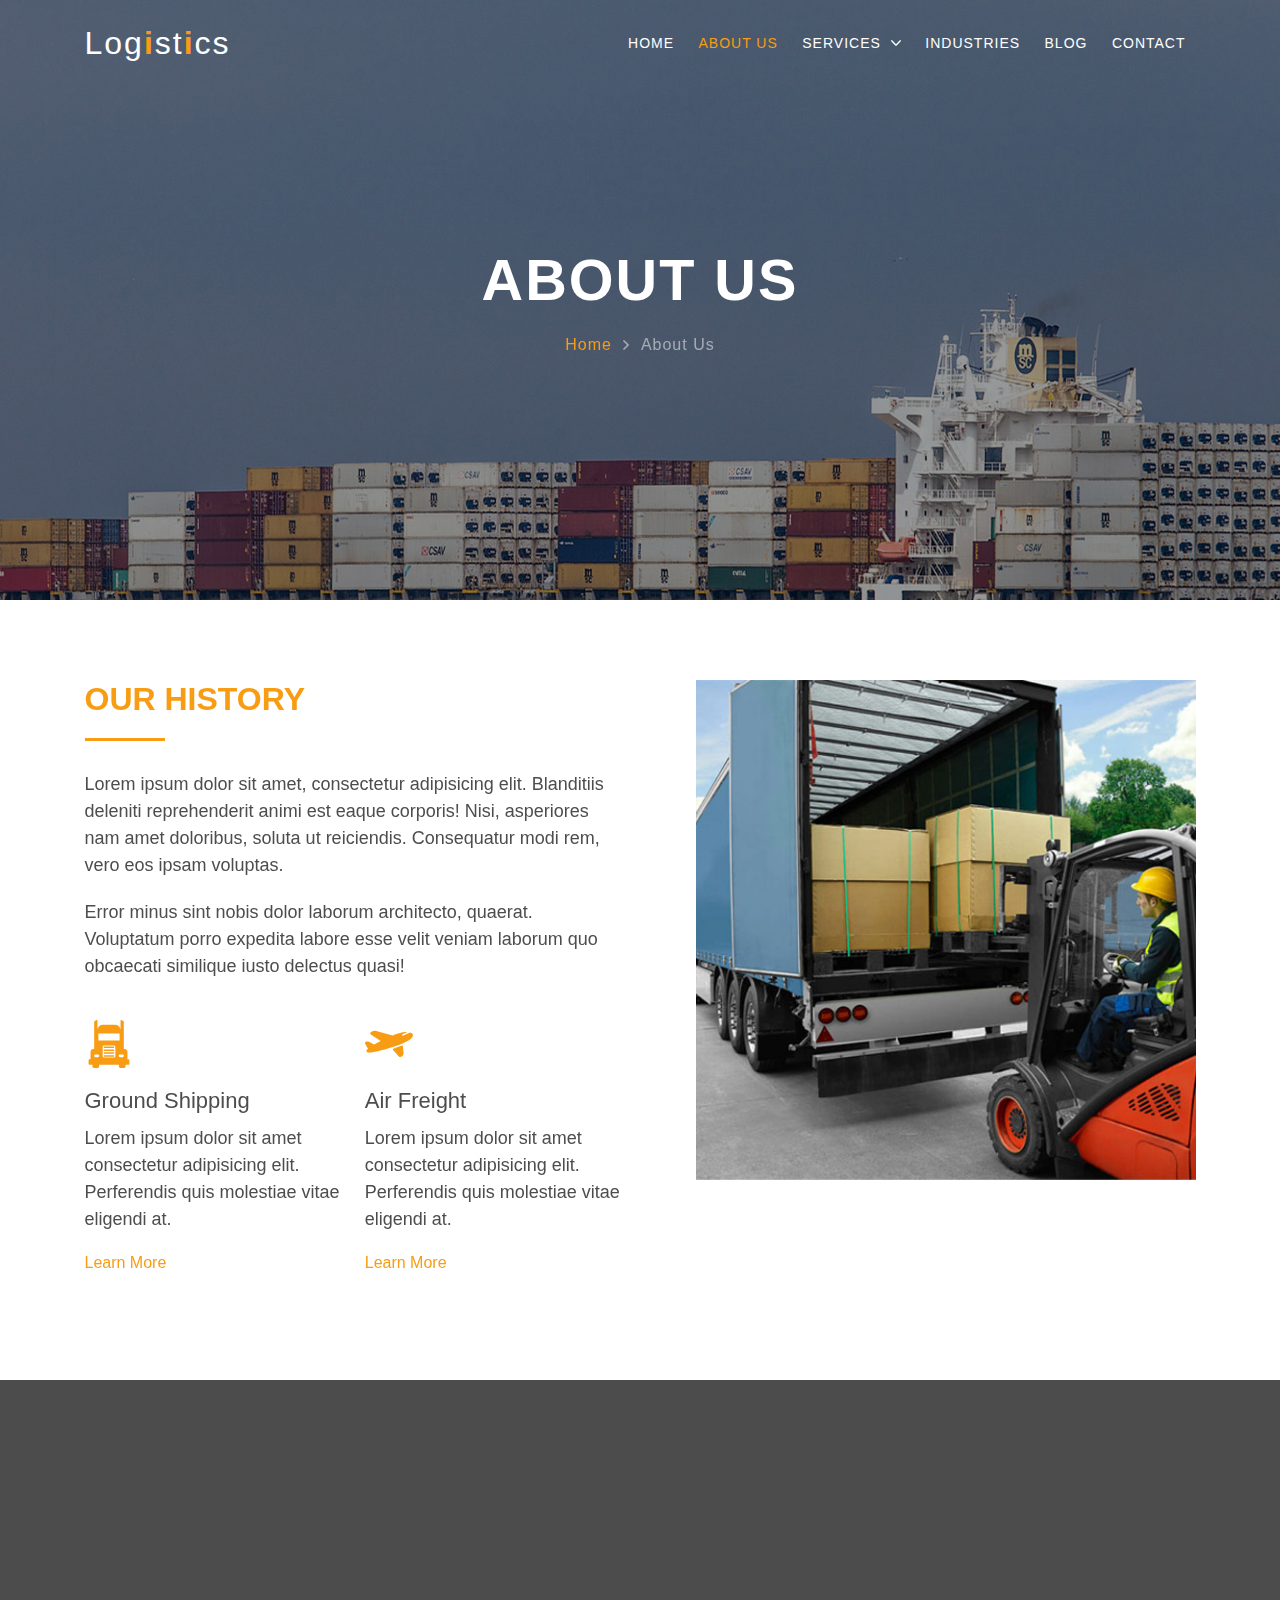
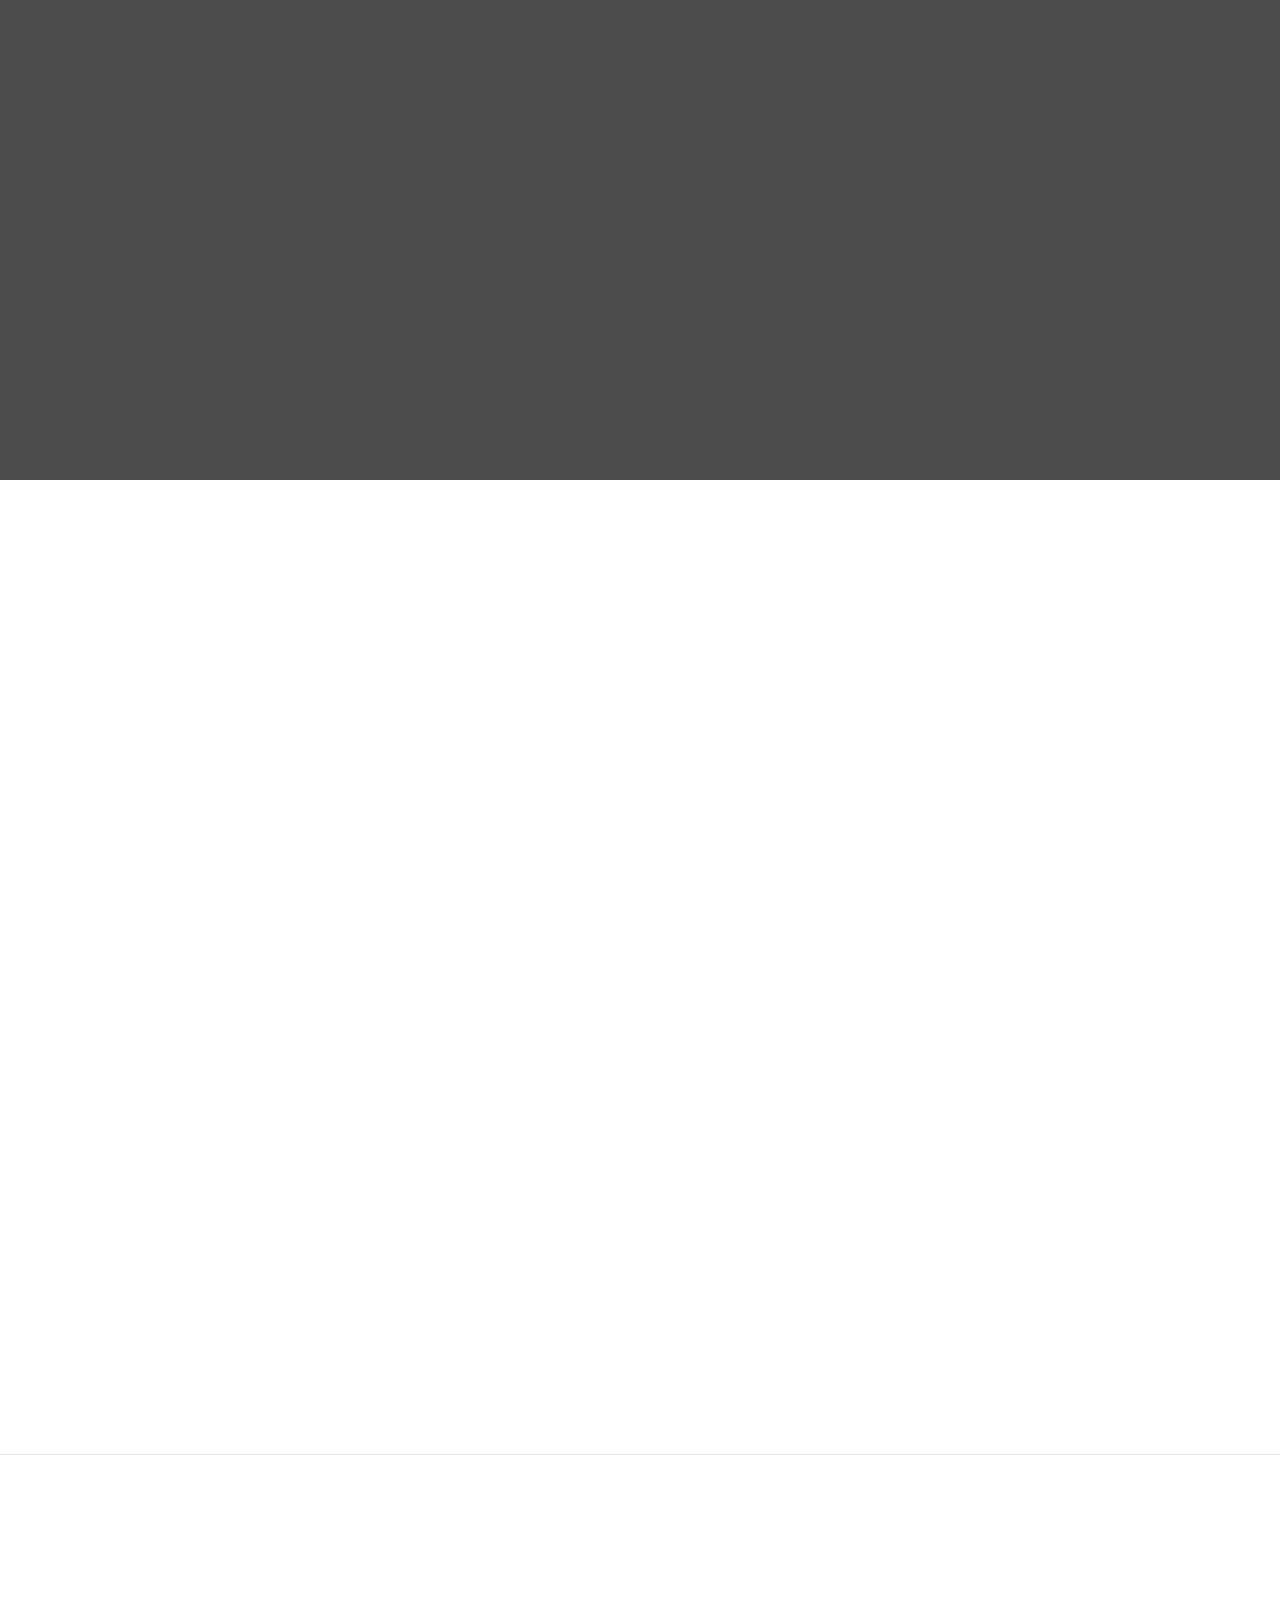
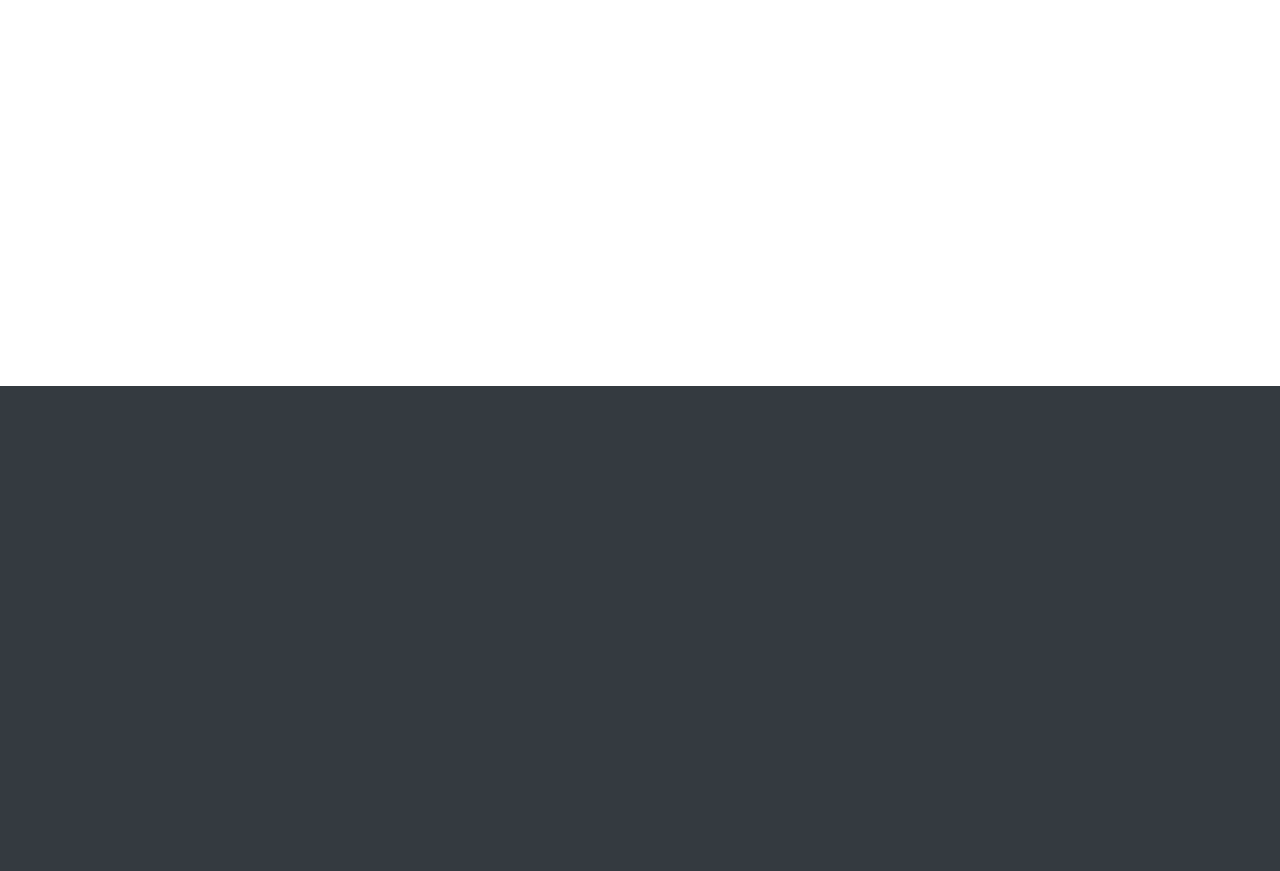
<file: pages/about.html>
<!doctype html>
<html>
<head>
  <meta charset="utf-8">
  <!--viewport-->
  <meta name="viewport" content="width=device-width, initial-scale=1">
  <!--css-->
  <link rel="stylesheet" type="text/css" href="../css/style.css">
  <!--ism slider-->
  <link rel="stylesheet" type="text/css" href="../css/my-slider.css" />
  <!--owl carusel-->
  <link rel="stylesheet" type="text/css" href="../css/owl.carousel.css">
  <link rel="stylesheet" type="text/css" href="../css/owl.theme.default.min.css">
  <!--magnific-->
  <link rel="stylesheet" type="text/css" href="../css/magnific-popup.css">
  <!--animate css-->
  <link href="https://unpkg.com/aos@2.3.1/dist/aos.css" rel="stylesheet">
  <!-- favicons-->
  <link rel="apple-touch-icon" sizes="180x180" href="../favicon/apple-touch-icon.png">
  <link rel="icon" type="image/png" sizes="32x32" href="../favicon/favicon-32x32.png">
  <link rel="icon" type="image/png" sizes="16x16" href="../favicon/favicon-16x16.png">
  <link rel="manifest" href="../favicon/site.webmanifest">
  <title>About Us</title>
</head>

<body>
  <!-- Sprite -->
  <svg style="display: none;">
    <symbol id="chevron-down" viewBox="0 0 451.847 451.847">
      <g>
        <path d="M225.923,354.706c-8.098,0-16.195-3.092-22.369-9.263L9.27,151.157c-12.359-12.359-12.359-32.397,0-44.751
        c12.354-12.354,32.388-12.354,44.748,0l171.905,171.915l171.906-171.909c12.359-12.354,32.391-12.354,44.744,0
        c12.365,12.354,12.365,32.392,0,44.751L248.292,345.449C242.115,351.621,234.018,354.706,225.923,354.706z" />
      </g>
    </symbol>
    <symbol id="next" viewBox="0 0 492.004 492.004">
      <g>
        <path d="M382.678,226.804L163.73,7.86C158.666,2.792,151.906,0,144.698,0s-13.968,2.792-19.032,7.86l-16.124,16.12
        c-10.492,10.504-10.492,27.576,0,38.064L293.398,245.9l-184.06,184.06c-5.064,5.068-7.86,11.824-7.86,19.028
        c0,7.212,2.796,13.968,7.86,19.04l16.124,16.116c5.068,5.068,11.824,7.86,19.032,7.86s13.968-2.792,19.032-7.86L382.678,265
        c5.076-5.084,7.864-11.872,7.848-19.088C390.542,238.668,387.754,231.884,382.678,226.804z" />
      </g>
    </symbol>
    <symbol id="burger" viewBox="0 0 512 512">
      <g>
        <path d="m464.883 64.267h-417.766c-25.98 0-47.117 21.136-47.117 47.149 0 25.98 21.137 47.117 47.117 47.117h417.766c25.98 0 47.117-21.137 47.117-47.117 0-26.013-21.137-47.149-47.117-47.149z" />
        <path d="m464.883 208.867h-417.766c-25.98 0-47.117 21.136-47.117 47.149 0 25.98 21.137 47.117 47.117 47.117h417.766c25.98 0 47.117-21.137 47.117-47.117 0-26.013-21.137-47.149-47.117-47.149z" />
        <path d="m464.883 353.467h-417.766c-25.98 0-47.117 21.137-47.117 47.149 0 25.98 21.137 47.117 47.117 47.117h417.766c25.98 0 47.117-21.137 47.117-47.117 0-26.012-21.137-47.149-47.117-47.149z" />
      </g>
    </symbol>
    <symbol id="close" viewBox="0 0 365.696 365.696">
      <g>
        <path d="m243.1875 182.859375 113.132812-113.132813c12.5-12.5 12.5-32.765624 0-45.246093l-15.082031-15.082031c-12.503906-12.503907-32.769531-12.503907-45.25 0l-113.128906 113.128906-113.132813-113.152344c-12.5-12.5-32.765624-12.5-45.246093 0l-15.105469 15.082031c-12.5 12.503907-12.5 32.769531 0 45.25l113.152344 113.152344-113.128906 113.128906c-12.503907 12.503907-12.503907 32.769531 0 45.25l15.082031 15.082031c12.5 12.5 32.765625 12.5 45.246093 0l113.132813-113.132812 113.128906 113.132812c12.503907 12.5 32.769531 12.5 45.25 0l15.082031-15.082031c12.5-12.503906 12.5-32.769531 0-45.25zm0 0" />
      </g>
    </symbol>
    <symbol id="airplane" viewBox="0 0 612 612">
      <g>
        <path d="M612,195.722c0,105.87-510.374,222.727-549.02,222.727c-21.667,0-46.25-4.994-46.25-24.969
        c0-6.674,7.703-16.32,21.22-27.949l-0.015,0.008L2.109,301.883c-4.851-8.618-1.005-19.536,8.175-23.212l6.157-2.465
        c11.159-4.468,23.718-3.802,34.341,1.821l65.039,34.432c25.323-15.02,54.049-30.746,84.326-46.229L73.402,184.001
        c-10.027-6.506-9.92-21.22,0.201-27.578l10.368-6.514c17.256-10.841,38.234-14.043,57.938-8.846l210.85,55.616
        c65.742-26.094,125.181-43.904,160.363-43.904c9.396,0,18.806,0.249,27.887,0.898l-63.675,28.745l-1.524,21.418l98.29-45.183
        C597.661,164.272,612,174.759,612,195.722z M355.492,378.476l78.648,89.344c4.793,5.445,12.599,7.084,19.176,4.027l10.533-4.896
        c19.208-8.928,30.521-29.172,28.061-50.209l-9.846-84.186c-0.61-5.209-5.896-8.506-10.843-6.764l-112.308,39.562
        C353.447,367.281,351.661,374.125,355.492,378.476z" />
      </g>
    </symbol>
    <symbol id="truck" viewBox="0 0 612 612">
      <g>
        <path d="M541.322,500.219v-94.372c0-20.277-16.438-36.716-36.715-36.716h-9.598V24.598c0-3.082-1.547-5.958-4.117-7.657
        L467.587,1.537c-6.103-4.033-14.239,0.342-14.239,7.657v110.652l-6.945-18.734c-9.34-25.196-33.373-41.918-60.245-41.918H225.702
        c-27.03,0-51.169,16.916-60.394,42.323l-6.655,18.329V9.194c0-7.314-8.137-11.69-14.24-7.657L121.107,16.94
        c-2.571,1.699-4.118,4.575-4.118,7.657v344.534h-9.597c-20.277,0-36.715,16.438-36.715,36.716v94.372H55.035
        c-5.069,0-9.178,4.109-9.178,9.179v50.743c0,5.069,4.109,9.179,9.178,9.179h39.598v24.322c0,10.139,8.219,18.357,18.358,18.357
        h48.645c10.139,0,18.358-8.219,18.358-18.357V569.32h252.014v24.322c0,10.139,8.22,18.357,18.357,18.357h48.646
        c10.139,0,18.357-8.219,18.357-18.357V569.32h39.598c5.07,0,9.179-4.11,9.179-9.179v-50.742c0-5.07-4.109-9.179-9.179-9.179
        L541.322,500.219L541.322,500.219z M170.814,170.975h270.372v90.44H170.814V170.975z M164.527,474.533H133.17
        c-9.581,0-17.348-7.768-17.348-17.349v-0.438c0-9.581,7.767-17.348,17.348-17.348h31.356c9.581,0,17.348,7.767,17.348,17.348v0.438
        C181.875,466.765,174.108,474.533,164.527,474.533z M368.398,479.648H243.602c-10.139,0-18.358-8.22-18.358-18.357V344.976
        c0-10.138,8.219-18.357,18.358-18.357h124.796c10.138,0,18.357,8.22,18.357,18.357v116.314
        C386.756,471.428,378.536,479.648,368.398,479.648z M478.829,474.533h-31.356c-9.58,0-17.348-7.768-17.348-17.349v-0.438
        c0-9.581,7.768-17.348,17.348-17.348h31.356c9.581,0,17.349,7.767,17.349,17.348v0.438
        C496.178,466.765,488.41,474.533,478.829,474.533z M365.607,393.801H246.099c-5.019,0-9.087-4.068-9.087-9.088v-0.184
        c0-5.019,4.068-9.086,9.087-9.086h119.508c5.019,0,9.087,4.067,9.087,9.086v0.184C374.694,389.733,370.626,393.801,365.607,393.801
        z M365.607,357.085H246.099c-5.019,0-9.087-4.068-9.087-9.087v-0.184c0-5.018,4.068-9.086,9.087-9.086h119.508
        c5.019,0,9.087,4.068,9.087,9.086v0.184C374.694,353.017,370.626,357.085,365.607,357.085z M365.607,467.232H246.099
        c-5.019,0-9.087-4.068-9.087-9.087v-0.184c0-5.019,4.068-9.087,9.087-9.087h119.508c5.019,0,9.087,4.068,9.087,9.087v0.184
        C374.694,463.164,370.626,467.232,365.607,467.232z M365.607,430.516H246.099c-5.019,0-9.087-4.068-9.087-9.086v-0.184
        c0-5.019,4.068-9.087,9.087-9.087h119.508c5.019,0,9.087,4.068,9.087,9.087v0.184C374.694,426.448,370.626,430.516,365.607,430.516
        z" />
      </g>
    </symbol>
    <symbol id="facebook" viewBox="0 0 96.124 96.123">
      <g>
        <path
          d="M72.089,0.02L59.624,0C45.62,0,36.57,9.285,36.57,23.656v10.907H24.037c-1.083,0-1.96,0.878-1.96,1.961v15.803
          c0,1.083,0.878,1.96,1.96,1.96h12.533v39.876c0,1.083,0.877,1.96,1.96,1.96h16.352c1.083,0,1.96-0.878,1.96-1.96V54.287h14.654
          c1.083,0,1.96-0.877,1.96-1.96l0.006-15.803c0-0.52-0.207-1.018-0.574-1.386c-0.367-0.368-0.867-0.575-1.387-0.575H56.842v-9.246
          c0-4.444,1.059-6.7,6.848-6.7l8.397-0.003c1.082,0,1.959-0.878,1.959-1.96V1.98C74.046,0.899,73.17,0.022,72.089,0.02z" />
      </g>
    </symbol>
    <symbol id="twitter" viewBox="0 -80 512.00203 512">
      <g>
        <path d="m191.011719 419.042969c-22.140625 0-44.929688-1.792969-67.855469-5.386719-40.378906-6.335938-81.253906-27.457031-92.820312-33.78125l-30.335938-16.585938 32.84375-10.800781c35.902344-11.804687 57.742188-19.128906 84.777344-30.597656-27.070313-13.109375-47.933594-36.691406-57.976563-67.175781l-7.640625-23.195313 6.265625.957031c-5.941406-5.988281-10.632812-12.066406-14.269531-17.59375-12.933594-19.644531-19.78125-43.648437-18.324219-64.21875l1.4375-20.246093 12.121094 4.695312c-5.113281-9.65625-8.808594-19.96875-10.980469-30.777343-5.292968-26.359376-.863281-54.363282 12.476563-78.851563l10.558593-19.382813 14.121094 16.960938c44.660156 53.648438 101.226563 85.472656 168.363282 94.789062-2.742188-18.902343-.6875-37.144531 6.113281-53.496093 7.917969-19.039063 22.003906-35.183594 40.722656-46.691407 20.789063-12.777343 46-18.96875 70.988281-17.433593 26.511719 1.628906 50.582032 11.5625 69.699219 28.746093 9.335937-2.425781 16.214844-5.015624 25.511719-8.515624 5.59375-2.105469 11.9375-4.496094 19.875-7.230469l29.25-10.078125-19.074219 54.476562c1.257813-.105468 2.554687-.195312 3.910156-.253906l31.234375-1.414062-18.460937 25.230468c-1.058594 1.445313-1.328125 1.855469-1.703125 2.421875-1.488282 2.242188-3.339844 5.03125-28.679688 38.867188-6.34375 8.472656-9.511718 19.507812-8.921875 31.078125 2.246094 43.96875-3.148437 83.75-16.042969 118.234375-12.195312 32.625-31.09375 60.617187-56.164062 83.199219-31.023438 27.9375-70.582031 47.066406-117.582031 56.847656-23.054688 4.796875-47.8125 7.203125-73.4375 7.203125zm0 0" />
      </g>
    </symbol>
    <symbol id="instagram" viewBox="0 0 511 511.9">
      <g>
        <path d="m510.949219 150.5c-1.199219-27.199219-5.597657-45.898438-11.898438-62.101562-6.5-17.199219-16.5-32.597657-29.601562-45.398438-12.800781-13-28.300781-23.101562-45.300781-29.5-16.296876-6.300781-34.898438-10.699219-62.097657-11.898438-27.402343-1.300781-36.101562-1.601562-105.601562-1.601562s-78.199219.300781-105.5 1.5c-27.199219 1.199219-45.898438 5.601562-62.097657 11.898438-17.203124 6.5-32.601562 16.5-45.402343 29.601562-13 12.800781-23.097657 28.300781-29.5 45.300781-6.300781 16.300781-10.699219 34.898438-11.898438 62.097657-1.300781 27.402343-1.601562 36.101562-1.601562 105.601562s.300781 78.199219 1.5 105.5c1.199219 27.199219 5.601562 45.898438 11.902343 62.101562 6.5 17.199219 16.597657 32.597657 29.597657 45.398438 12.800781 13 28.300781 23.101562 45.300781 29.5 16.300781 6.300781 34.898438 10.699219 62.101562 11.898438 27.296876 1.203124 36 1.5 105.5 1.5s78.199219-.296876 105.5-1.5c27.199219-1.199219 45.898438-5.597657 62.097657-11.898438 34.402343-13.300781 61.601562-40.5 74.902343-74.898438 6.296876-16.300781 10.699219-34.902343 11.898438-62.101562 1.199219-27.300781 1.5-36 1.5-105.5s-.101562-78.199219-1.300781-105.5zm-46.097657 209c-1.101562 25-5.300781 38.5-8.800781 47.5-8.601562 22.300781-26.300781 40-48.601562 48.601562-9 3.5-22.597657 7.699219-47.5 8.796876-27 1.203124-35.097657 1.5-103.398438 1.5s-76.5-.296876-103.402343-1.5c-25-1.097657-38.5-5.296876-47.5-8.796876-11.097657-4.101562-21.199219-10.601562-29.398438-19.101562-8.5-8.300781-15-18.300781-19.101562-29.398438-3.5-9-7.699219-22.601562-8.796876-47.5-1.203124-27-1.5-35.101562-1.5-103.402343s.296876-76.5 1.5-103.398438c1.097657-25 5.296876-38.5 8.796876-47.5 4.101562-11.101562 10.601562-21.199219 19.203124-29.402343 8.296876-8.5 18.296876-15 29.398438-19.097657 9-3.5 22.601562-7.699219 47.5-8.800781 27-1.199219 35.101562-1.5 103.398438-1.5 68.402343 0 76.5.300781 103.402343 1.5 25 1.101562 38.5 5.300781 47.5 8.800781 11.097657 4.097657 21.199219 10.597657 29.398438 19.097657 8.5 8.300781 15 18.300781 19.101562 29.402343 3.5 9 7.699219 22.597657 8.800781 47.5 1.199219 27 1.5 35.097657 1.5 103.398438s-.300781 76.300781-1.5 103.300781zm0 0" />
        <path d="m256.449219 124.5c-72.597657 0-131.5 58.898438-131.5 131.5s58.902343 131.5 131.5 131.5c72.601562 0 131.5-58.898438 131.5-131.5s-58.898438-131.5-131.5-131.5zm0 216.800781c-47.097657 0-85.300781-38.199219-85.300781-85.300781s38.203124-85.300781 85.300781-85.300781c47.101562 0 85.300781 38.199219 85.300781 85.300781s-38.199219 85.300781-85.300781 85.300781zm0 0" />
        <path d="m423.851562 119.300781c0 16.953125-13.746093 30.699219-30.703124 30.699219-16.953126 0-30.699219-13.746094-30.699219-30.699219 0-16.957031 13.746093-30.699219 30.699219-30.699219 16.957031 0 30.703124 13.742188 30.703124 30.699219zm0 0" />
      </g>
    </symbol>
    <symbol id="linkedin" viewBox="0 0 24 24">
      <g>
        <path d="m23.994 24v-.001h.006v-8.802c0-4.306-.927-7.623-5.961-7.623-2.42 0-4.044 1.328-4.707 2.587h-.07v-2.185h-4.773v16.023h4.97v-7.934c0-2.089.396-4.109 2.983-4.109 2.549 0 2.587 2.384 2.587 4.243v7.801z" />
        <path d="m.396 7.977h4.976v16.023h-4.976z" />
        <path d="m2.882 0c-1.591 0-2.882 1.291-2.882 2.882s1.291 2.909 2.882 2.909 2.882-1.318 2.882-2.909c-.001-1.591-1.292-2.882-2.882-2.882z" />
      </g>
    </symbol>
    <symbol id="heart" viewBox="0 0 512.00002 512">
      <g>
        <path d="m471.382812 44.578125c-26.503906-28.746094-62.871093-44.578125-102.410156-44.578125-29.554687 0-56.621094 9.34375-80.449218 27.769531-12.023438 9.300781-22.917969 20.679688-32.523438 33.960938-9.601562-13.277344-20.5-24.660157-32.527344-33.960938-23.824218-18.425781-50.890625-27.769531-80.445312-27.769531-39.539063 0-75.910156 15.832031-102.414063 44.578125-26.1875 28.410156-40.613281 67.222656-40.613281 109.292969 0 43.300781 16.136719 82.9375 50.78125 124.742187 30.992188 37.394531 75.535156 75.355469 127.117188 119.3125 17.613281 15.011719 37.578124 32.027344 58.308593 50.152344 5.476563 4.796875 12.503907 7.4375 19.792969 7.4375 7.285156 0 14.316406-2.640625 19.785156-7.429687 20.730469-18.128907 40.707032-35.152344 58.328125-50.171876 51.574219-43.949218 96.117188-81.90625 127.109375-119.304687 34.644532-41.800781 50.777344-81.4375 50.777344-124.742187 0-42.066407-14.425781-80.878907-40.617188-109.289063zm0 0" />
      </g>
    </symbol>
  </svg><!-- /.sprite -->

  <!--wrapper-->
  <div class="wrapper">
    <!--mobile menu-->
    <div class="nav">
      <div class="nav-header">
        <a href="#" class="nav-close">
          <svg class="nav-close__icon">
            <use xlink:href="#close"></use>
          </svg>
        </a>
      </div>
      <div class="nav-body">
        <ul class="nav-wrapper">
          <li class="nav-item">
            <a class="nav-item__link" href="../index.html">Home</a>
          </li>
          <li class="nav-item">
            <a class="nav-item__link  active" href="about.html">About Us</a>
          </li>
          <li class="nav-item nav-item__has-children">
            <a class="nav-item__link" href="services.html">Services</a>
            <a href="#" class="nav-chevron__down">
              <svg class="nav-icon__down">
                <use xlink:href="#chevron-down"></use>
              </svg>
            </a>
            <ul class="nav-dropdown">
              <li class="nav-dropdown__item">
                <a class="nav-dropdown__link" href="services.html">Air Freight</a>
              </li>
              <li class="nav-dropdown__item">
                <a class="nav-dropdown__link" href="services.html">Ocean Freight</a>
              </li>
              <li class="nav-dropdown__item">
                <a class="nav-dropdown__link" href="services.html">Ground
                  Shipping</a></li>
              <li class="nav-dropdown__item">
                <a class="nav-dropdown__link" href="services.html">Warehousing</a>
              </li>
              <li class="nav-dropdown__item">
                <a class="nav-dropdown__link" href="services.html">Storage</a>
              </li>
            </ul>
          </li>
          <li class="nav-item">
            <a class="nav-item__link" href="industries.html">Industries</a>
          </li>
          <li class="nav-item">
            <a class="nav-item__link" href="blog.html">Blog</a>
          </li>
          <li class="nav-item">
            <a class="nav-item__link" href="contact.html">Contact</a>
          </li>
        </ul>
      </div>
    </div><!--/.mobile menu-->

    <!--header-->
    <header class="header" id="header">
      <div class="container">
        <div class="header-inner">
          <!--logo-->
          <div class="logo">
            <h4 class="logo-text">Log<span>i</span>st<span>i</span>cs</h4>
          </div><!--/.logo-->
          <!--navigation-->
          <nav class="navigation" id="navigation">
            <ul class="menu">
              <li class="menu-item">
                <a class="menu-item__link" href="../index.html">Home</a>
              </li>
              <li class="menu-item">
                <a class="menu-item__link  active" href="about.html">About Us</a>
              </li>
              <li class="menu-item menu-item__has-children">
                <a class="menu-item__link" href="services.html">Services</a>
                <a href="#" class="menu-chevron__down">
                  <svg class="menu-icon__down">
                    <use xlink:href="#chevron-down"></use>
                  </svg>
                </a>
                <ul class="menu-dropdown">
                  <li class="menu-dropdown__item">
                    <a class="menu-dropdown__link" href="services.html">Air Freight</a>
                    </li>
                  <li class="menu-dropdown__item">
                    <a class="menu-dropdown__link" href="services.html">Ocean Freight</a>
                    </li>
                  <li class="menu-dropdown__item">
                    <a class="menu-dropdown__link" href="services.html">Ground Shipping</a>
                    </li>
                  <li class="menu-dropdown__item">
                    <a class="menu-dropdown__link" href="services.html">Warehousing</a>
                  </li>
                  <li class="menu-dropdown__item">
                    <a class="menu-dropdown__link" href="services.html">Storage</a>
                  </li>
                </ul>
              </li>
              <li class="menu-item">
                <a class="menu-item__link" href="industries.html">Industries</a>
              </li>
              <li class="menu-item">
                <a class="menu-item__link" href="blog.html">Blog</a>
              </li>
              <li class="menu-item">
                <a class="menu-item__link" href="contact.html">Contact</a>
              </li>
            </ul>
          </nav><!--/.navigation-->
          <a href="#" class="menu-burger">
            <svg class="menu-burger__icon">
              <use xlink:href="#burger"></use>
            </svg>
          </a>
        </div>
      </div><!--/.container -->
    </header><!--/.header-->

    <!--page-1-->
    <div class="page" id="about">
      <!-- Intro -->
      <div class="intro intro-small">
        <div class="container" data-aos="fade-up" data-aos-duration="800">
          <div class="intro-inner">
            <h1 class="intro-title">About Us</h1>
            <!--breadcrumbs-->
            <p class="breadcrumbs">
              <a class="breadcrumbs-link active" href="../index.html">Home</a>
              <span class="breadcrumbs-icon">
                <svg class="breadcrumbs-icon__next">
                  <use xlink:href="#next"></use>
                </svg>
              </span>
              <span class="breadcrumbs-link">About Us</span>
            </p><!--/.breadcrumbs-->
          </div>
        </div><!--/.container -->
      </div><!--/.intro -->

      <!--section history-->
      <section class="section history">
        <div class="container" data-aos="fade-up" data-aos-duration="800">
          <!--section wrapper-->
          <div class="section-wrapper">
            <!--1-->
            <div class="section-block">
              <!--section title-->
              <div class="section-title section-title__left">
                <h2 class="section-title__big">Our History</h2>
              </div><!--/.section title-->
              <div class="text text-black">
                <p>Lorem ipsum dolor sit amet, consectetur adipisicing elit. Blanditiis deleniti reprehenderit animi est eaque corporis! Nisi, asperiores nam amet doloribus, soluta ut reiciendis. Consequatur modi rem, vero eos ipsam voluptas.</p>
              </div>
              <div class="text text-black">
                <p>Error minus sint nobis dolor laborum architecto, quaerat. Voluptatum porro expedita labore esse velit veniam laborum quo obcaecati similique iusto delectus quasi!</p>
              </div>
              <!--section items-->
              <div class="section-items section-items__small">
                <!--1-->
                <div class="section-item section-item__block">
                  <div class="section-icon">
                    <svg class="section-icon__big">
                      <use xlink:href="#truck"></use>
                    </svg>
                  </div>
                  <div class="section-item__content">
                    <h3 class="title title-black">Ground Shipping</h3>
                    <div class="text text-black">
                      <p>Lorem ipsum dolor sit amet consectetur adipisicing elit. Perferendis quis molestiae vitae eligendi at.</p>
                    </div>
                    <div class="section-item__btn">
                      <a href="https://de.wikipedia.org/wiki/Logistik" class="btn btn-text" target="new">Learn More</a>
                    </div>
                  </div>
                </div>
                <!--2-->
                <div class="section-item section-item__block">
                  <div class="section-icon">
                    <svg class="section-icon__big">
                      <use xlink:href="#airplane"></use>
                    </svg>
                  </div>
                  <div class="section-item__content">
                    <h3 class="title title-black">Air Freight</h3>
                    <div class="text text-black">
                      <p>Lorem ipsum dolor sit amet consectetur adipisicing elit. Perferendis quis molestiae vitae eligendi at.</p>
                    </div>
                    <div class="section-item__btn">
                      <a href="https://de.wikipedia.org/wiki/Logistik" class="btn btn-text" target="new">Learn More</a>
                    </div>
                  </div>
                </div>
              </div><!--/.section items-->
            </div>
            <!--2-->
            <div class="section-block">
              <div class="section-block__image" style="background-image: url(../images/blog/cargo.jpg);"></div>
            </div>
          </div><!--/.section wrapper-->
        </div>
      </section><!--/.section history-->

      <!--section works-->
      <section class="section works">
        <div class="container" data-aos="fade-up" data-aos-duration="800">
          <!--section title-->
          <div class="section-title">
            <h2 class="section-title__big">How It Works</h2>
          </div><!--/.section title-->
          <!--works wrapper-->
          <div class="works-wrapper">
            <!--1-->
            <div class="works-block">
              <div class="works-label">
                <span class="works-label__value">1</span>
              </div>
              <h3 class="title title-white title-small">Choose Your Service</h3>
              <div class="text text-white">
                <p>Lorem ipsum dolor sit amet consectetur adipisicing elit. Incidunt praesentium dicta consectetur fuga neque fugit a at. Cum quod vero assumenda iusto.</p>
              </div>
              <ul class="works-list">
                <li class="works-list__text text-white">Error minus sint nobis dolor</li>
                <li class="works-list__text text-white">Voluptatum porro expedita labore esse</li>
                <li class="works-list__text text-white">Voluptas unde sit pariatur earum</li>
              </ul>
            </div>
            <!--2-->
            <div class="works-block">
              <div class="works-label">
                <span class="works-label__value">2</span>
              </div>
              <h3 class="title title-white title-small">Select Your Payment</h3>
              <div class="text text-white">
                <p>Lorem ipsum dolor sit amet consectetur adipisicing elit. Incidunt praesentium dicta consectetur fuga neque fugit a at. Cum quod vero assumenda iusto.</p>
              </div>
              <ul class="works-list">
                <li class="works-list__text text-white">Error minus sint nobis dolor</li>
                <li class="works-list__text text-white">Voluptatum porro expedita labore esse</li>
                <li class="works-list__text text-white">Voluptas unde sit pariatur earum</li>
              </ul>
            </div>
            <!--3-->
            <div class="works-block">
              <div class="works-label">
                <span class="works-label__value">3</span>
              </div>
              <h3 class="title title-white title-small">Tracking Your Order</h3>
              <div class="text text-white">
                <p>Lorem ipsum dolor sit amet consectetur adipisicing elit. Incidunt praesentium dicta consectetur fuga neque fugit a at. Cum quod vero assumenda iusto.</p>
              </div>
              <ul class="works-list">
                <li class="works-list__text text-white">Error minus sint nobis dolor</li>
                <li class="works-list__text text-white">Voluptatum porro expedita labore esse</li>
                <li class="works-list__text text-white">Voluptas unde sit pariatur earum</li>
              </ul>
            </div>
          </div><!--/.works wrapper-->
        </div>
      </section><!--/.section works-->

      <!--section team-->
      <section class="section team border-bottom">
        <div class="container" data-aos="fade-up" data-aos-duration="800">
          <!--section title-->
          <div class="section-title">
            <h2 class="section-title__big">Our Team</h2>
          </div><!--/.section title-->
          <!--team wrapper-->
          <div class="team-wrapper">
            <!--1-->
            <div class="team-block">
              <div class="team-image" style="background-image: url(../images/team/team1.jpg);"></div>
              <div class="team-content">
                <h3 class="title title-black">Christine Rooster</h3>
                <span class="team-prof">CO-Founder, President</span>
                <div class="text text-black">
                  <p>Lorem ipsum dolor sit amet consectetur adipisicing elit. Nisi at consequatur unde molestiae quidem provident voluptatum deleniti quo iste error eos est praesentium distinctio cupiditate tempore suscipit inventore deserunt tenetur.</p>
                </div>
                <div class="team-social">
                  <a href="#" class="team-icon">
                    <svg class="team-icon__small">
                      <use xlink:href="#facebook"></use>
                    </svg>
                  </a>
                  <a href="#" class="team-icon">
                    <svg class="team-icon__small">
                      <use xlink:href="#twitter"></use>
                    </svg>
                  </a>
                  <a href="#" class="team-icon">
                    <svg class="team-icon__small">
                      <use xlink:href="#instagram"></use>
                    </svg>
                  </a>
                  <a href="#" class="team-icon">
                    <svg class="team-icon__small">
                      <use xlink:href="#linkedin"></use>
                    </svg>
                  </a>
                </div>
              </div>
            </div>
            <!--2-->
            <div class="team-block">
              <div class="team-image" style="background-image: url(../images/team/team2.jpg);"></div>
              <div class="team-content">
                <h3 class="title title-black">Brandon Sharp</h3>
                <span class="team-prof">CO-Founder, COO</span>
                <div class="text text-black">
                  <p>Lorem ipsum dolor sit amet consectetur adipisicing elit. Nisi at consequatur unde molestiae quidem provident voluptatum deleniti quo iste error eos est praesentium distinctio cupiditate tempore suscipit inventore deserunt tenetur.</p>
                </div>
                <div class="team-social">
                  <a href="#" class="team-icon">
                    <svg class="team-icon__small">
                      <use xlink:href="#facebook"></use>
                    </svg>
                  </a>
                  <a href="#" class="team-icon">
                    <svg class="team-icon__small">
                      <use xlink:href="#twitter"></use>
                    </svg>
                  </a>
                  <a href="#" class="team-icon">
                    <svg class="team-icon__small">
                      <use xlink:href="#instagram"></use>
                    </svg>
                  </a>
                  <a href="#" class="team-icon">
                    <svg class="team-icon__small">
                      <use xlink:href="#linkedin"></use>
                    </svg>
                  </a>
                </div>
              </div>
            </div>
            <!--3-->
            <div class="team-block">
              <div class="team-image" style="background-image: url(../images/team/team3.jpg);"></div>
              <div class="team-content">
                <h3 class="title title-black">Connor Hodson</h3>
                <span class="team-prof">Marketing</span>
                <div class="text text-black">
                  <p>Lorem ipsum dolor sit amet consectetur adipisicing elit. Nisi at consequatur unde molestiae quidem provident voluptatum deleniti quo iste error eos est praesentium distinctio cupiditate tempore suscipit inventore deserunt tenetur.</p>
                </div>
                <div class="team-social">
                  <a href="#" class="team-icon">
                    <svg class="team-icon__small">
                      <use xlink:href="#facebook"></use>
                    </svg>
                  </a>
                  <a href="#" class="team-icon">
                    <svg class="team-icon__small">
                      <use xlink:href="#twitter"></use>
                    </svg>
                  </a>
                  <a href="#" class="team-icon">
                    <svg class="team-icon__small">
                      <use xlink:href="#instagram"></use>
                    </svg>
                  </a>
                  <a href="#" class="team-icon">
                    <svg class="team-icon__small">
                      <use xlink:href="#linkedin"></use>
                    </svg>
                  </a>
                </div>
              </div>
            </div>
          </div><!--/.team wrapper-->
        </div>
      </section><!--/.section team-->

      <!--section testimonials-->
      <section class="section testimonials">
        <div class="container" data-aos="fade-up" data-aos-duration="800">
          <!--section title-->
          <div class="section-title">
            <h2 class="section-title__big">Testimonials</h2>
          </div><!--/.section title-->
          <!--testimonials wrapper-->
          <div class="testimonials-wrapper">
            <div class="ism-slider" data-play_type="loop" data-interval="10000" data-radios="false" id="my-slider">
              <ol>
                <!--1-->
                <li>
                  <div class="testimonials-item">
                    <div class="testimonials-photo">
                      <img class="testimonials-img" src="../images/testimonials/client1.jpg" alt="client's photo">
                    </div>
                    <div class="testimonials-author">Jon Doe</div>
                    <div class="text text-italic">
                      <p>"Lorem ipsum dolor sit amet, ea eum nisl magna, qui mazim laudem ei. Commodo aperiam abhorreant id vim, cu has aperiri feugait, per in case ignota. Enim mollis perpetua usu ad, ad usu paulo alterum persequeris. Eam id lucilius principes."</p>
                    </div>
                  </div>
                </li>
                <!--2-->
                <li>
                  <div class="testimonials-item">
                    <div class="testimonials-photo">
                      <img class="testimonials-img" src="../images/testimonials/client2.jpg" alt="client's photo">
                    </div>
                    <div class="testimonials-author">Jon Doe</div>
                    <div class="text text-italic">
                      <p>"Lorem ipsum dolor sit amet, ea eum nisl magna, qui mazim laudem ei. Commodo aperiam abhorreant id vim, cu has aperiri feugait, per in case ignota. Enim mollis perpetua usu ad, ad usu paulo alterum persequeris. Eam id lucilius principes."</p>
                    </div>
                  </div>
                </li>
                <!--3-->
                <li>
                  <div class="testimonials-item">
                    <div class="testimonials-photo">
                      <img class="testimonials-img" src="../images/testimonials/client3.jpg" alt="client's photo">
                    </div>
                    <div class="testimonials-author">Jon Doe</div>
                    <div class="text text-italic">
                      <p>"Lorem ipsum dolor sit amet, ea eum nisl magna, qui mazim laudem ei. Commodo aperiam abhorreant id vim, cu has aperiri feugait, per in case ignota. Enim mollis perpetua usu ad, ad usu paulo alterum persequeris. Eam id lucilius principes."</p>
                    </div>
                  </div>
                </li>
                <!--4-->
                <li>
                  <div class="testimonials-item">
                    <div class="testimonials-photo">
                      <img class="testimonials-img" src="../images/testimonials/client4.jpg" alt="client's photo">
                    </div>
                    <div class="testimonials-author">Jon Doe</div>
                    <div class="text text-italic">
                      <p>"Lorem ipsum dolor sit amet, ea eum nisl magna, qui mazim laudem ei. Commodo aperiam abhorreant id vim, cu has aperiri feugait, per in case ignota. Enim mollis perpetua usu ad, ad usu paulo alterum persequeris. Eam id lucilius principes."</p>
                    </div>
                  </div>
                </li>
              </ol>
            </div>
          </div><!--/.testimonials wrapper-->
        </div>
      </section><!--/.section testimonials-->

      <!--section footer-->
      <footer class="section footer bg-dark">
        <div class="container" data-aos="fade-up" data-aos-duration="800">
          <div class="footer-wrapper">
            <div class="footer-items">
              <!--1-->
              <div class="footer-item">
                <h4 class="footer-item__title">Quick Links</h4>
                <ul class="footer-list">
                  <li><a href="#about" class="footer-link">About Us</a></li>
                  <li><a href="services.html" class="footer-link">Services</a></li>
                  <li><a href="#testimonials" class="footer-link">Testimonials</a></li>
                  <li><a href="contact.html" class="footer-link">Contact Us</a></li>
                </ul>
              </div>
              <!--2-->
              <div class="footer-item">
                <h4 class="footer-item__title">Products</h4>
                <ul class="footer-list">
                  <li><a href="#about" class="footer-link">About Us</a></li>
                  <li><a href="services.html" class="footer-link">Services</a></li>
                  <li><a href="#testimonials" class="footer-link">Testimonials</a></li>
                  <li><a href="contact.html" class="footer-link">Contact Us</a></li>
                </ul>
              </div>
              <!--3-->
              <div class="footer-item">
                <h4 class="footer-item__title">Features</h4>
                <ul class="footer-list">
                  <li><a href="#about" class="footer-link">About Us</a></li>
                  <li><a href="services.html" class="footer-link">Services</a></li>
                  <li><a href="#testimonials" class="footer-link">Testimonials</a></li>
                  <li><a href="contact.html" class="footer-link">Contact Us</a></li>
                </ul>
              </div>
              <div class="footer-item">
                <h4 class="footer-item__title">Follow Us</h4>
                <div class="footer-social">
                  <a href="#" class="footer-icon">
                    <svg class="footer-icon__small">
                      <use xlink:href="#facebook"></use>
                    </svg>
                  </a>
                  <a href="#" class="footer-icon">
                    <svg class="footer-icon__small">
                      <use xlink:href="#twitter"></use>
                    </svg>
                  </a>
                  <a href="#" class="footer-icon">
                    <svg class="footer-icon__small">
                      <use xlink:href="#instagram"></use>
                    </svg>
                  </a>
                  <a href="#" class="footer-icon">
                    <svg class="footer-icon__small">
                      <use xlink:href="#linkedin"></use>
                    </svg>
                  </a>
                </div>
              </div>
              <!--5-->
              <div class="footer-item">
                <h4 class="footer-item__title">Subscribe Newsletter</h4>
                <form class="footer-form" action="#" method="post">
                  <div class="footer-group">
                    <input class="footer-input" type="text" placeholder="Enter Email">
                    <div class="footer-button">
                      <input class="btn btn-small hover-black" type="submit" name="submit" id="submit1" value="Send">
                    </div>
                  </div>
                </form>
              </div>
            </div>
            <!--copytight-->
            <div class="copytight border-top">
              <div class="copyright-text">
                <p>Copyright &copy; 2020 All rights reserved &#124; This template is made with
                  <span class="copyright-icon">
                    <svg class="copyright-icon__heart">
                      <use xlink:href="#heart"></use>
                    </svg>
                  </span> by <span>Colorlib</span>
                </p>
              </div>
            </div><!--/.copytight-->
          </div>
        </div>
      </footer><!--/.section footer-->
    </div><!--/.page-1-->
  </div><!--/.wrapper-->

  <!--js-->
  <script type="text/javascript" src="../js/app.js" defer></script>
  <script type="text/javascript" src="../js/jquery-3.5.1.min.js"></script>
  <!--ism slider-->
  <script type="text/javascript" src="../js/ism-2.2.min.js"></script>
  <!--owl carusel-->
  <script type="text/javascript" src="../js/owl-js/jquery.min.js"></script>
  <script type="text/javascript" src="../js/owl-js/owl.carousel.js"></script>
  <!--magnific-->
  <script type="text/javascript" src="../js/jquery.magnific-popup.min.js"></script>
  <!--animate js-->
  <script src="https://unpkg.com/aos@2.3.1/dist/aos.js"></script>
  <script>
    AOS.init();
  </script>
</body>
</html>
</file>
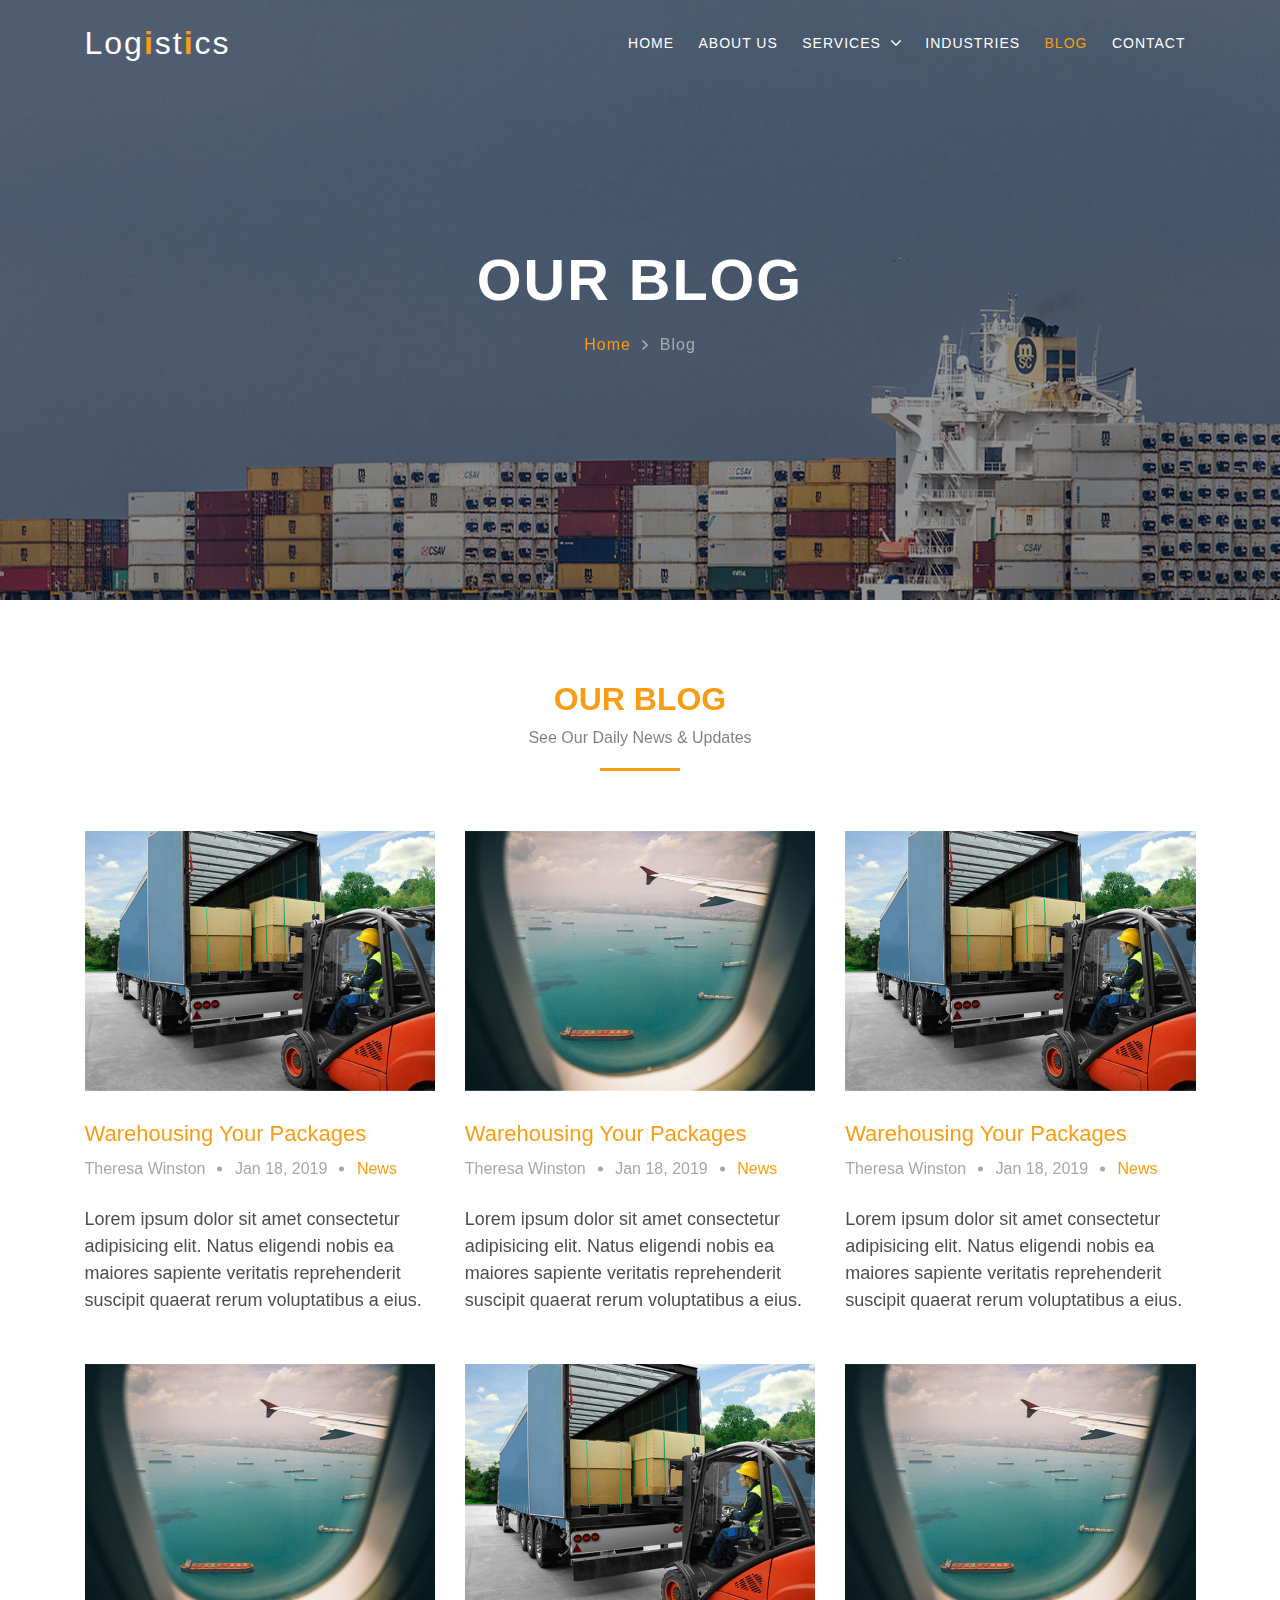
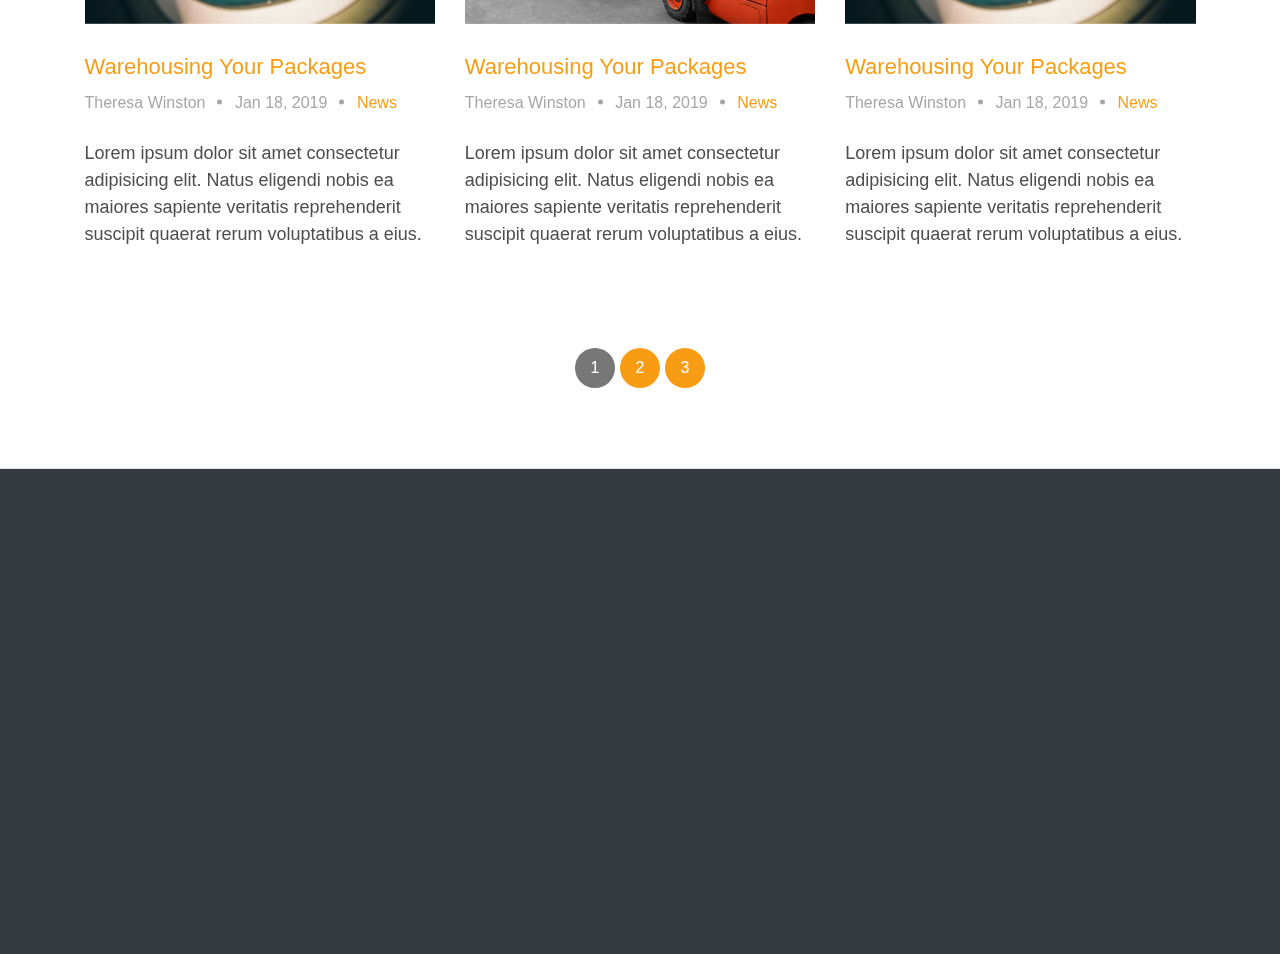
<file: pages/blog.html>
<!doctype html>
<html>

<head>
  <meta charset="utf-8">
  <!--viewport-->
  <meta name="viewport" content="width=device-width, initial-scale=1">
  <!--css-->
  <link rel="stylesheet" type="text/css" href="../css/style.css">
  <!--ism slider-->
  <link rel="stylesheet" type="text/css" href="../css/my-slider.css" />
  <!--owl carusel-->
  <link rel="stylesheet" type="text/css" href="../css/owl.carousel.css">
  <link rel="stylesheet" type="text/css" href="../css/owl.theme.default.min.css">
  <!--magnific-->
  <link rel="stylesheet" type="text/css" href="../css/magnific-popup.css">
  <!--animate css-->
  <link href="https://unpkg.com/aos@2.3.1/dist/aos.css" rel="stylesheet">
  <!-- favicons-->
  <link rel="apple-touch-icon" sizes="180x180" href="../favicon/apple-touch-icon.png">
  <link rel="icon" type="image/png" sizes="32x32" href="../favicon/favicon-32x32.png">
  <link rel="icon" type="image/png" sizes="16x16" href="../favicon/favicon-16x16.png">
  <link rel="manifest" href="../favicon/site.webmanifest">
  <title>Blog</title>
</head>

<body>
  <!-- Sprite -->
  <svg style="display: none;">
    <symbol id="chevron-down" viewBox="0 0 451.847 451.847">
      <g>
        <path d="M225.923,354.706c-8.098,0-16.195-3.092-22.369-9.263L9.27,151.157c-12.359-12.359-12.359-32.397,0-44.751
        c12.354-12.354,32.388-12.354,44.748,0l171.905,171.915l171.906-171.909c12.359-12.354,32.391-12.354,44.744,0
        c12.365,12.354,12.365,32.392,0,44.751L248.292,345.449C242.115,351.621,234.018,354.706,225.923,354.706z" />
      </g>
    </symbol>
    <symbol id="next" viewBox="0 0 492.004 492.004">
      <g>
        <path d="M382.678,226.804L163.73,7.86C158.666,2.792,151.906,0,144.698,0s-13.968,2.792-19.032,7.86l-16.124,16.12
        c-10.492,10.504-10.492,27.576,0,38.064L293.398,245.9l-184.06,184.06c-5.064,5.068-7.86,11.824-7.86,19.028
        c0,7.212,2.796,13.968,7.86,19.04l16.124,16.116c5.068,5.068,11.824,7.86,19.032,7.86s13.968-2.792,19.032-7.86L382.678,265
        c5.076-5.084,7.864-11.872,7.848-19.088C390.542,238.668,387.754,231.884,382.678,226.804z" />
      </g>
    </symbol>
    <symbol id="burger" viewBox="0 0 512 512">
      <g>
        <path
          d="m464.883 64.267h-417.766c-25.98 0-47.117 21.136-47.117 47.149 0 25.98 21.137 47.117 47.117 47.117h417.766c25.98 0 47.117-21.137 47.117-47.117 0-26.013-21.137-47.149-47.117-47.149z" />
        <path
          d="m464.883 208.867h-417.766c-25.98 0-47.117 21.136-47.117 47.149 0 25.98 21.137 47.117 47.117 47.117h417.766c25.98 0 47.117-21.137 47.117-47.117 0-26.013-21.137-47.149-47.117-47.149z" />
        <path
          d="m464.883 353.467h-417.766c-25.98 0-47.117 21.137-47.117 47.149 0 25.98 21.137 47.117 47.117 47.117h417.766c25.98 0 47.117-21.137 47.117-47.117 0-26.012-21.137-47.149-47.117-47.149z" />
      </g>
    </symbol>
    <symbol id="close" viewBox="0 0 365.696 365.696">
      <g>
        <path
          d="m243.1875 182.859375 113.132812-113.132813c12.5-12.5 12.5-32.765624 0-45.246093l-15.082031-15.082031c-12.503906-12.503907-32.769531-12.503907-45.25 0l-113.128906 113.128906-113.132813-113.152344c-12.5-12.5-32.765624-12.5-45.246093 0l-15.105469 15.082031c-12.5 12.503907-12.5 32.769531 0 45.25l113.152344 113.152344-113.128906 113.128906c-12.503907 12.503907-12.503907 32.769531 0 45.25l15.082031 15.082031c12.5 12.5 32.765625 12.5 45.246093 0l113.132813-113.132812 113.128906 113.132812c12.503907 12.5 32.769531 12.5 45.25 0l15.082031-15.082031c12.5-12.503906 12.5-32.769531 0-45.25zm0 0" />
      </g>
    </symbol>
    <symbol id="facebook" viewBox="0 0 96.124 96.123">
      <g>
        <path
          d="M72.089,0.02L59.624,0C45.62,0,36.57,9.285,36.57,23.656v10.907H24.037c-1.083,0-1.96,0.878-1.96,1.961v15.803
        c0,1.083,0.878,1.96,1.96,1.96h12.533v39.876c0,1.083,0.877,1.96,1.96,1.96h16.352c1.083,0,1.96-0.878,1.96-1.96V54.287h14.654
        c1.083,0,1.96-0.877,1.96-1.96l0.006-15.803c0-0.52-0.207-1.018-0.574-1.386c-0.367-0.368-0.867-0.575-1.387-0.575H56.842v-9.246
        c0-4.444,1.059-6.7,6.848-6.7l8.397-0.003c1.082,0,1.959-0.878,1.959-1.96V1.98C74.046,0.899,73.17,0.022,72.089,0.02z" />
      </g>
    </symbol>
    <symbol id="twitter" viewBox="0 -80 512.00203 512">
      <g>
        <path
          d="m191.011719 419.042969c-22.140625 0-44.929688-1.792969-67.855469-5.386719-40.378906-6.335938-81.253906-27.457031-92.820312-33.78125l-30.335938-16.585938 32.84375-10.800781c35.902344-11.804687 57.742188-19.128906 84.777344-30.597656-27.070313-13.109375-47.933594-36.691406-57.976563-67.175781l-7.640625-23.195313 6.265625.957031c-5.941406-5.988281-10.632812-12.066406-14.269531-17.59375-12.933594-19.644531-19.78125-43.648437-18.324219-64.21875l1.4375-20.246093 12.121094 4.695312c-5.113281-9.65625-8.808594-19.96875-10.980469-30.777343-5.292968-26.359376-.863281-54.363282 12.476563-78.851563l10.558593-19.382813 14.121094 16.960938c44.660156 53.648438 101.226563 85.472656 168.363282 94.789062-2.742188-18.902343-.6875-37.144531 6.113281-53.496093 7.917969-19.039063 22.003906-35.183594 40.722656-46.691407 20.789063-12.777343 46-18.96875 70.988281-17.433593 26.511719 1.628906 50.582032 11.5625 69.699219 28.746093 9.335937-2.425781 16.214844-5.015624 25.511719-8.515624 5.59375-2.105469 11.9375-4.496094 19.875-7.230469l29.25-10.078125-19.074219 54.476562c1.257813-.105468 2.554687-.195312 3.910156-.253906l31.234375-1.414062-18.460937 25.230468c-1.058594 1.445313-1.328125 1.855469-1.703125 2.421875-1.488282 2.242188-3.339844 5.03125-28.679688 38.867188-6.34375 8.472656-9.511718 19.507812-8.921875 31.078125 2.246094 43.96875-3.148437 83.75-16.042969 118.234375-12.195312 32.625-31.09375 60.617187-56.164062 83.199219-31.023438 27.9375-70.582031 47.066406-117.582031 56.847656-23.054688 4.796875-47.8125 7.203125-73.4375 7.203125zm0 0" />
      </g>
    </symbol>
    <symbol id="instagram" viewBox="0 0 511 511.9">
      <g>
        <path
          d="m510.949219 150.5c-1.199219-27.199219-5.597657-45.898438-11.898438-62.101562-6.5-17.199219-16.5-32.597657-29.601562-45.398438-12.800781-13-28.300781-23.101562-45.300781-29.5-16.296876-6.300781-34.898438-10.699219-62.097657-11.898438-27.402343-1.300781-36.101562-1.601562-105.601562-1.601562s-78.199219.300781-105.5 1.5c-27.199219 1.199219-45.898438 5.601562-62.097657 11.898438-17.203124 6.5-32.601562 16.5-45.402343 29.601562-13 12.800781-23.097657 28.300781-29.5 45.300781-6.300781 16.300781-10.699219 34.898438-11.898438 62.097657-1.300781 27.402343-1.601562 36.101562-1.601562 105.601562s.300781 78.199219 1.5 105.5c1.199219 27.199219 5.601562 45.898438 11.902343 62.101562 6.5 17.199219 16.597657 32.597657 29.597657 45.398438 12.800781 13 28.300781 23.101562 45.300781 29.5 16.300781 6.300781 34.898438 10.699219 62.101562 11.898438 27.296876 1.203124 36 1.5 105.5 1.5s78.199219-.296876 105.5-1.5c27.199219-1.199219 45.898438-5.597657 62.097657-11.898438 34.402343-13.300781 61.601562-40.5 74.902343-74.898438 6.296876-16.300781 10.699219-34.902343 11.898438-62.101562 1.199219-27.300781 1.5-36 1.5-105.5s-.101562-78.199219-1.300781-105.5zm-46.097657 209c-1.101562 25-5.300781 38.5-8.800781 47.5-8.601562 22.300781-26.300781 40-48.601562 48.601562-9 3.5-22.597657 7.699219-47.5 8.796876-27 1.203124-35.097657 1.5-103.398438 1.5s-76.5-.296876-103.402343-1.5c-25-1.097657-38.5-5.296876-47.5-8.796876-11.097657-4.101562-21.199219-10.601562-29.398438-19.101562-8.5-8.300781-15-18.300781-19.101562-29.398438-3.5-9-7.699219-22.601562-8.796876-47.5-1.203124-27-1.5-35.101562-1.5-103.402343s.296876-76.5 1.5-103.398438c1.097657-25 5.296876-38.5 8.796876-47.5 4.101562-11.101562 10.601562-21.199219 19.203124-29.402343 8.296876-8.5 18.296876-15 29.398438-19.097657 9-3.5 22.601562-7.699219 47.5-8.800781 27-1.199219 35.101562-1.5 103.398438-1.5 68.402343 0 76.5.300781 103.402343 1.5 25 1.101562 38.5 5.300781 47.5 8.800781 11.097657 4.097657 21.199219 10.597657 29.398438 19.097657 8.5 8.300781 15 18.300781 19.101562 29.402343 3.5 9 7.699219 22.597657 8.800781 47.5 1.199219 27 1.5 35.097657 1.5 103.398438s-.300781 76.300781-1.5 103.300781zm0 0" />
        <path
          d="m256.449219 124.5c-72.597657 0-131.5 58.898438-131.5 131.5s58.902343 131.5 131.5 131.5c72.601562 0 131.5-58.898438 131.5-131.5s-58.898438-131.5-131.5-131.5zm0 216.800781c-47.097657 0-85.300781-38.199219-85.300781-85.300781s38.203124-85.300781 85.300781-85.300781c47.101562 0 85.300781 38.199219 85.300781 85.300781s-38.199219 85.300781-85.300781 85.300781zm0 0" />
        <path
          d="m423.851562 119.300781c0 16.953125-13.746093 30.699219-30.703124 30.699219-16.953126 0-30.699219-13.746094-30.699219-30.699219 0-16.957031 13.746093-30.699219 30.699219-30.699219 16.957031 0 30.703124 13.742188 30.703124 30.699219zm0 0" />
      </g>
    </symbol>
    <symbol id="linkedin" viewBox="0 0 24 24">
      <g>
        <path
          d="m23.994 24v-.001h.006v-8.802c0-4.306-.927-7.623-5.961-7.623-2.42 0-4.044 1.328-4.707 2.587h-.07v-2.185h-4.773v16.023h4.97v-7.934c0-2.089.396-4.109 2.983-4.109 2.549 0 2.587 2.384 2.587 4.243v7.801z" />
        <path d="m.396 7.977h4.976v16.023h-4.976z" />
        <path
          d="m2.882 0c-1.591 0-2.882 1.291-2.882 2.882s1.291 2.909 2.882 2.909 2.882-1.318 2.882-2.909c-.001-1.591-1.292-2.882-2.882-2.882z" />
      </g>
    </symbol>
    <symbol id="heart" viewBox="0 0 512.00002 512">
      <g>
        <path
          d="m471.382812 44.578125c-26.503906-28.746094-62.871093-44.578125-102.410156-44.578125-29.554687 0-56.621094 9.34375-80.449218 27.769531-12.023438 9.300781-22.917969 20.679688-32.523438 33.960938-9.601562-13.277344-20.5-24.660157-32.527344-33.960938-23.824218-18.425781-50.890625-27.769531-80.445312-27.769531-39.539063 0-75.910156 15.832031-102.414063 44.578125-26.1875 28.410156-40.613281 67.222656-40.613281 109.292969 0 43.300781 16.136719 82.9375 50.78125 124.742187 30.992188 37.394531 75.535156 75.355469 127.117188 119.3125 17.613281 15.011719 37.578124 32.027344 58.308593 50.152344 5.476563 4.796875 12.503907 7.4375 19.792969 7.4375 7.285156 0 14.316406-2.640625 19.785156-7.429687 20.730469-18.128907 40.707032-35.152344 58.328125-50.171876 51.574219-43.949218 96.117188-81.90625 127.109375-119.304687 34.644532-41.800781 50.777344-81.4375 50.777344-124.742187 0-42.066407-14.425781-80.878907-40.617188-109.289063zm0 0" />
      </g>
    </symbol>
  </svg><!-- /.sprite -->

  <!--wrapper-->
  <div class="wrapper">
    <!--mobile menu-->
    <div class="nav">
      <div class="nav-header">
        <a href="#" class="nav-close">
          <svg class="nav-close__icon">
            <use xlink:href="#close"></use>
          </svg>
        </a>
      </div>
      <div class="nav-body">
        <ul class="nav-wrapper">
          <li class="nav-item">
            <a class="nav-item__link" href="../index.html">Home</a>
          </li>
          <li class="nav-item">
            <a class="nav-item__link" href="about.html">About Us</a>
          </li>
          <li class="nav-item nav-item__has-children">
            <a class="nav-item__link" href="services.html">Services</a>
            <a href="#" class="nav-chevron__down">
              <svg class="nav-icon__down">
                <use xlink:href="#chevron-down"></use>
              </svg>
            </a>
            <ul class="nav-dropdown">
              <li class="nav-dropdown__item">
                <a class="nav-dropdown__link" href="services.html">Air Freight</a>
              </li>
              <li class="nav-dropdown__item">
                <a class="nav-dropdown__link" href="services.html">Ocean Freight</a>
              </li>
              <li class="nav-dropdown__item">
                <a class="nav-dropdown__link" href="services.html">Ground Shipping</a>
              </li>
              <li class="nav-dropdown__item">
                <a class="nav-dropdown__link" href="services.html">Warehousing</a>
              </li>
              <li class="nav-dropdown__item">
                <a class="nav-dropdown__link" href="services.html">Storage</a>
              </li>
            </ul>
          </li>
          <li class="nav-item">
            <a class="nav-item__link" href="industries.html">Industries</a>
          </li>
          <li class="nav-item">
            <a class="nav-item__link active" href="blog.html">Blog</a>
          </li>
          <li class="nav-item">
            <a class="nav-item__link" href="contact.html">Contact</a>
          </li>
        </ul>
      </div>
    </div>
    <!--/.mobile menu-->

    <!--header-->
    <header class="header" id="header">
      <div class="container">
        <div class="header-inner">
          <!--logo-->
          <div class="logo">
            <h4 class="logo-text">Log<span>i</span>st<span>i</span>cs</h4>
          </div>
          <!--/.logo-->
          <!--navigation-->
          <nav class="navigation" id="navigation">
            <ul class="menu">
              <li class="menu-item">
                <a class="menu-item__link" href="../index.html">Home</a>
              </li>
              <li class="menu-item">
                <a class="menu-item__link" href="about.html">About Us</a>
              </li>
              <li class="menu-item menu-item__has-children">
                <a class="menu-item__link" href="services.html">Services</a>
                <a href="#" class="menu-chevron__down">
                  <svg class="menu-icon__down">
                    <use xlink:href="#chevron-down"></use>
                  </svg>
                </a>
                <ul class="menu-dropdown">
                  <li class="menu-dropdown__item">
                    <a class="menu-dropdown__link" href="services.html">Air Freight</a>
                  </li>
                  <li class="menu-dropdown__item">
                    <a class="menu-dropdown__link" href="services.html">Ocean Freight</a>
                  </li>
                  <li class="menu-dropdown__item">
                    <a class="menu-dropdown__link" href="services.html">Ground Shipping</a>
                  </li>
                  <li class="menu-dropdown__item">
                    <a class="menu-dropdown__link" href="services.html">Warehousing</a>
                  </li>
                  <li class="menu-dropdown__item">
                    <a class="menu-dropdown__link" href="services.html">Storage</a>
                  </li>
                </ul>
              </li>
              <li class="menu-item">
                <a class="menu-item__link" href="industries.html">Industries</a>
              </li>
              <li class="menu-item">
                <a class="menu-item__link active" href="blog.html">Blog</a>
              </li>
              <li class="menu-item">
                <a class="menu-item__link" href="contact.html">Contact</a>
              </li>
            </ul>
          </nav>
          <!--/.navigation-->
          <a href="#" class="menu-burger">
            <svg class="menu-burger__icon">
              <use xlink:href="#burger"></use>
            </svg>
          </a>
        </div>
      </div>
      <!--/.container -->
    </header>
    <!--/.header-->

    <!--page-1-->
    <div class="page" id="blog">
      <!-- Intro -->
      <div class="intro intro-small">
        <div class="container" data-aos="fade-up" data-aos-duration="800">
          <div class="intro-inner">
            <h1 class="intro-title">Our Blog</h1>
            <!--breadcrumbs-->
            <p class="breadcrumbs">
              <a class="breadcrumbs-link active" href="../index.html">Home</a>
              <span class="breadcrumbs-icon">
                <svg class="breadcrumbs-icon__next">
                  <use xlink:href="#next"></use>
                </svg>
              </span>
              <span class="breadcrumbs-link">Blog</span>
            </p>
            <!--/.breadcrumbs-->
          </div>
        </div>
        <!--/.container -->
      </div>
      <!--/.intro -->

      <!--section blog-->
      <section class="section blog border-bottom">
        <div class="container" data-aos="fade-up" data-aos-duration="800">
          <!--section title-->
          <div class="section-title">
            <h2 class="section-title__big">Our Blog</h2>
            <span class="section-subtitle">See Our Daily News &amp; Updates</span>
          </div>
          <!--/.section title-->
          <!--blog items-->
          <div class="blog-items">
            <!--1-->
            <div class="blog-item">
              <div class="blog-image">
                <img src="../images/blog/cargo.jpg" alt="photo of blog" class="blog-img">
              </div>
              <div class="blog-content">
                <h3 class="title title-yellow">Warehousing Your Packages</h3>
                <div class="blog-info">
                  <span class="blog-info__name">Theresa Winston</span>
                  <span class="blog-info__name">Jan 18, 2019</span>
                  <a href="#" class="blog-news">News</a>
                </div>
                <div class="text text-black">
                  <p>Lorem ipsum dolor sit amet consectetur adipisicing elit. Natus eligendi nobis ea maiores sapiente
                    veritatis reprehenderit suscipit quaerat rerum voluptatibus a eius.</p>
                </div>
              </div>
            </div>
            <!--2-->
            <div class="blog-item">
              <div class="blog-image">
                <img src="../images/blog/illuminator.jpg" alt="photo of blog" class="blog-img">
              </div>
              <div class="blog-content">
                <h3 class="title title-yellow">Warehousing Your Packages</h3>
                <div class="blog-info">
                  <span class="blog-info__name">Theresa Winston</span>
                  <span class="blog-info__name">Jan 18, 2019</span>
                  <a href="#" class="blog-news">News</a>
                </div>
                <div class="text text-black">
                  <p>Lorem ipsum dolor sit amet consectetur adipisicing elit. Natus eligendi nobis ea maiores sapiente veritatis reprehenderit suscipit quaerat rerum voluptatibus a eius.</p>
                </div>
              </div>
            </div>
            <!--3-->
            <div class="blog-item">
              <div class="blog-image">
                <img src="../images/blog/cargo.jpg" alt="photo of blog" class="blog-img">
              </div>
              <div class="blog-content">
                <h3 class="title title-yellow">Warehousing Your Packages</h3>
                <div class="blog-info">
                  <span class="blog-info__name">Theresa Winston</span>
                  <span class="blog-info__name">Jan 18, 2019</span>
                  <a href="#" class="blog-news">News</a>
                </div>
                <div class="text text-black">
                  <p>Lorem ipsum dolor sit amet consectetur adipisicing elit. Natus eligendi nobis ea maiores sapiente veritatis reprehenderit suscipit quaerat rerum voluptatibus a eius.</p>
                </div>
              </div>
            </div>
            <!--4-->
            <div class="blog-item">
              <div class="blog-image">
                <img src="../images/blog/illuminator.jpg" alt="photo of blog" class="blog-img">
              </div>
              <div class="blog-content">
                <h3 class="title title-yellow">Warehousing Your Packages</h3>
                <div class="blog-info">
                  <span class="blog-info__name">Theresa Winston</span>
                  <span class="blog-info__name">Jan 18, 2019</span>
                  <a href="#" class="blog-news">News</a>
                </div>
                <div class="text text-black">
                  <p>Lorem ipsum dolor sit amet consectetur adipisicing elit. Natus eligendi nobis ea maiores sapiente veritatis reprehenderit suscipit quaerat rerum voluptatibus a eius.</p>
                </div>
              </div>
            </div>
            <!--5-->
            <div class="blog-item">
              <div class="blog-image">
                <img src="../images/blog/cargo.jpg" alt="photo of blog" class="blog-img">
              </div>
              <div class="blog-content">
                <h3 class="title title-yellow">Warehousing Your Packages</h3>
                <div class="blog-info">
                  <span class="blog-info__name">Theresa Winston</span>
                  <span class="blog-info__name">Jan 18, 2019</span>
                  <a href="#" class="blog-news">News</a>
                </div>
                <div class="text text-black">
                  <p>Lorem ipsum dolor sit amet consectetur adipisicing elit. Natus eligendi nobis ea maiores sapiente veritatis reprehenderit suscipit quaerat rerum voluptatibus a eius.</p>
                </div>
              </div>
            </div>
            <!--6-->
            <div class="blog-item">
              <div class="blog-image">
                <img src="../images/blog/illuminator.jpg" alt="photo of blog" class="blog-img">
              </div>
              <div class="blog-content">
                <h3 class="title title-yellow">Warehousing Your Packages</h3>
                <div class="blog-info">
                  <span class="blog-info__name">Theresa Winston</span>
                  <span class="blog-info__name">Jan 18, 2019</span>
                  <a href="#" class="blog-news">News</a>
                </div>
                <div class="text text-black">
                  <p>Lorem ipsum dolor sit amet consectetur adipisicing elit. Natus eligendi nobis ea maiores sapiente veritatis reprehenderit suscipit quaerat rerum voluptatibus a eius.</p>
                </div>
              </div>
            </div>
          </div><!--/.blog items-->
          <div class="pagination">
            <ul class="pagination-list">
              <li class="pagination-item active"><a class="pagination-link" href="#">1</a></li>
              <li class="pagination-item"><a class="pagination-link" href="#">2</a></li>
              <li class="pagination-item"><a class="pagination-link" href="#">3</a></li>
            </ul>
          </div>
        </div>
      </section><!--/.section blog-->

      <!--section footer-->
      <footer class="section footer bg-dark">
        <div class="container" data-aos="fade-up" data-aos-duration="800">
          <div class="footer-wrapper">
            <div class="footer-items">
              <!--1-->
              <div class="footer-item">
                <h4 class="footer-item__title">Quick Links</h4>
                <ul class="footer-list">
                  <li><a href="about.html" class="footer-link">About Us</a></li>
                  <li><a href="#blog" class="footer-link">Blog</a></li>
                  <li><a href="services.html" class="footer-link">Services</a></li>
                  <li><a href="contact.html" class="footer-link">Contact Us</a></li>
                </ul>
              </div>
              <!--2-->
              <div class="footer-item">
                <h4 class="footer-item__title">Products</h4>
                <ul class="footer-list">
                  <li><a href="about.html" class="footer-link">About Us</a></li>
                  <li><a href="#blog" class="footer-link">Blog</a></li>
                  <li><a href="services.html" class="footer-link">Services</a></li>
                  <li><a href="contact.html" class="footer-link">Contact Us</a></li>
                </ul>
              </div>
              <!--3-->
              <div class="footer-item">
                <h4 class="footer-item__title">Features</h4>
                <ul class="footer-list">
                  <li><a href="about.html" class="footer-link">About Us</a></li>
                  <li><a href="#blog" class="footer-link">Blog</a></li>
                  <li><a href="services.html" class="footer-link">Services</a></li>
                  <li><a href="contact.html" class="footer-link">Contact Us</a></li>
                </ul>
              </div>
              <!--4-->
              <div class="footer-item">
                <h4 class="footer-item__title">Follow Us</h4>
                <div class="footer-social">
                  <a href="#" class="footer-icon">
                    <svg class="footer-icon__small">
                      <use xlink:href="#facebook"></use>
                    </svg>
                  </a>
                  <a href="#" class="footer-icon">
                    <svg class="footer-icon__small">
                      <use xlink:href="#twitter"></use>
                    </svg>
                  </a>
                  <a href="#" class="footer-icon">
                    <svg class="footer-icon__small">
                      <use xlink:href="#instagram"></use>
                    </svg>
                  </a>
                  <a href="#" class="footer-icon">
                    <svg class="footer-icon__small">
                      <use xlink:href="#linkedin"></use>
                    </svg>
                  </a>
                </div>
              </div>
              <!--5-->
              <div class="footer-item">
                <h4 class="footer-item__title">Subscribe Newsletter</h4>
                <form class="footer-form" action="#" method="post">
                  <div class="footer-group">
                    <input class="footer-input" type="text" placeholder="Enter Email">
                    <div class="footer-button">
                      <input class="btn btn-small hover-black" type="submit" name="submit" id="submit1" value="Send">
                    </div>
                  </div>
                </form>
              </div>
            </div>
            <!--copytight-->
            <div class="copytight border-top">
              <div class="copyright-text">
                <p>Copyright &copy; 2020 All rights reserved &#124; This template is made with
                  <span class="copyright-icon">
                    <svg class="copyright-icon__heart">
                      <use xlink:href="#heart"></use>
                    </svg>
                  </span> by <span>Colorlib</span>
                </p>
              </div>
            </div><!--/.copytight-->
          </div>
        </div>
      </footer><!--/.section footer-->
    </div><!--/.page-1-->
  </div><!--/.wrapper-->

  <!--js-->
  <script type="text/javascript" src="../js/app.js" defer></script>
  <script type="text/javascript" src="../js/jquery-3.5.1.min.js"></script>
  <!--ism slider-->
  <script type="text/javascript" src="../js/ism-2.2.min.js"></script>
  <!--owl carusel-->
  <script type="text/javascript" src="../js/owl-js/jquery.min.js"></script>
  <script type="text/javascript" src="../js/owl-js/owl.carousel.js"></script>
  <!--magnific-->
  <script type="text/javascript" src="../js/jquery.magnific-popup.min.js"></script>
  <!--animate js-->
  <script src="https://unpkg.com/aos@2.3.1/dist/aos.js"></script>
  <script>
    AOS.init();
  </script>
</body>
</html>
</file>
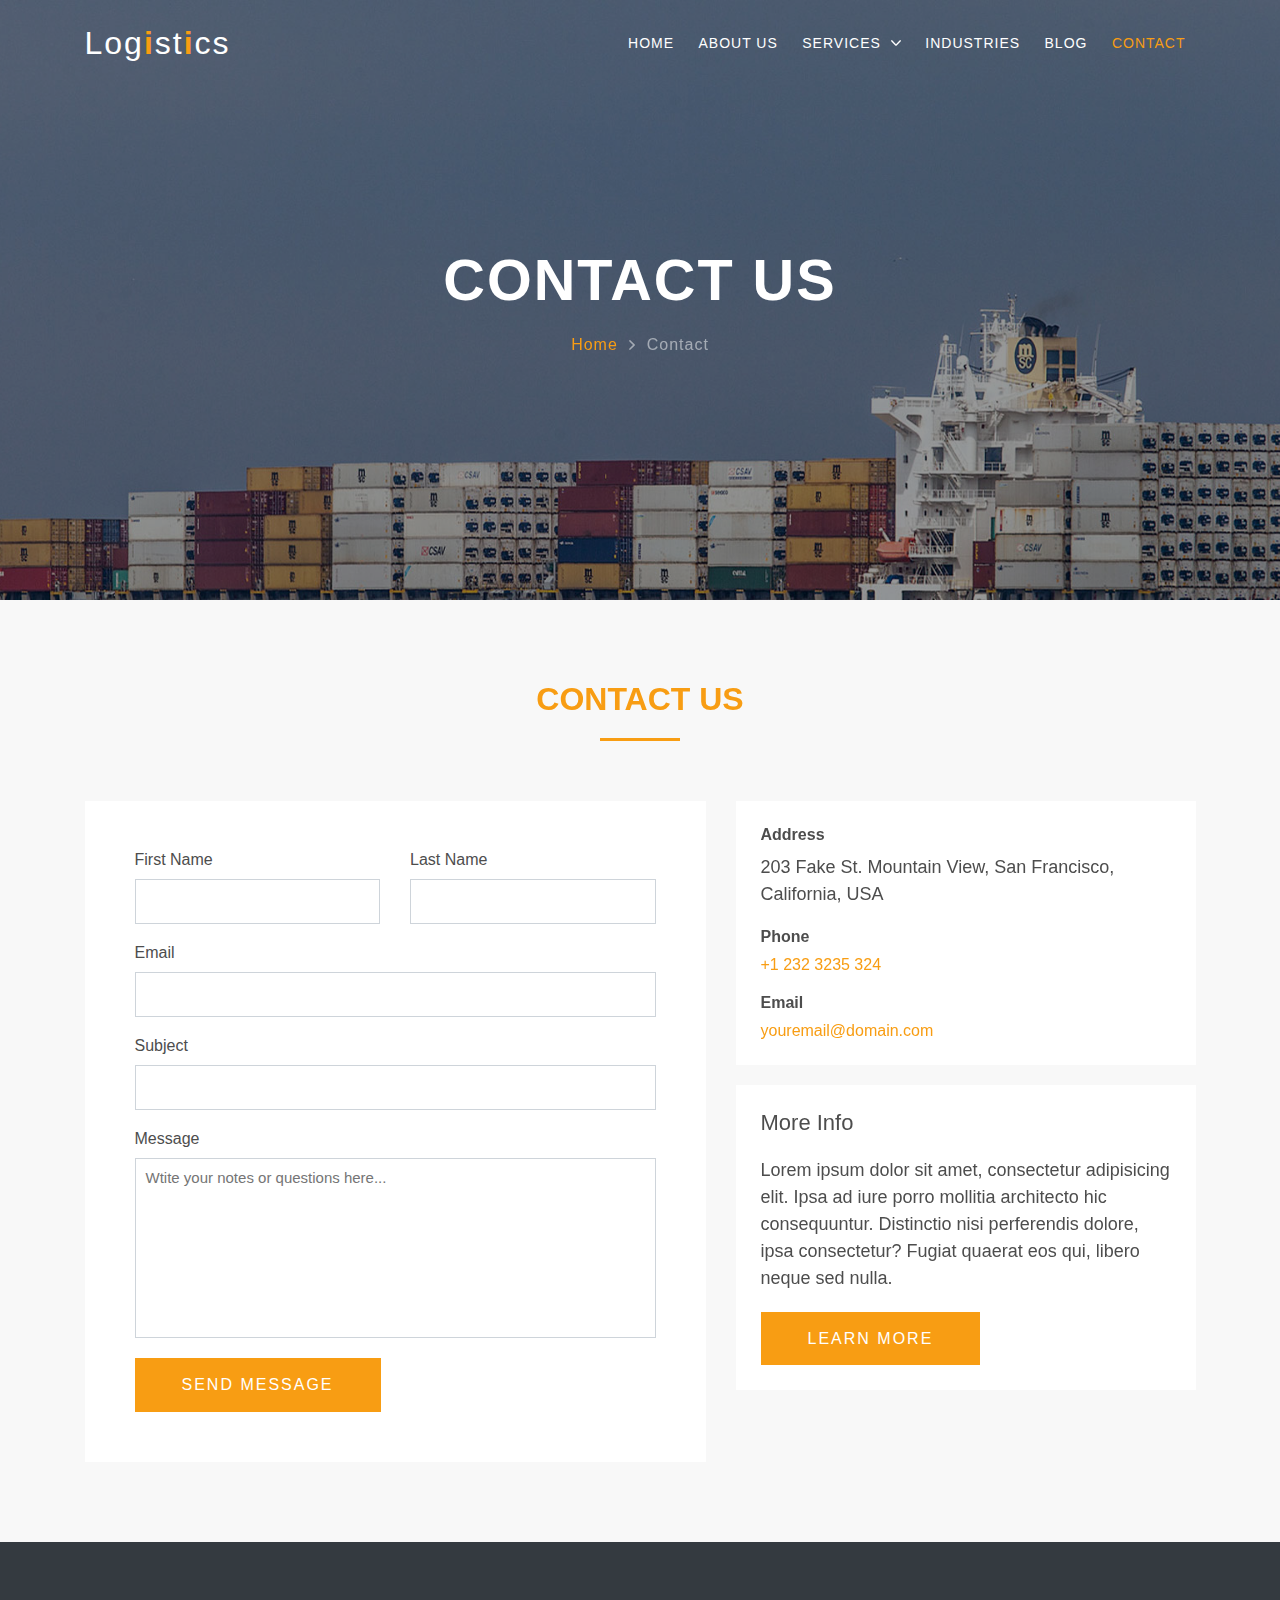
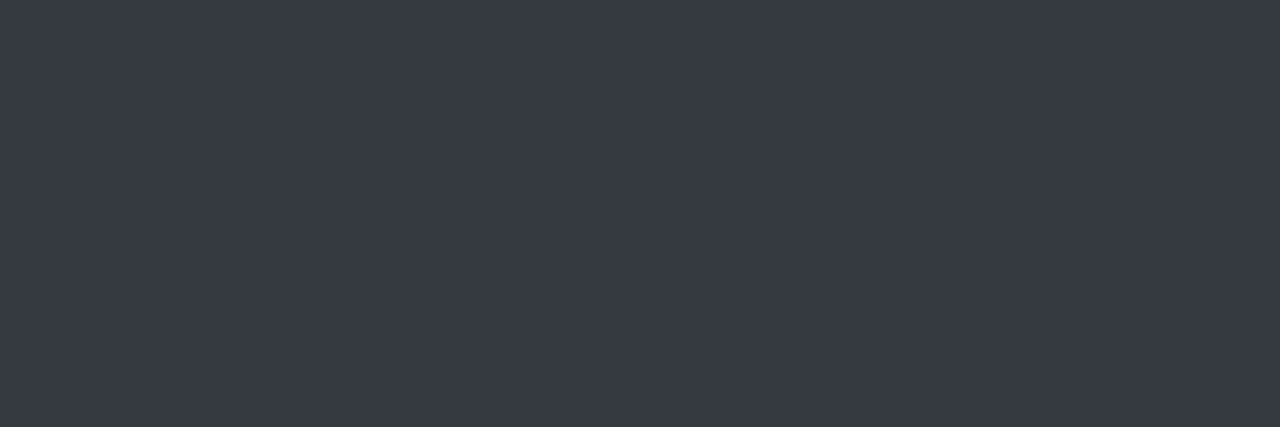
<file: pages/contact.html>
<!doctype html>
<html>
<head>
  <meta charset="utf-8">
  <!--viewport-->
  <meta name="viewport" content="width=device-width, initial-scale=1">
  <!--css-->
  <link rel="stylesheet" type="text/css" href="../css/style.css">
  <!--ism slider-->
  <link rel="stylesheet" type="text/css" href="../css/my-slider.css" />
  <!--owl carusel-->
  <link rel="stylesheet" type="text/css" href="../css/owl.carousel.css">
  <link rel="stylesheet" type="text/css" href="../css/owl.theme.default.min.css">
  <!--magnific-->
  <link rel="stylesheet" type="text/css" href="../css/magnific-popup.css">
  <!--animate css-->
  <link href="https://unpkg.com/aos@2.3.1/dist/aos.css" rel="stylesheet">
  <!-- favicons-->
  <link rel="apple-touch-icon" sizes="180x180" href="../favicon/apple-touch-icon.png">
  <link rel="icon" type="image/png" sizes="32x32" href="../favicon/favicon-32x32.png">
  <link rel="icon" type="image/png" sizes="16x16" href="../favicon/favicon-16x16.png">
  <link rel="manifest" href="../favicon/site.webmanifest">
  <title>Contact</title>
</head>

<body>
  <!-- Sprite -->
  <svg style="display: none;">
    <symbol id="chevron-down" viewBox="0 0 451.847 451.847">
      <g>
        <path d="M225.923,354.706c-8.098,0-16.195-3.092-22.369-9.263L9.27,151.157c-12.359-12.359-12.359-32.397,0-44.751
        c12.354-12.354,32.388-12.354,44.748,0l171.905,171.915l171.906-171.909c12.359-12.354,32.391-12.354,44.744,0
        c12.365,12.354,12.365,32.392,0,44.751L248.292,345.449C242.115,351.621,234.018,354.706,225.923,354.706z" />
      </g>
    </symbol>
    <symbol id="next" viewBox="0 0 492.004 492.004">
      <g>
        <path d="M382.678,226.804L163.73,7.86C158.666,2.792,151.906,0,144.698,0s-13.968,2.792-19.032,7.86l-16.124,16.12
        c-10.492,10.504-10.492,27.576,0,38.064L293.398,245.9l-184.06,184.06c-5.064,5.068-7.86,11.824-7.86,19.028
        c0,7.212,2.796,13.968,7.86,19.04l16.124,16.116c5.068,5.068,11.824,7.86,19.032,7.86s13.968-2.792,19.032-7.86L382.678,265
        c5.076-5.084,7.864-11.872,7.848-19.088C390.542,238.668,387.754,231.884,382.678,226.804z" />
      </g>
    </symbol>
    <symbol id="burger" viewBox="0 0 512 512">
      <g>
        <path d="m464.883 64.267h-417.766c-25.98 0-47.117 21.136-47.117 47.149 0 25.98 21.137 47.117 47.117 47.117h417.766c25.98 0 47.117-21.137 47.117-47.117 0-26.013-21.137-47.149-47.117-47.149z" />
        <path d="m464.883 208.867h-417.766c-25.98 0-47.117 21.136-47.117 47.149 0 25.98 21.137 47.117 47.117 47.117h417.766c25.98 0 47.117-21.137 47.117-47.117 0-26.013-21.137-47.149-47.117-47.149z" />
        <path d="m464.883 353.467h-417.766c-25.98 0-47.117 21.137-47.117 47.149 0 25.98 21.137 47.117 47.117 47.117h417.766c25.98 0 47.117-21.137 47.117-47.117 0-26.012-21.137-47.149-47.117-47.149z" />
      </g>
    </symbol>
    <symbol id="close" viewBox="0 0 365.696 365.696">
      <g>
        <path d="m243.1875 182.859375 113.132812-113.132813c12.5-12.5 12.5-32.765624 0-45.246093l-15.082031-15.082031c-12.503906-12.503907-32.769531-12.503907-45.25 0l-113.128906 113.128906-113.132813-113.152344c-12.5-12.5-32.765624-12.5-45.246093 0l-15.105469 15.082031c-12.5 12.503907-12.5 32.769531 0 45.25l113.152344 113.152344-113.128906 113.128906c-12.503907 12.503907-12.503907 32.769531 0 45.25l15.082031 15.082031c12.5 12.5 32.765625 12.5 45.246093 0l113.132813-113.132812 113.128906 113.132812c12.503907 12.5 32.769531 12.5 45.25 0l15.082031-15.082031c12.5-12.503906 12.5-32.769531 0-45.25zm0 0" />
      </g>
    </symbol>
    <symbol id="facebook" viewBox="0 0 96.124 96.123">
      <g>
        <path d="M72.089,0.02L59.624,0C45.62,0,36.57,9.285,36.57,23.656v10.907H24.037c-1.083,0-1.96,0.878-1.96,1.961v15.803
        c0,1.083,0.878,1.96,1.96,1.96h12.533v39.876c0,1.083,0.877,1.96,1.96,1.96h16.352c1.083,0,1.96-0.878,1.96-1.96V54.287h14.654
        c1.083,0,1.96-0.877,1.96-1.96l0.006-15.803c0-0.52-0.207-1.018-0.574-1.386c-0.367-0.368-0.867-0.575-1.387-0.575H56.842v-9.246
        c0-4.444,1.059-6.7,6.848-6.7l8.397-0.003c1.082,0,1.959-0.878,1.959-1.96V1.98C74.046,0.899,73.17,0.022,72.089,0.02z" />
      </g>
    </symbol>
    <symbol id="twitter" viewBox="0 -80 512.00203 512">
      <g>
        <path d="m191.011719 419.042969c-22.140625 0-44.929688-1.792969-67.855469-5.386719-40.378906-6.335938-81.253906-27.457031-92.820312-33.78125l-30.335938-16.585938 32.84375-10.800781c35.902344-11.804687 57.742188-19.128906 84.777344-30.597656-27.070313-13.109375-47.933594-36.691406-57.976563-67.175781l-7.640625-23.195313 6.265625.957031c-5.941406-5.988281-10.632812-12.066406-14.269531-17.59375-12.933594-19.644531-19.78125-43.648437-18.324219-64.21875l1.4375-20.246093 12.121094 4.695312c-5.113281-9.65625-8.808594-19.96875-10.980469-30.777343-5.292968-26.359376-.863281-54.363282 12.476563-78.851563l10.558593-19.382813 14.121094 16.960938c44.660156 53.648438 101.226563 85.472656 168.363282 94.789062-2.742188-18.902343-.6875-37.144531 6.113281-53.496093 7.917969-19.039063 22.003906-35.183594 40.722656-46.691407 20.789063-12.777343 46-18.96875 70.988281-17.433593 26.511719 1.628906 50.582032 11.5625 69.699219 28.746093 9.335937-2.425781 16.214844-5.015624 25.511719-8.515624 5.59375-2.105469 11.9375-4.496094 19.875-7.230469l29.25-10.078125-19.074219 54.476562c1.257813-.105468 2.554687-.195312 3.910156-.253906l31.234375-1.414062-18.460937 25.230468c-1.058594 1.445313-1.328125 1.855469-1.703125 2.421875-1.488282 2.242188-3.339844 5.03125-28.679688 38.867188-6.34375 8.472656-9.511718 19.507812-8.921875 31.078125 2.246094 43.96875-3.148437 83.75-16.042969 118.234375-12.195312 32.625-31.09375 60.617187-56.164062 83.199219-31.023438 27.9375-70.582031 47.066406-117.582031 56.847656-23.054688 4.796875-47.8125 7.203125-73.4375 7.203125zm0 0" />
      </g>
    </symbol>
    <symbol id="instagram" viewBox="0 0 511 511.9">
      <g>
        <path d="m510.949219 150.5c-1.199219-27.199219-5.597657-45.898438-11.898438-62.101562-6.5-17.199219-16.5-32.597657-29.601562-45.398438-12.800781-13-28.300781-23.101562-45.300781-29.5-16.296876-6.300781-34.898438-10.699219-62.097657-11.898438-27.402343-1.300781-36.101562-1.601562-105.601562-1.601562s-78.199219.300781-105.5 1.5c-27.199219 1.199219-45.898438 5.601562-62.097657 11.898438-17.203124 6.5-32.601562 16.5-45.402343 29.601562-13 12.800781-23.097657 28.300781-29.5 45.300781-6.300781 16.300781-10.699219 34.898438-11.898438 62.097657-1.300781 27.402343-1.601562 36.101562-1.601562 105.601562s.300781 78.199219 1.5 105.5c1.199219 27.199219 5.601562 45.898438 11.902343 62.101562 6.5 17.199219 16.597657 32.597657 29.597657 45.398438 12.800781 13 28.300781 23.101562 45.300781 29.5 16.300781 6.300781 34.898438 10.699219 62.101562 11.898438 27.296876 1.203124 36 1.5 105.5 1.5s78.199219-.296876 105.5-1.5c27.199219-1.199219 45.898438-5.597657 62.097657-11.898438 34.402343-13.300781 61.601562-40.5 74.902343-74.898438 6.296876-16.300781 10.699219-34.902343 11.898438-62.101562 1.199219-27.300781 1.5-36 1.5-105.5s-.101562-78.199219-1.300781-105.5zm-46.097657 209c-1.101562 25-5.300781 38.5-8.800781 47.5-8.601562 22.300781-26.300781 40-48.601562 48.601562-9 3.5-22.597657 7.699219-47.5 8.796876-27 1.203124-35.097657 1.5-103.398438 1.5s-76.5-.296876-103.402343-1.5c-25-1.097657-38.5-5.296876-47.5-8.796876-11.097657-4.101562-21.199219-10.601562-29.398438-19.101562-8.5-8.300781-15-18.300781-19.101562-29.398438-3.5-9-7.699219-22.601562-8.796876-47.5-1.203124-27-1.5-35.101562-1.5-103.402343s.296876-76.5 1.5-103.398438c1.097657-25 5.296876-38.5 8.796876-47.5 4.101562-11.101562 10.601562-21.199219 19.203124-29.402343 8.296876-8.5 18.296876-15 29.398438-19.097657 9-3.5 22.601562-7.699219 47.5-8.800781 27-1.199219 35.101562-1.5 103.398438-1.5 68.402343 0 76.5.300781 103.402343 1.5 25 1.101562 38.5 5.300781 47.5 8.800781 11.097657 4.097657 21.199219 10.597657 29.398438 19.097657 8.5 8.300781 15 18.300781 19.101562 29.402343 3.5 9 7.699219 22.597657 8.800781 47.5 1.199219 27 1.5 35.097657 1.5 103.398438s-.300781 76.300781-1.5 103.300781zm0 0" />
        <path d="m256.449219 124.5c-72.597657 0-131.5 58.898438-131.5 131.5s58.902343 131.5 131.5 131.5c72.601562 0 131.5-58.898438 131.5-131.5s-58.898438-131.5-131.5-131.5zm0 216.800781c-47.097657 0-85.300781-38.199219-85.300781-85.300781s38.203124-85.300781 85.300781-85.300781c47.101562 0 85.300781 38.199219 85.300781 85.300781s-38.199219 85.300781-85.300781 85.300781zm0 0" />
        <path d="m423.851562 119.300781c0 16.953125-13.746093 30.699219-30.703124 30.699219-16.953126 0-30.699219-13.746094-30.699219-30.699219 0-16.957031 13.746093-30.699219 30.699219-30.699219 16.957031 0 30.703124 13.742188 30.703124 30.699219zm0 0" />
      </g>
    </symbol>
    <symbol id="linkedin" viewBox="0 0 24 24">
      <g>
        <path d="m23.994 24v-.001h.006v-8.802c0-4.306-.927-7.623-5.961-7.623-2.42 0-4.044 1.328-4.707 2.587h-.07v-2.185h-4.773v16.023h4.97v-7.934c0-2.089.396-4.109 2.983-4.109 2.549 0 2.587 2.384 2.587 4.243v7.801z" />
        <path d="m.396 7.977h4.976v16.023h-4.976z" />
        <path d="m2.882 0c-1.591 0-2.882 1.291-2.882 2.882s1.291 2.909 2.882 2.909 2.882-1.318 2.882-2.909c-.001-1.591-1.292-2.882-2.882-2.882z" />
      </g>
    </symbol>
    <symbol id="heart" viewBox="0 0 512.00002 512">
      <g>
        <path d="m471.382812 44.578125c-26.503906-28.746094-62.871093-44.578125-102.410156-44.578125-29.554687 0-56.621094 9.34375-80.449218 27.769531-12.023438 9.300781-22.917969 20.679688-32.523438 33.960938-9.601562-13.277344-20.5-24.660157-32.527344-33.960938-23.824218-18.425781-50.890625-27.769531-80.445312-27.769531-39.539063 0-75.910156 15.832031-102.414063 44.578125-26.1875 28.410156-40.613281 67.222656-40.613281 109.292969 0 43.300781 16.136719 82.9375 50.78125 124.742187 30.992188 37.394531 75.535156 75.355469 127.117188 119.3125 17.613281 15.011719 37.578124 32.027344 58.308593 50.152344 5.476563 4.796875 12.503907 7.4375 19.792969 7.4375 7.285156 0 14.316406-2.640625 19.785156-7.429687 20.730469-18.128907 40.707032-35.152344 58.328125-50.171876 51.574219-43.949218 96.117188-81.90625 127.109375-119.304687 34.644532-41.800781 50.777344-81.4375 50.777344-124.742187 0-42.066407-14.425781-80.878907-40.617188-109.289063zm0 0" />
      </g>
    </symbol>
  </svg><!-- /.sprite -->

  <!--wrapper-->
  <div class="wrapper">
    <!--mobile menu-->
    <div class="nav">
      <div class="nav-header">
        <a href="#" class="nav-close">
          <svg class="nav-close__icon">
            <use xlink:href="#close"></use>
          </svg>
        </a>
      </div>
      <div class="nav-body">
        <ul class="nav-wrapper">
          <li class="nav-item">
            <a class="nav-item__link" href="../index.html">Home</a>
          </li>
          <li class="nav-item">
            <a class="nav-item__link" href="about.html">About Us</a>
          </li>
          <li class="nav-item nav-item__has-children">
            <a class="nav-item__link" href="services.html">Services</a>
            <a href="#" class="nav-chevron__down">
              <svg class="nav-icon__down">
                <use xlink:href="#chevron-down"></use>
              </svg>
            </a>
            <ul class="nav-dropdown">
              <li class="nav-dropdown__item">
                <a class="nav-dropdown__link" href="services.html">Air Freight</a>
              </li>
              <li class="nav-dropdown__item">
                <a class="nav-dropdown__link" href="services.html">Ocean Freight</a>
              </li>
              <li class="nav-dropdown__item">
                <a class="nav-dropdown__link" href="services.html">Ground Shipping</a>
              </li>
              <li class="nav-dropdown__item">
                <a class="nav-dropdown__link" href="services.html">Warehousing</a>
              </li>
              <li class="nav-dropdown__item">
                <a class="nav-dropdown__link" href="services.html">Storage</a>
              </li>
            </ul>
          </li>
          <li class="nav-item">
            <a class="nav-item__link" href="industries.html">Industries</a>
          </li>
          <li class="nav-item">
            <a class="nav-item__link" href="blog.html">Blog</a>
          </li>
          <li class="nav-item">
            <a class="nav-item__link active" href="contact.html">Contact</a>
          </li>
        </ul>
      </div>
    </div><!--/.mobile menu-->

    <!--header-->
    <header class="header" id="header">
      <div class="container">
        <div class="header-inner">
          <!--logo-->
          <div class="logo">
            <h4 class="logo-text">Log<span>i</span>st<span>i</span>cs</h4>
          </div> <!--/.logo-->
          <!--navigation-->
          <nav class="navigation" id="navigation">
            <ul class="menu">
              <li class="menu-item">
                <a class="menu-item__link" href="../index.html">Home</a>
              </li>
              <li class="menu-item">
                <a class="menu-item__link" href="about.html">About Us</a>
              </li>
              <li class="menu-item menu-item__has-children">
                <a class="menu-item__link" href="services.html">Services</a>
                <a href="#" class="menu-chevron__down">
                  <svg class="menu-icon__down">
                    <use xlink:href="#chevron-down"></use>
                  </svg>
                </a>
                <ul class="menu-dropdown">
                  <li class="menu-dropdown__item">
                    <a class="menu-dropdown__link" href="services.html">Air Freight</a>
                  </li>
                  <li class="menu-dropdown__item">
                    <a class="menu-dropdown__link" href="services.html">Ocean Freight</a>
                  </li>
                  <li class="menu-dropdown__item">
                    <a class="menu-dropdown__link" href="services.html">Ground Shipping</a>
                  </li>
                  <li class="menu-dropdown__item">
                    <a class="menu-dropdown__link" href="services.html">Warehousing</a>
                  </li>
                  <li class="menu-dropdown__item">
                    <a class="menu-dropdown__link" href="services.html">Storage</a>
                  </li>
                </ul>
              </li>
              <li class="menu-item">
                <a class="menu-item__link" href="industries.html">Industries</a>
              </li>
              <li class="menu-item">
                <a class="menu-item__link" href="blog.html">Blog</a>
              </li>
              <li class="menu-item">
                <a class="menu-item__link active" href="contact.html">Contact</a>
              </li>
            </ul>
          </nav><!--/.navigation-->
          <a href="#" class="menu-burger">
            <svg class="menu-burger__icon">
              <use xlink:href="#burger"></use>
            </svg>
          </a>
        </div>
      </div><!--/.container -->
    </header><!--/.header-->

    <!--page-1-->
    <div class="page" id="contact">
      <!-- Intro -->
      <div class="intro intro-small">
        <div class="container" data-aos="fade-up" data-aos-duration="800">
          <div class="intro-inner">
            <h1 class="intro-title">Contact Us</h1>
            <!--breadcrumbs-->
            <p class="breadcrumbs">
              <a class="breadcrumbs-link active" href="../index.html">Home</a>
              <span class="breadcrumbs-icon">
                <svg class="breadcrumbs-icon__next">
                  <use xlink:href="#next"></use>
                </svg>
              </span>
              <span class="breadcrumbs-link">Contact</span>
            </p><!--/.breadcrumbs-->
          </div>
        </div><!--/.container -->
      </div><!--/.intro -->

      <!--section contact-->
      <section class="section contact bg-light">
        <div class="container" data-aos="fade-up" data-aos-duration="800">
          <!--section title-->
          <div class="section-title">
            <h2 class="section-title__big">Contact Us</h2>
          </div><!--/.section title-->
          <!--contact wrapper-->
          <div class="contact-wrapper">
            <!--1-->
            <div class="contact-block">
              <!--form-->
              <form class="contact-form bg-white">
                <div class="contact-row">
                  <div class="contact-input">
                    <label for="name" class="contact-label">First Name</label>
                    <input type="text" name="name" id="first-name" required placeholder="">
                  </div>
                  <div class="contact-input">
                    <label for="name" class="contact-label">Last Name</label>
                    <input type="text" name="name" id="last-name" required placeholder="">
                  </div>
                </div>
                <div class="contact-input">
                  <label for="email" class="contact-label">Email</label>
                  <input type="email" name="email" id="email" required placeholder="">
                </div>
                <div class="contact-input">
                  <label for="subject" class="contact-label">Subject</label>
                  <input type="subject" name="subject" id="subject" required placeholder="">
                </div>
                <div class="contact-textarea">
                  <label for="textarea" class="contact-label">Message</label>
                  <textarea name="text" id="textarea" placeholder="Wtite your notes or questions here..."></textarea>
                </div>
                <!--button-->
                <div class="button button-left">
                  <input class="btn btn-yellow hover-black" type="submit" name="submit" id="submit" value="Send Message">
                </div><!--/.button-->
              </form><!--/.form-->
            </div>
            <!--2-->
            <div class="contact-block">
              <div class="contact-item bg-white">
                <div class="contact-info">
                  <span class="contact-title">Address</span>
                  <div class="text text-black">
                    <p>203 Fake St. Mountain View, San Francisco, California, USA</p>
                  </div>
                </div>
                <div class="contact-info">
                  <span class="contact-title">Phone</span>
                  <a class="contact-link" href="phone: 341 232 3235 324">+1 232 3235 324</a>
                </div>
                <div class="contact-info">
                  <span class="contact-title">Email</span>
                  <a class="contact-link" href="youremail@domain.com">youremail@domain.com</a>
                </div>
              </div>
              <div class="contact-item bg-white">
                <h3 class="title title-black">More Info</h3>
                <div class="text text-black">
                  <p>Lorem ipsum dolor sit amet, consectetur adipisicing elit. Ipsa ad iure porro mollitia architecto hic consequuntur. Distinctio nisi perferendis dolore, ipsa consectetur? Fugiat quaerat eos qui, libero neque sed nulla.</p>
                </div>
                <!--button-->
                <div class="button button-left">
                  <a href="https://de.wikipedia.org/wiki/Logistik" class="btn btn-yellow hover-black" target="new">Learn More</a>
                </div><!--/.button-->
              </div>
            </div>
          </div><!--/.contact wrapper-->
        </div>
      </section><!--/.section contact-->

      <!--section footer-->
      <footer class="section footer bg-dark">
        <div class="container" data-aos="fade-up" data-aos-duration="800">
          <div class="footer-wrapper">
            <div class="footer-items">
              <!--1-->
              <div class="footer-item">
                <h4 class="footer-item__title">Quick Links</h4>
                <ul class="footer-list">
                  <li><a href="../index.html" class="footer-link">Home</a></li>
                  <li><a href="about.html" class="footer-link">About Us</a></li>
                  <li><a href="services.html" class="footer-link">Services</a></li>
                  <li><a href="#contact" class="footer-link">Contact Us</a></li>
                </ul>
              </div>
              <!--2-->
              <div class="footer-item">
                <h4 class="footer-item__title">Products</h4>
                <ul class="footer-list">
                  <li><a href="../index.html" class="footer-link">Home</a></li>
                  <li><a href="about.html" class="footer-link">About Us</a></li>
                  <li><a href="services.html" class="footer-link">Services</a></li>
                  <li><a href="#contact" class="footer-link">Contact Us</a></li>
                </ul>
              </div>
              <!--3-->
              <div class="footer-item">
                <h4 class="footer-item__title">Features</h4>
                <ul class="footer-list">
                  <li><a href="../index.html" class="footer-link">Home</a></li>
                  <li><a href="about.html" class="footer-link">About Us</a></li>
                  <li><a href="services.html" class="footer-link">Services</a></li>
                  <li><a href="#contact" class="footer-link">Contact Us</a></li>
                </ul>
              </div>
              <!--4-->
              <div class="footer-item">
                <h4 class="footer-item__title">Follow Us</h4>
                <div class="footer-social">
                  <a href="#" class="footer-icon">
                    <svg class="footer-icon__small">
                      <use xlink:href="#facebook"></use>
                    </svg>
                  </a>
                  <a href="#" class="footer-icon">
                    <svg class="footer-icon__small">
                      <use xlink:href="#twitter"></use>
                    </svg>
                  </a>
                  <a href="#" class="footer-icon">
                    <svg class="footer-icon__small">
                      <use xlink:href="#instagram"></use>
                    </svg>
                  </a>
                  <a href="#" class="footer-icon">
                    <svg class="footer-icon__small">
                      <use xlink:href="#linkedin"></use>
                    </svg>
                  </a>
                </div>
              </div>
              <!--5-->
              <div class="footer-item">
                <h4 class="footer-item__title">Subscribe Newsletter</h4>
                <form class="footer-form" action="#" method="post">
                  <div class="footer-group">
                    <input class="footer-input" type="text" placeholder="Enter Email">
                    <div class="footer-button">
                      <input class="btn btn-small hover-black" type="submit" name="submit" id="submit1" value="Send">
                    </div>
                  </div>
                </form>
              </div>
            </div>
            <!--copytight-->
            <div class="copytight border-top">
              <div class="copyright-text">
                <p>Copyright &copy; 2020 All rights reserved &#124; This template is made with
                  <span class="copyright-icon">
                    <svg class="copyright-icon__heart">
                      <use xlink:href="#heart"></use>
                    </svg>
                  </span> by <span>Colorlib</span>
                </p>
              </div>
            </div><!--/.copytight-->
          </div>
        </div>
      </footer><!--/.section footer-->
    </div><!--/.page-1-->
  </div><!--/.wrapper-->

  <!--js-->
  <script type="text/javascript" src="../js/app.js" defer></script>
  <script type="text/javascript" src="../js/jquery-3.5.1.min.js"></script>
  <!--ism slider-->
  <script type="text/javascript" src="../js/ism-2.2.min.js"></script>
  <!--owl carusel-->
  <script type="text/javascript" src="../js/owl-js/jquery.min.js"></script>
  <script type="text/javascript" src="../js/owl-js/owl.carousel.js"></script>
  <!--magnific-->
  <script type="text/javascript" src="../js/jquery.magnific-popup.min.js"></script>
  <!--animate js-->
  <script src="https://unpkg.com/aos@2.3.1/dist/aos.js"></script>
  <script>
    AOS.init();
  </script>
</body>
</html>
</file>
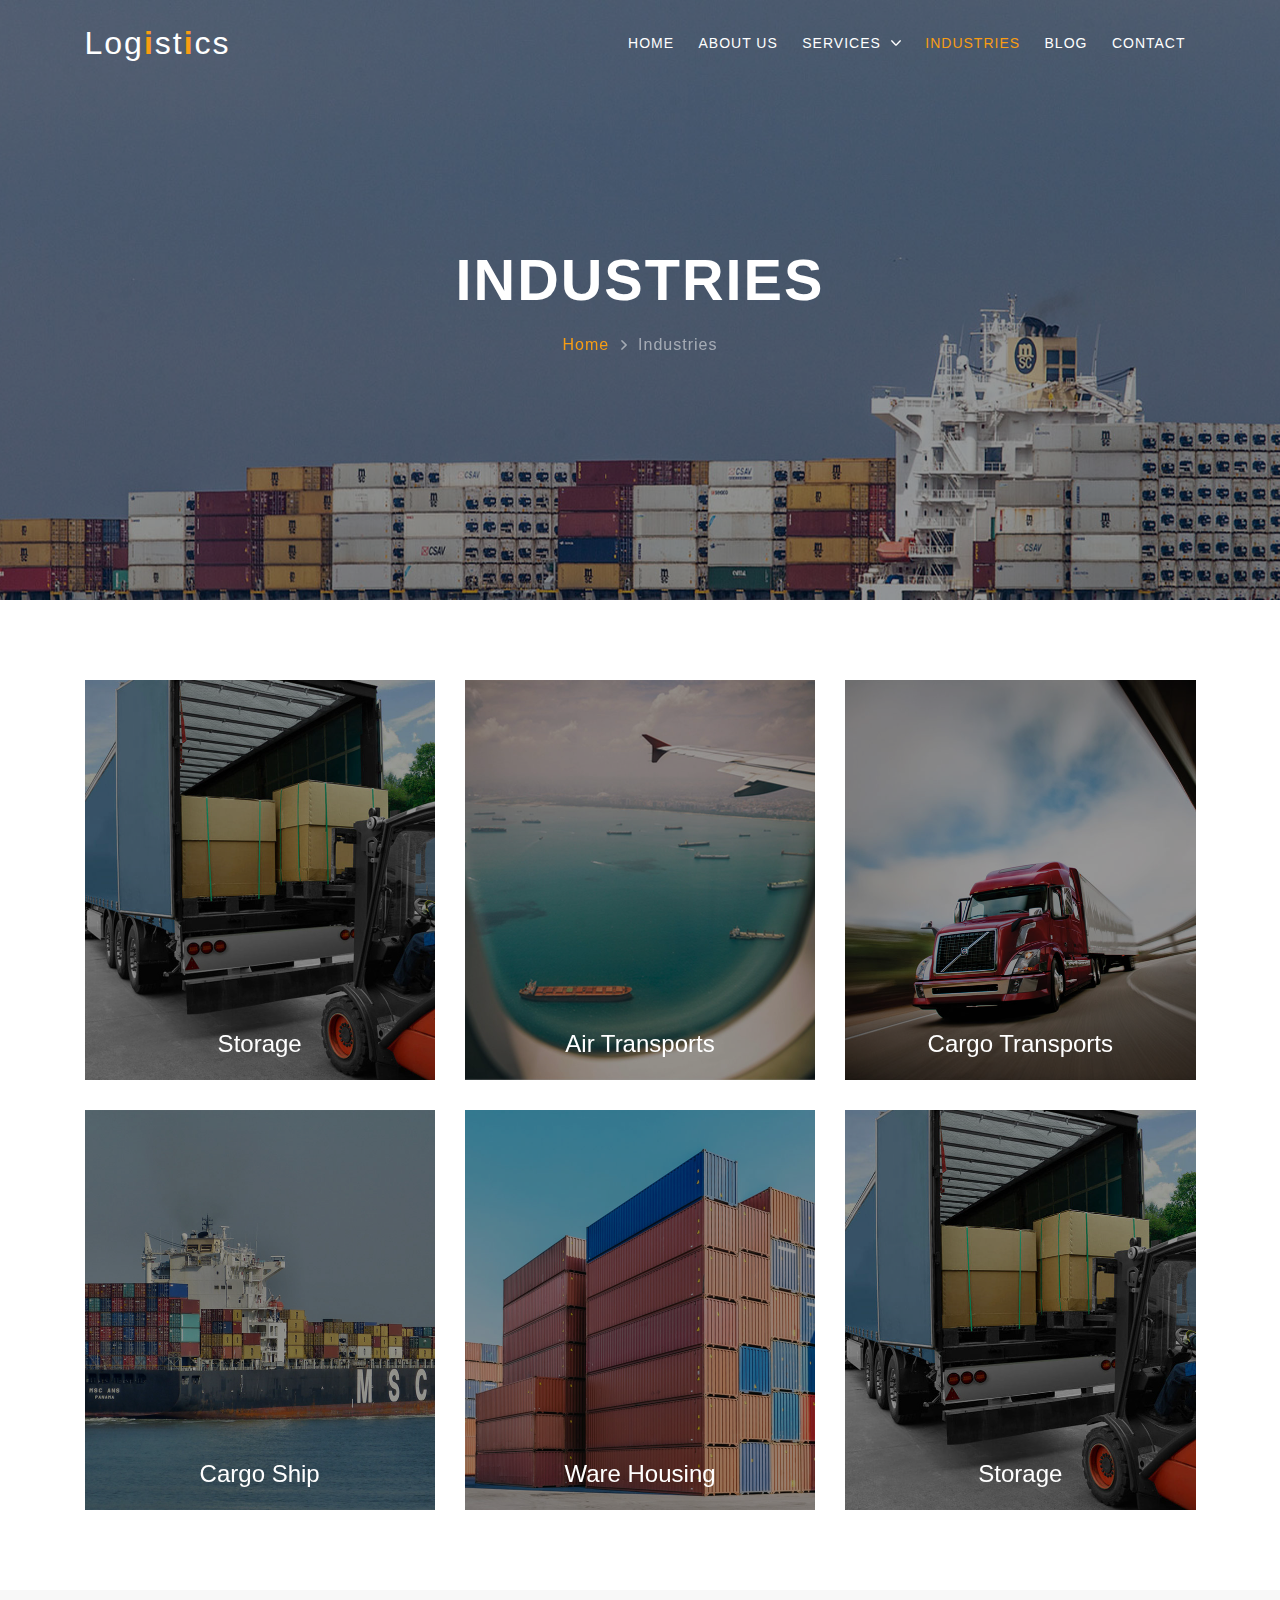
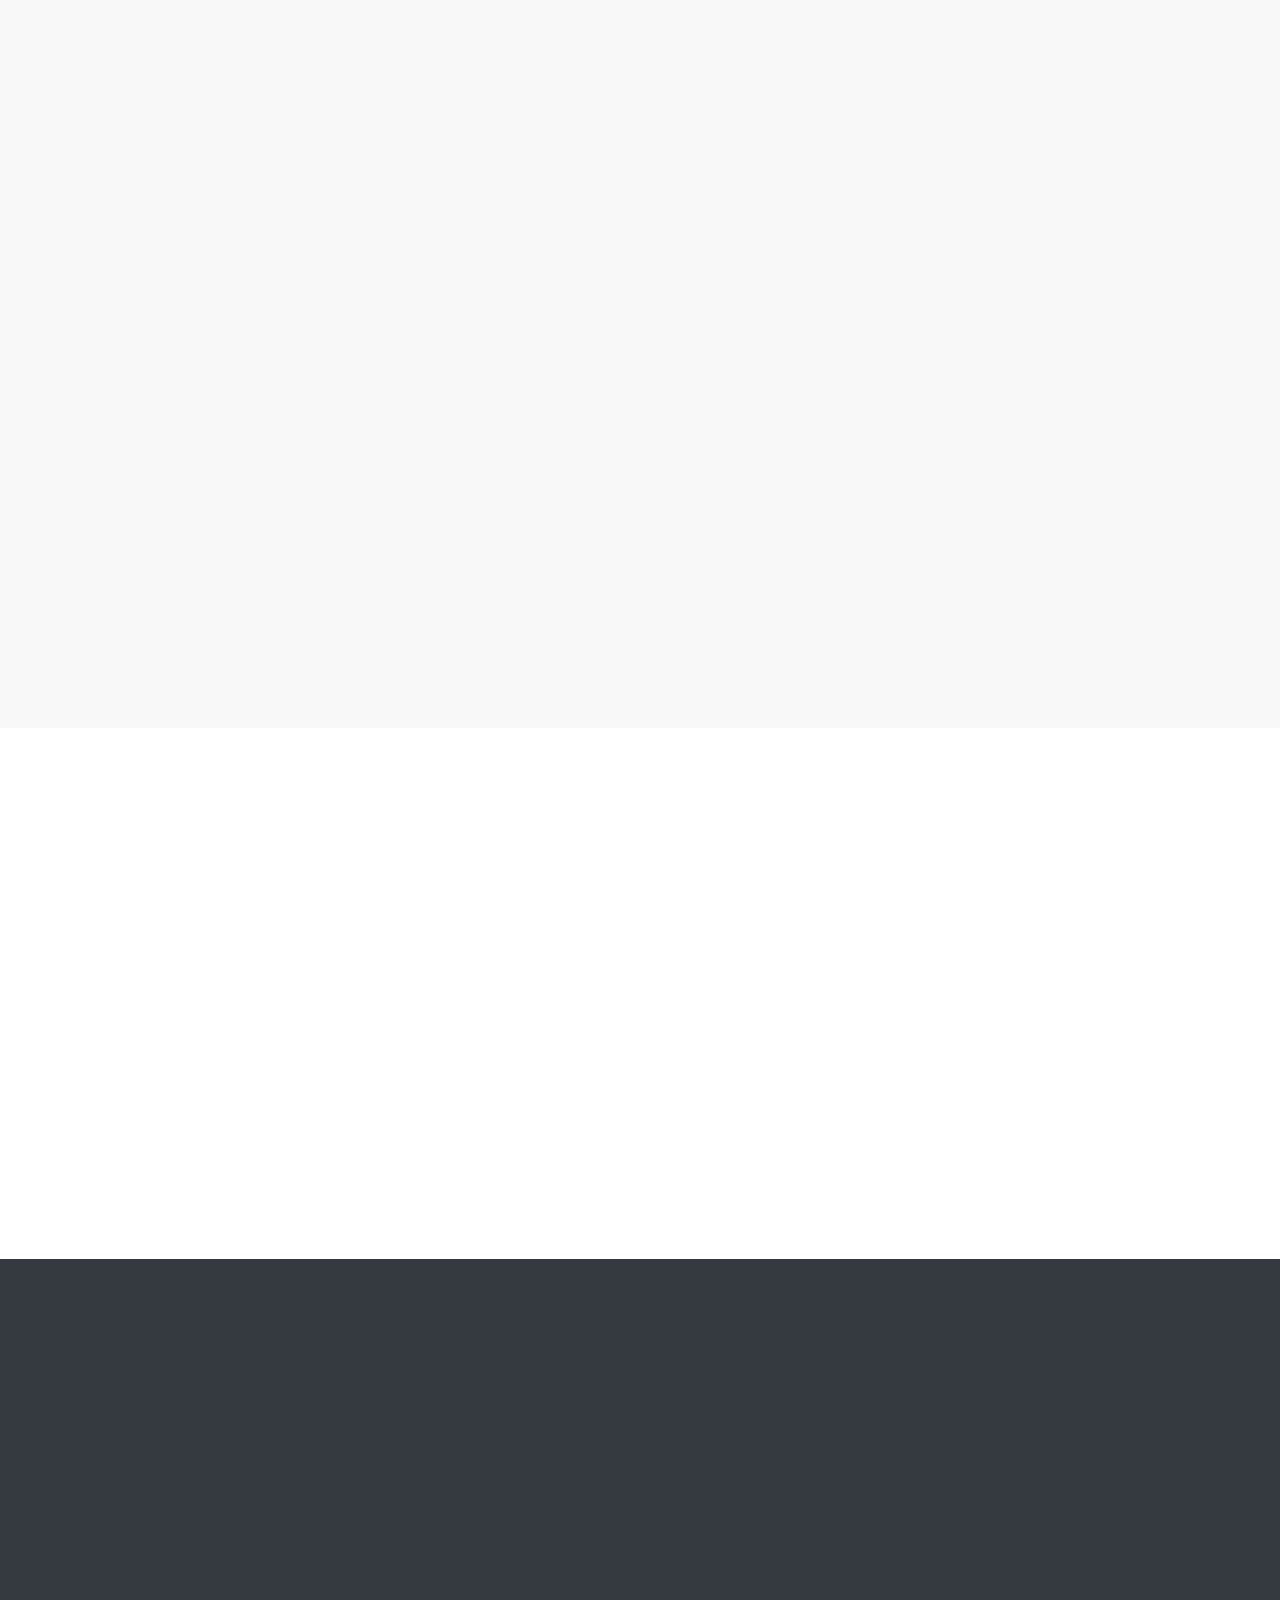
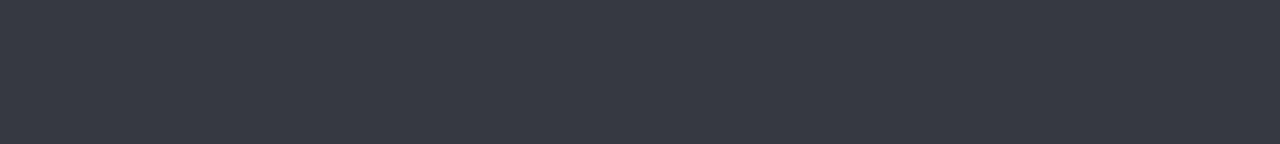
<file: pages/industries.html>
<!doctype html>
<html>
<head>
  <meta charset="utf-8">
  <!--viewport-->
  <meta name="viewport" content="width=device-width, initial-scale=1">
  <!--css-->
  <link rel="stylesheet" type="text/css" href="../css/style.css">
  <!--ism slider-->
  <link rel="stylesheet" type="text/css" href="../css/my-slider.css" />
  <!--owl carusel-->
  <link rel="stylesheet" type="text/css" href="../css/owl.carousel.css">
  <link rel="stylesheet" type="text/css" href="../css/owl.theme.default.min.css">
  <!--magnific-->
  <link rel="stylesheet" type="text/css" href="../css/magnific-popup.css">
  <!--animate css-->
  <link href="https://unpkg.com/aos@2.3.1/dist/aos.css" rel="stylesheet">
  <!-- favicons-->
  <link rel="apple-touch-icon" sizes="180x180" href="../favicon/apple-touch-icon.png">
  <link rel="icon" type="image/png" sizes="32x32" href="../favicon/favicon-32x32.png">
  <link rel="icon" type="image/png" sizes="16x16" href="../favicon/favicon-16x16.png">
  <link rel="manifest" href="../favicon/site.webmanifest">
  <title>Industries</title>
</head>

<body>
  <!-- Sprite -->
  <svg style="display: none;">
    <symbol id="chevron-down" viewBox="0 0 451.847 451.847">
      <g>
        <path d="M225.923,354.706c-8.098,0-16.195-3.092-22.369-9.263L9.27,151.157c-12.359-12.359-12.359-32.397,0-44.751
        c12.354-12.354,32.388-12.354,44.748,0l171.905,171.915l171.906-171.909c12.359-12.354,32.391-12.354,44.744,0
        c12.365,12.354,12.365,32.392,0,44.751L248.292,345.449C242.115,351.621,234.018,354.706,225.923,354.706z" />
      </g>
    </symbol>
    <symbol id="next" viewBox="0 0 492.004 492.004">
      <g>
        <path d="M382.678,226.804L163.73,7.86C158.666,2.792,151.906,0,144.698,0s-13.968,2.792-19.032,7.86l-16.124,16.12
        c-10.492,10.504-10.492,27.576,0,38.064L293.398,245.9l-184.06,184.06c-5.064,5.068-7.86,11.824-7.86,19.028
        c0,7.212,2.796,13.968,7.86,19.04l16.124,16.116c5.068,5.068,11.824,7.86,19.032,7.86s13.968-2.792,19.032-7.86L382.678,265
        c5.076-5.084,7.864-11.872,7.848-19.088C390.542,238.668,387.754,231.884,382.678,226.804z" />
      </g>
    </symbol>
    <symbol id="burger" viewBox="0 0 512 512">
      <g>
        <path d="m464.883 64.267h-417.766c-25.98 0-47.117 21.136-47.117 47.149 0 25.98 21.137 47.117 47.117 47.117h417.766c25.98 0 47.117-21.137 47.117-47.117 0-26.013-21.137-47.149-47.117-47.149z" />
        <path d="m464.883 208.867h-417.766c-25.98 0-47.117 21.136-47.117 47.149 0 25.98 21.137 47.117 47.117 47.117h417.766c25.98 0 47.117-21.137 47.117-47.117 0-26.013-21.137-47.149-47.117-47.149z" />
        <path d="m464.883 353.467h-417.766c-25.98 0-47.117 21.137-47.117 47.149 0 25.98 21.137 47.117 47.117 47.117h417.766c25.98 0 47.117-21.137 47.117-47.117 0-26.012-21.137-47.149-47.117-47.149z" />
      </g>
    </symbol>
    <symbol id="close" viewBox="0 0 365.696 365.696">
      <g>
        <path d="m243.1875 182.859375 113.132812-113.132813c12.5-12.5 12.5-32.765624 0-45.246093l-15.082031-15.082031c-12.503906-12.503907-32.769531-12.503907-45.25 0l-113.128906 113.128906-113.132813-113.152344c-12.5-12.5-32.765624-12.5-45.246093 0l-15.105469 15.082031c-12.5 12.503907-12.5 32.769531 0 45.25l113.152344 113.152344-113.128906 113.128906c-12.503907 12.503907-12.503907 32.769531 0 45.25l15.082031 15.082031c12.5 12.5 32.765625 12.5 45.246093 0l113.132813-113.132812 113.128906 113.132812c12.503907 12.5 32.769531 12.5 45.25 0l15.082031-15.082031c12.5-12.503906 12.5-32.769531 0-45.25zm0 0" />
      </g>
    </symbol>
    <symbol id="airplane" viewBox="0 0 612 612">
      <g>
        <path d="M612,195.722c0,105.87-510.374,222.727-549.02,222.727c-21.667,0-46.25-4.994-46.25-24.969
        c0-6.674,7.703-16.32,21.22-27.949l-0.015,0.008L2.109,301.883c-4.851-8.618-1.005-19.536,8.175-23.212l6.157-2.465
        c11.159-4.468,23.718-3.802,34.341,1.821l65.039,34.432c25.323-15.02,54.049-30.746,84.326-46.229L73.402,184.001
        c-10.027-6.506-9.92-21.22,0.201-27.578l10.368-6.514c17.256-10.841,38.234-14.043,57.938-8.846l210.85,55.616
        c65.742-26.094,125.181-43.904,160.363-43.904c9.396,0,18.806,0.249,27.887,0.898l-63.675,28.745l-1.524,21.418l98.29-45.183
        C597.661,164.272,612,174.759,612,195.722z M355.492,378.476l78.648,89.344c4.793,5.445,12.599,7.084,19.176,4.027l10.533-4.896
        c19.208-8.928,30.521-29.172,28.061-50.209l-9.846-84.186c-0.61-5.209-5.896-8.506-10.843-6.764l-112.308,39.562
        C353.447,367.281,351.661,374.125,355.492,378.476z" />
      </g>
    </symbol>
    <symbol id="ship" viewBox="0 0 612 612">
      <g>
        <path d="M612,342.869l-72.243,150.559c-9.036,17.516-27.098,28.521-46.808,28.521H66.974c-7.85,0-12.942-8.277-9.402-15.285
        l0.179-0.355c5.778-11.439,2.35-25.383-8.074-32.836l-0.589-0.422c-24.197-17.305-38.554-45.225-38.554-74.973v-34.141h379.228
        v-0.211c0-11.52,9.338-20.857,20.856-20.857H612L612,342.869z M368.693,216.46h-73.738c-5.818,0-10.534,4.716-10.534,10.534
        v115.875c0,5.818,4.716,10.535,10.534,10.535h73.738c5.817,0,10.534-4.717,10.534-10.535V226.994
        C379.228,221.176,374.511,216.46,368.693,216.46z M495.102,258.596h-84.272c-5.817,0-10.534,4.716-10.534,10.534v42.135
        c0,5.818,4.717,10.535,10.534,10.535h84.272c5.818,0,10.534-4.717,10.534-10.535V269.13
        C505.636,263.312,500.92,258.596,495.102,258.596z M168.545,353.402h84.272c5.818,0,10.534-4.717,10.534-10.533v-84.273
        c0-5.818-4.716-10.534-10.534-10.534h-84.272c-5.818,0-10.534,4.716-10.534,10.534v84.273
        C158.012,348.686,162.728,353.402,168.545,353.402z M163.155,195.391l-26.211,21.069v136.942H31.602V216.46H0v-21.069h73.738
        v-30.546H46.506v-12.296h27.232V90.051h10.534v62.498h27.233v12.296H84.272v30.546H163.155z M117.913,282.062h-34.28v31.457h34.28
        V282.062z M117.913,231.651h-34.28v31.458h34.28V231.651z" />
      </g>
    </symbol>
    <symbol id="truck" viewBox="0 0 612 612">
      <g>
        <path d="M541.322,500.219v-94.372c0-20.277-16.438-36.716-36.715-36.716h-9.598V24.598c0-3.082-1.547-5.958-4.117-7.657
        L467.587,1.537c-6.103-4.033-14.239,0.342-14.239,7.657v110.652l-6.945-18.734c-9.34-25.196-33.373-41.918-60.245-41.918H225.702
        c-27.03,0-51.169,16.916-60.394,42.323l-6.655,18.329V9.194c0-7.314-8.137-11.69-14.24-7.657L121.107,16.94
        c-2.571,1.699-4.118,4.575-4.118,7.657v344.534h-9.597c-20.277,0-36.715,16.438-36.715,36.716v94.372H55.035
        c-5.069,0-9.178,4.109-9.178,9.179v50.743c0,5.069,4.109,9.179,9.178,9.179h39.598v24.322c0,10.139,8.219,18.357,18.358,18.357
        h48.645c10.139,0,18.358-8.219,18.358-18.357V569.32h252.014v24.322c0,10.139,8.22,18.357,18.357,18.357h48.646
        c10.139,0,18.357-8.219,18.357-18.357V569.32h39.598c5.07,0,9.179-4.11,9.179-9.179v-50.742c0-5.07-4.109-9.179-9.179-9.179
        L541.322,500.219L541.322,500.219z M170.814,170.975h270.372v90.44H170.814V170.975z M164.527,474.533H133.17
        c-9.581,0-17.348-7.768-17.348-17.349v-0.438c0-9.581,7.767-17.348,17.348-17.348h31.356c9.581,0,17.348,7.767,17.348,17.348v0.438
        C181.875,466.765,174.108,474.533,164.527,474.533z M368.398,479.648H243.602c-10.139,0-18.358-8.22-18.358-18.357V344.976
        c0-10.138,8.219-18.357,18.358-18.357h124.796c10.138,0,18.357,8.22,18.357,18.357v116.314
        C386.756,471.428,378.536,479.648,368.398,479.648z M478.829,474.533h-31.356c-9.58,0-17.348-7.768-17.348-17.349v-0.438
        c0-9.581,7.768-17.348,17.348-17.348h31.356c9.581,0,17.349,7.767,17.349,17.348v0.438
        C496.178,466.765,488.41,474.533,478.829,474.533z M365.607,393.801H246.099c-5.019,0-9.087-4.068-9.087-9.088v-0.184
        c0-5.019,4.068-9.086,9.087-9.086h119.508c5.019,0,9.087,4.067,9.087,9.086v0.184C374.694,389.733,370.626,393.801,365.607,393.801
        z M365.607,357.085H246.099c-5.019,0-9.087-4.068-9.087-9.087v-0.184c0-5.018,4.068-9.086,9.087-9.086h119.508
        c5.019,0,9.087,4.068,9.087,9.086v0.184C374.694,353.017,370.626,357.085,365.607,357.085z M365.607,467.232H246.099
        c-5.019,0-9.087-4.068-9.087-9.087v-0.184c0-5.019,4.068-9.087,9.087-9.087h119.508c5.019,0,9.087,4.068,9.087,9.087v0.184
        C374.694,463.164,370.626,467.232,365.607,467.232z M365.607,430.516H246.099c-5.019,0-9.087-4.068-9.087-9.086v-0.184
        c0-5.019,4.068-9.087,9.087-9.087h119.508c5.019,0,9.087,4.068,9.087,9.087v0.184C374.694,426.448,370.626,430.516,365.607,430.516
        z" />
      </g>
    </symbol>
    <symbol id="warehous" viewBox="0 0 512.003 512.003">
      <g>
        <path d="m208.002,256.002h-16v32h-16v-32h-16c-17.672,0-32,14.328-32,32v48c0,17.672 14.328,32 32,32h48c17.672,0 32-14.328 32-32v-48c0-17.672-14.328-32-32-32z" />
        <path
          d="m352.002,256.002h-16v32h-16v-32h-16c-17.672,0-32,14.328-32,32v48c0,17.672 14.328,32 32,32h48c17.672,0 32-14.328 32-32v-48c0-17.672-14.328-32-32-32z" />
        <path d="m208.002,400.002h-16v32h-16v-32h-16c-17.672,0-32,14.328-32,32v48c0,17.672 14.328,32 32,32h48c17.672,0 32-14.328 32-32v-48c0-17.672-14.328-32-32-32z" />
        <path d="m352.002,400.002h-16v32h-16v-32h-16c-17.672,0-32,14.328-32,32v48c0,17.672 14.328,32 32,32h48c17.672,0 32-14.328 32-32v-48c0-17.672-14.328-32-32-32z" />
        <path d="m494.314,115.377l-224-112c-9.016-4.5-19.609-4.5-28.625,0l-224,112c-13.273,6.641-20.242,21.531-16.828,35.977 3.406,14.445 16.141,24.648 31.141,24.648v304c0,17.672 14.328,32 32,32 17.672,0 32-14.328 32-32v-256h320v256c0,17.672 14.328,32 32,32s32-14.328 32-32v-304c15,0 27.734-10.203 31.141-24.648 3.413-14.446-3.555-29.337-16.829-35.977zm-302.312,44.625h-32v-32h32v32zm96,0h-64v-32h64v32zm64,0h-32v-32h32v32z" />
      </g>
    </symbol>
    <symbol id="storage" viewBox="0 0 24 24">
      <g>
        <path d="m23.25 24h-3.5c-.414 0-.75-.336-.75-.75v-1.25h-14v1.25c0 .414-.336.75-.75.75h-3.5c-.414 0-.75-.336-.75-.75v-4.25c0-.414.336-.75.75-.75h22.5c.414 0 .75.336.75.75v4.25c0 .414-.336.75-.75.75z" />
        <path d="m11.435 8.565c0-.915.741-1.658 1.652-1.658h.913v-6.157c0-.414-.336-.75-.75-.75h-3.25v4.25c0 .414-.336.75-.75.75h-2.5c-.414 0-.75-.336-.75-.75v-4.25h-3.25c-.414 0-.75.336-.75.75v15.343c0 .414.336.75.75.75h8.822c-.087-.202-.137-.424-.137-.658z" />
        <path d="m21.348 7.907h-2.826v2.134c0 .36-.296.658-.652.658h-1.304c-.356 0-.652-.298-.652-.658v-2.134h-2.826c-.356 0-.652.298-.652.658v7.62c0 .36.296.658.652.658h8.261c.356 0 .652-.298.652-.658v-7.62c-.001-.36-.297-.658-.653-.658z" />
      </g>
    </symbol>
    <symbol id="delivery" viewBox="0 -44 448 448">
      <g>
        <path d="m272 192c-4.417969 0-8-3.582031-8-8v-184h-264v200h88v16h-88v88h16.550781c4.007813-31.992188 31.207031-55.996094 63.449219-55.996094s59.441406 24.003906 63.449219 55.996094h161.101562c4.007813-31.992188 31.207031-55.996094 63.449219-55.996094s59.441406 24.003906 63.449219 55.996094h16.550781v-112zm-136 24h-32v-16h32zm96 0h-80v-16h80zm64 0h-16v-16h16zm0 0" />
        <path d="m384 312c0 8.835938-7.164062 16-16 16s-16-7.164062-16-16 7.164062-16 16-16 16 7.164062 16 16zm0 0" />
        <path d="m96 312c0 8.835938-7.164062 16-16 16s-16-7.164062-16-16 7.164062-16 16-16 16 7.164062 16 16zm0 0" />
        <path d="m368 264c-26.507812 0-48 21.492188-48 48s21.492188 48 48 48 48-21.492188 48-48c-.027344-26.5-21.5-47.972656-48-48zm0 80c-17.671875 0-32-14.328125-32-32s14.328125-32 32-32 32 14.328125 32 32-14.328125 32-32 32zm0 0" />
        <path d="m80 264c-26.507812 0-48 21.492188-48 48s21.492188 48 48 48 48-21.492188 48-48c-.027344-26.5-21.5-47.972656-48-48zm0 80c-17.671875 0-32-14.328125-32-32s14.328125-32 32-32 32 14.328125 32 32-14.328125 32-32 32zm0 0" />
        <path d="m371.167969 40h-91.167969v136h162.753906zm0 0" />
      </g>
    </symbol>
    <symbol id="facebook" viewBox="0 0 96.124 96.123">
      <g>
        <path
          d="M72.089,0.02L59.624,0C45.62,0,36.57,9.285,36.57,23.656v10.907H24.037c-1.083,0-1.96,0.878-1.96,1.961v15.803
          c0,1.083,0.878,1.96,1.96,1.96h12.533v39.876c0,1.083,0.877,1.96,1.96,1.96h16.352c1.083,0,1.96-0.878,1.96-1.96V54.287h14.654
          c1.083,0,1.96-0.877,1.96-1.96l0.006-15.803c0-0.52-0.207-1.018-0.574-1.386c-0.367-0.368-0.867-0.575-1.387-0.575H56.842v-9.246
          c0-4.444,1.059-6.7,6.848-6.7l8.397-0.003c1.082,0,1.959-0.878,1.959-1.96V1.98C74.046,0.899,73.17,0.022,72.089,0.02z" />
      </g>
    </symbol>
    <symbol id="twitter" viewBox="0 -80 512.00203 512">
      <g>
        <path d="m191.011719 419.042969c-22.140625 0-44.929688-1.792969-67.855469-5.386719-40.378906-6.335938-81.253906-27.457031-92.820312-33.78125l-30.335938-16.585938 32.84375-10.800781c35.902344-11.804687 57.742188-19.128906 84.777344-30.597656-27.070313-13.109375-47.933594-36.691406-57.976563-67.175781l-7.640625-23.195313 6.265625.957031c-5.941406-5.988281-10.632812-12.066406-14.269531-17.59375-12.933594-19.644531-19.78125-43.648437-18.324219-64.21875l1.4375-20.246093 12.121094 4.695312c-5.113281-9.65625-8.808594-19.96875-10.980469-30.777343-5.292968-26.359376-.863281-54.363282 12.476563-78.851563l10.558593-19.382813 14.121094 16.960938c44.660156 53.648438 101.226563 85.472656 168.363282 94.789062-2.742188-18.902343-.6875-37.144531 6.113281-53.496093 7.917969-19.039063 22.003906-35.183594 40.722656-46.691407 20.789063-12.777343 46-18.96875 70.988281-17.433593 26.511719 1.628906 50.582032 11.5625 69.699219 28.746093 9.335937-2.425781 16.214844-5.015624 25.511719-8.515624 5.59375-2.105469 11.9375-4.496094 19.875-7.230469l29.25-10.078125-19.074219 54.476562c1.257813-.105468 2.554687-.195312 3.910156-.253906l31.234375-1.414062-18.460937 25.230468c-1.058594 1.445313-1.328125 1.855469-1.703125 2.421875-1.488282 2.242188-3.339844 5.03125-28.679688 38.867188-6.34375 8.472656-9.511718 19.507812-8.921875 31.078125 2.246094 43.96875-3.148437 83.75-16.042969 118.234375-12.195312 32.625-31.09375 60.617187-56.164062 83.199219-31.023438 27.9375-70.582031 47.066406-117.582031 56.847656-23.054688 4.796875-47.8125 7.203125-73.4375 7.203125zm0 0" />
      </g>
    </symbol>
    <symbol id="instagram" viewBox="0 0 511 511.9">
      <g>
        <path d="m510.949219 150.5c-1.199219-27.199219-5.597657-45.898438-11.898438-62.101562-6.5-17.199219-16.5-32.597657-29.601562-45.398438-12.800781-13-28.300781-23.101562-45.300781-29.5-16.296876-6.300781-34.898438-10.699219-62.097657-11.898438-27.402343-1.300781-36.101562-1.601562-105.601562-1.601562s-78.199219.300781-105.5 1.5c-27.199219 1.199219-45.898438 5.601562-62.097657 11.898438-17.203124 6.5-32.601562 16.5-45.402343 29.601562-13 12.800781-23.097657 28.300781-29.5 45.300781-6.300781 16.300781-10.699219 34.898438-11.898438 62.097657-1.300781 27.402343-1.601562 36.101562-1.601562 105.601562s.300781 78.199219 1.5 105.5c1.199219 27.199219 5.601562 45.898438 11.902343 62.101562 6.5 17.199219 16.597657 32.597657 29.597657 45.398438 12.800781 13 28.300781 23.101562 45.300781 29.5 16.300781 6.300781 34.898438 10.699219 62.101562 11.898438 27.296876 1.203124 36 1.5 105.5 1.5s78.199219-.296876 105.5-1.5c27.199219-1.199219 45.898438-5.597657 62.097657-11.898438 34.402343-13.300781 61.601562-40.5 74.902343-74.898438 6.296876-16.300781 10.699219-34.902343 11.898438-62.101562 1.199219-27.300781 1.5-36 1.5-105.5s-.101562-78.199219-1.300781-105.5zm-46.097657 209c-1.101562 25-5.300781 38.5-8.800781 47.5-8.601562 22.300781-26.300781 40-48.601562 48.601562-9 3.5-22.597657 7.699219-47.5 8.796876-27 1.203124-35.097657 1.5-103.398438 1.5s-76.5-.296876-103.402343-1.5c-25-1.097657-38.5-5.296876-47.5-8.796876-11.097657-4.101562-21.199219-10.601562-29.398438-19.101562-8.5-8.300781-15-18.300781-19.101562-29.398438-3.5-9-7.699219-22.601562-8.796876-47.5-1.203124-27-1.5-35.101562-1.5-103.402343s.296876-76.5 1.5-103.398438c1.097657-25 5.296876-38.5 8.796876-47.5 4.101562-11.101562 10.601562-21.199219 19.203124-29.402343 8.296876-8.5 18.296876-15 29.398438-19.097657 9-3.5 22.601562-7.699219 47.5-8.800781 27-1.199219 35.101562-1.5 103.398438-1.5 68.402343 0 76.5.300781 103.402343 1.5 25 1.101562 38.5 5.300781 47.5 8.800781 11.097657 4.097657 21.199219 10.597657 29.398438 19.097657 8.5 8.300781 15 18.300781 19.101562 29.402343 3.5 9 7.699219 22.597657 8.800781 47.5 1.199219 27 1.5 35.097657 1.5 103.398438s-.300781 76.300781-1.5 103.300781zm0 0" />
        <path d="m256.449219 124.5c-72.597657 0-131.5 58.898438-131.5 131.5s58.902343 131.5 131.5 131.5c72.601562 0 131.5-58.898438 131.5-131.5s-58.898438-131.5-131.5-131.5zm0 216.800781c-47.097657 0-85.300781-38.199219-85.300781-85.300781s38.203124-85.300781 85.300781-85.300781c47.101562 0 85.300781 38.199219 85.300781 85.300781s-38.199219 85.300781-85.300781 85.300781zm0 0" />
        <path d="m423.851562 119.300781c0 16.953125-13.746093 30.699219-30.703124 30.699219-16.953126 0-30.699219-13.746094-30.699219-30.699219 0-16.957031 13.746093-30.699219 30.699219-30.699219 16.957031 0 30.703124 13.742188 30.703124 30.699219zm0 0" />
      </g>
    </symbol>
    <symbol id="linkedin" viewBox="0 0 24 24">
      <g>
        <path d="m23.994 24v-.001h.006v-8.802c0-4.306-.927-7.623-5.961-7.623-2.42 0-4.044 1.328-4.707 2.587h-.07v-2.185h-4.773v16.023h4.97v-7.934c0-2.089.396-4.109 2.983-4.109 2.549 0 2.587 2.384 2.587 4.243v7.801z" />
        <path d="m.396 7.977h4.976v16.023h-4.976z" />
        <path d="m2.882 0c-1.591 0-2.882 1.291-2.882 2.882s1.291 2.909 2.882 2.909 2.882-1.318 2.882-2.909c-.001-1.591-1.292-2.882-2.882-2.882z" />
      </g>
    </symbol>
    <symbol id="heart" viewBox="0 0 512.00002 512">
      <g>
        <path d="m471.382812 44.578125c-26.503906-28.746094-62.871093-44.578125-102.410156-44.578125-29.554687 0-56.621094 9.34375-80.449218 27.769531-12.023438 9.300781-22.917969 20.679688-32.523438 33.960938-9.601562-13.277344-20.5-24.660157-32.527344-33.960938-23.824218-18.425781-50.890625-27.769531-80.445312-27.769531-39.539063 0-75.910156 15.832031-102.414063 44.578125-26.1875 28.410156-40.613281 67.222656-40.613281 109.292969 0 43.300781 16.136719 82.9375 50.78125 124.742187 30.992188 37.394531 75.535156 75.355469 127.117188 119.3125 17.613281 15.011719 37.578124 32.027344 58.308593 50.152344 5.476563 4.796875 12.503907 7.4375 19.792969 7.4375 7.285156 0 14.316406-2.640625 19.785156-7.429687 20.730469-18.128907 40.707032-35.152344 58.328125-50.171876 51.574219-43.949218 96.117188-81.90625 127.109375-119.304687 34.644532-41.800781 50.777344-81.4375 50.777344-124.742187 0-42.066407-14.425781-80.878907-40.617188-109.289063zm0 0" />
      </g>
    </symbol>
  </svg><!-- /.sprite -->

  <!--wrapper-->
  <div class="wrapper">
    <!--mobile menu-->
    <div class="nav">
      <div class="nav-header">
        <a href="#" class="nav-close">
          <svg class="nav-close__icon">
            <use xlink:href="#close"></use>
          </svg>
        </a>
      </div>
      <div class="nav-body">
        <ul class="nav-wrapper">
          <li class="nav-item">
            <a class="nav-item__link" href="../index.html">Home</a>
          </li>
          <li class="nav-item">
            <a class="nav-item__link" href="about.html">About Us</a>
          </li>
          <li class="nav-item nav-item__has-children">
            <a class="nav-item__link" href="services.html">Services</a>
            <a href="#" class="nav-chevron__down">
              <svg class="nav-icon__down">
                <use xlink:href="#chevron-down"></use>
              </svg>
            </a>
            <ul class="nav-dropdown">
              <li class="nav-dropdown__item">
                <a class="nav-dropdown__link" href="#services">Air Freight</a>
              </li>
              <li class="nav-dropdown__item">
                <a class="nav-dropdown__link" href="#services">Ocean Freight</a>
              </li>
              <li class="nav-dropdown__item">
                <a class="nav-dropdown__link" href="#services">Ground Shipping</a>
              </li>
              <li class="nav-dropdown__item">
                <a class="nav-dropdown__link" href="#services">Warehousing</a>
              </li>
              <li class="nav-dropdown__item">
                <a class="nav-dropdown__link" href="#services">Storage</a>
              </li>
            </ul>
          </li>
          <li class="nav-item">
            <a class="nav-item__link active" href="industries.html">Industries</a>
          </li>
          <li class="nav-item">
            <a class="nav-item__link" href="blog.html">Blog</a>
          </li>
          <li class="nav-item">
            <a class="nav-item__link" href="contact.html">Contact</a>
          </li>
        </ul>
      </div>
    </div><!--/.mobile menu-->

    <!--header-->
    <header class="header" id="header">
      <div class="container">
        <div class="header-inner">
          <!--logo-->
          <div class="logo">
            <h4 class="logo-text">Log<span>i</span>st<span>i</span>cs</h4>
          </div><!--/.logo-->
          <!--navigation-->
          <nav class="navigation" id="navigation">
            <ul class="menu">
              <li class="menu-item">
                <a class="menu-item__link" href="../index.html">Home</a>
              </li>
              <li class="menu-item">
                <a class="menu-item__link" href="about.html">About Us</a>
              </li>
              <li class="menu-item menu-item__has-children">
                <a class="menu-item__link" href="services.html">Services</a>
                <a href="#" class="menu-chevron__down">
                  <svg class="menu-icon__down">
                    <use xlink:href="#chevron-down"></use>
                  </svg>
                </a>
                <ul class="menu-dropdown">
                  <li class="menu-dropdown__item">
                    <a class="menu-dropdown__link" href="#services">Air Freight</a>
                  </li>
                  <li class="menu-dropdown__item">
                    <a class="menu-dropdown__link" href="#services">Ocean Freight</a>
                  </li>
                  <li class="menu-dropdown__item">
                    <a class="menu-dropdown__link" href="#services">Ground Shipping</a>
                  </li>
                  <li class="menu-dropdown__item">
                    <a class="menu-dropdown__link" href="#services">Warehousing</a>
                  </li>
                  <li class="menu-dropdown__item">
                    <a class="menu-dropdown__link" href="#services">Storage</a>
                  </li>
                </ul>
              </li>
              <li class="menu-item">
                <a class="menu-item__link active" href="industries.html">Industries</a>
              </li>
              <li class="menu-item">
                <a class="menu-item__link" href="blog.html">Blog</a>
              </li>
              <li class="menu-item">
                <a class="menu-item__link" href="contact.html">Contact</a>
              </li>
            </ul>
          </nav><!--/.navigation-->
          <a href="#" class="menu-burger">
            <svg class="menu-burger__icon">
              <use xlink:href="#burger"></use>
            </svg>
          </a>
        </div>
      </div><!--/.container -->
    </header><!--/.header-->

    <!--page-1-->
    <div class="page" id="industries">
      <!-- Intro -->
      <div class="intro intro-small">
        <div class="container" data-aos="fade-up" data-aos-duration="800">
          <div class="intro-inner">
            <h1 class="intro-title">Industries</h1>
            <!--breadcrumbs-->
            <p class="breadcrumbs">
              <a class="breadcrumbs-link active" href="../index.html">Home</a>
              <span class="breadcrumbs-icon">
                <svg class="breadcrumbs-icon__next">
                  <use xlink:href="#next"></use>
                </svg>
              </span>
              <span class="breadcrumbs-link">Industries</span>
            </p><!--/.breadcrumbs-->
          </div>
        </div><!--/.container -->
      </div><!--/.intro -->

      <!--section industries-->
      <section class="section industries">
        <div class="container" data-aos="fade-up" data-aos-duration="800">
          <!--industries wrapper-->
          <div class="industries-wrapper">
            <!--1-->
            <div class="industries-block">
              <div class="industries-block__image" style="background-image: url(../images/industries/cargo.jpg);">
                <div class="industries-block__inner">
                  <h3 class="title title-white">Storage</h3>
                  <div class="text text-gray">
                    <p>Lorem ipsum dolor sit amet consectetur adipisicing elit. Perferendis quis molestiae vitae eligendi at.</p>
                  </div>
                </div>
              </div>
            </div>
            <!--2-->
            <div class="industries-block">
              <div class="industries-block__image" style="background-image: url(../images/industries/illuminator.jpg);">
                <div class="industries-block__inner">
                  <h3 class="title title-white">Air Transports</h3>
                  <div class="text text-gray">
                    <p>Lorem ipsum dolor sit amet consectetur adipisicing elit. Perferendis quis molestiae vitae eligendi at.</p>
                  </div>
                </div>
              </div>
            </div>
            <!--3-->
            <div class="industries-block">
              <div class="industries-block__image" style="background-image: url(../images/industries/truck.jpg);">
                <div class="industries-block__inner">
                  <h3 class="title title-white">Cargo Transports</h3>
                  <div class="text text-gray">
                    <p>Lorem ipsum dolor sit amet consectetur adipisicing elit. Perferendis quis molestiae vitae eligendi at.</p>
                  </div>
                </div>
              </div>
            </div>
            <!--4-->
            <div class="industries-block">
              <div class="industries-block__image" style="background-image: url(../images/industries/ship.jpg);">
                <div class="industries-block__inner">
                  <h3 class="title title-white">Cargo Ship</h3>
                  <div class="text text-gray">
                    <p>Lorem ipsum dolor sit amet consectetur adipisicing elit. Perferendis quis molestiae vitae eligendi at.</p>
                  </div>
                </div>
              </div>
            </div>
            <!--5-->
            <div class="industries-block">
              <div class="industries-block__image" style="background-image: url(../images/industries/containers.jpg);">
                <div class="industries-block__inner">
                  <h3 class="title title-white">Ware Housing</h3>
                  <div class="text text-gray">
                    <p>Lorem ipsum dolor sit amet consectetur adipisicing elit. Perferendis quis molestiae vitae eligendi at.</p>
                  </div>
                </div>
              </div>
            </div>
            <!--6-->
            <div class="industries-block">
              <div class="industries-block__image" style="background-image: url(../images/industries/cargo.jpg);">
                <div class="industries-block__inner">
                  <h3 class="title title-white">Storage</h3>
                  <div class="text text-gray">
                    <p>Lorem ipsum dolor sit amet consectetur adipisicing elit. Perferendis quis molestiae vitae eligendi at.</p>
                  </div>
                </div>
              </div>
            </div>
          </div><!--/.industries wrapper-->
        </div>
      </section><!--/.section industries-->

      <!--section services-->
      <section class="section services bg-light" id="services">
        <div class="container" data-aos="fade-up" data-aos-duration="800">
          <!--section title-->
          <div class="section-title">
            <h2 class="section-title__big">More Services</h2>
            <span class="section-subtitle">We Offer The Following Services</span>
          </div><!--/.section title-->
          <!--section items-->
          <div class="section-items">
            <!--1-->
            <div class="section-item">
              <div class="section-icon">
                <svg class="section-icon__big">
                  <use xlink:href="#airplane"></use>
                </svg>
              </div>
              <div class="section-item__content">
                <h3 class="title title-black">Air Freight</h3>
                <div class="text text-black">
                  <p>Lorem ipsum dolor sit amet consectetur adipisicing elit. Perferendis quis molestiae vitae eligendi at.</p>
                </div>
                <div class="section-item__btn">
                  <a href="https://de.wikipedia.org/wiki/Logistik" class="btn btn-text" target="new">Learn More</a>
                </div>
              </div>
            </div>
            <!--2-->
            <div class="section-item">
              <div class="section-icon">
                <svg class="section-icon__big">
                  <use xlink:href="#ship"></use>
                </svg>
              </div>
              <div class="section-item__content">
                <h3 class="title title-black">Ocean Freight</h3>
                <div class="text text-black">
                  <p>Lorem ipsum dolor sit amet consectetur adipisicing elit. Perferendis quis molestiae vitae eligendi at.</p>
                </div>
                <div class="section-item__btn">
                  <a href="https://de.wikipedia.org/wiki/Logistik" class="btn btn-text" target="new">Learn More</a>
                </div>
              </div>
            </div>
            <!--3-->
            <div class="section-item">
              <div class="section-icon">
                <svg class="section-icon__big">
                  <use xlink:href="#truck"></use>
                </svg>
              </div>
              <div class="section-item__content">
                <h3 class="title title-black">Ground Shipping</h3>
                <div class="text text-black">
                  <p>Lorem ipsum dolor sit amet consectetur adipisicing elit. Perferendis quis molestiae vitae eligendi at.</p>
                </div>
                <div class="section-item__btn">
                  <a href="https://de.wikipedia.org/wiki/Logistik" class="btn btn-text" target="new">Learn More</a>
                </div>
              </div>
            </div>
            <!--4-->
            <div class="section-item">
              <div class="section-icon">
                <svg class="section-icon__big">
                  <use xlink:href="#warehous"></use>
                </svg>
              </div>
              <div class="section-item__content">
                <h3 class="title title-black">Air Freight</h3>
                <div class="text text-black">
                  <p>Lorem ipsum dolor sit amet consectetur adipisicing elit. Perferendis quis molestiae vitae eligendi at.</p>
                </div>
                <div class="section-item__btn">
                  <a href="https://de.wikipedia.org/wiki/Logistik" class="btn btn-text" target="new">Learn More</a>
                </div>
              </div>
            </div>
            <!--5-->
            <div class="section-item">
              <div class="section-icon">
                <svg class="section-icon__big">
                  <use xlink:href="#storage"></use>
                </svg>
              </div>
              <div class="section-item__content">
                <h3 class="title title-black">Ocean Freight</h3>
                <div class="text text-black">
                  <p>Lorem ipsum dolor sit amet consectetur adipisicing elit. Perferendis quis molestiae vitae eligendi at.</p>
                </div>
                <div class="section-item__btn">
                  <a href="https://de.wikipedia.org/wiki/Logistik" class="btn btn-text" target="new">Learn More</a>
                </div>
              </div>
            </div>
            <!--6-->
            <div class="section-item">
              <div class="section-icon">
                <svg class="section-icon__big">
                  <use xlink:href="#delivery"></use>
                </svg>
              </div>
              <div class="section-item__content">
                <h3 class="title title-black">Ground Shipping</h3>
                <div class="text text-black">
                  <p>Lorem ipsum dolor sit amet consectetur adipisicing elit. Perferendis quis molestiae vitae eligendi at.</p>
                </div>
                <div class="section-item__btn">
                  <a href="https://de.wikipedia.org/wiki/Logistik" class="btn btn-text" target="new">Learn More</a>
                </div>
              </div>
            </div>
          </div><!--/.section items-->
        </div>
      </section><!--/.section services-->

      <!--section testimonials-->
      <section class="section testimonials">
        <div class="container" data-aos="fade-up" data-aos-duration="800">
          <!--section title-->
          <div class="section-title">
            <h2 class="section-title__big">Testimonials</h2>
          </div><!--/.section title-->
          <!--testimonials wrapper-->
          <div class="testimonials-wrapper">
            <div class="ism-slider" data-play_type="loop" data-interval="10000" data-radios="false" id="my-slider">
              <ol>
                <!--1-->
                <li>
                  <div class="testimonials-item">
                    <div class="testimonials-photo">
                      <img class="testimonials-img" src="../images/testimonials/client1.jpg" alt="client's photo">
                    </div>
                    <div class="testimonials-author">Jon Doe</div>
                    <div class="text text-italic">
                      <p>"Lorem ipsum dolor sit amet, ea eum nisl magna, qui mazim laudem ei. Commodo aperiam abhorreant id vim, cu has aperiri feugait, per in case ignota. Enim mollis perpetua usu ad, ad usu paulo alterum persequeris. Eam id lucilius principes."</p>
                    </div>
                  </div>
                </li>
                <!--2-->
                <li>
                  <div class="testimonials-item">
                    <div class="testimonials-photo">
                      <img class="testimonials-img" src="../images/testimonials/client2.jpg" alt="client's photo">
                    </div>
                    <div class="testimonials-author">Jon Doe</div>
                    <div class="text text-italic">
                      <p>"Lorem ipsum dolor sit amet, ea eum nisl magna, qui mazim laudem ei. Commodo aperiam abhorreant id vim, cu has aperiri feugait, per in case ignota. Enim mollis perpetua usu ad, ad usu paulo alterum persequeris. Eam id lucilius principes."</p>
                    </div>
                  </div>
                </li>
                <!--3-->
                <li>
                  <div class="testimonials-item">
                    <div class="testimonials-photo">
                      <img class="testimonials-img" src="../images/testimonials/client3.jpg" alt="client's photo">
                    </div>
                    <div class="testimonials-author">Jon Doe</div>
                    <div class="text text-italic">
                      <p>"Lorem ipsum dolor sit amet, ea eum nisl magna, qui mazim laudem ei. Commodo aperiam abhorreant id vim, cu has aperiri feugait, per in case ignota. Enim mollis perpetua usu ad, ad usu paulo alterum persequeris. Eam id lucilius principes."</p>
                    </div>
                  </div>
                </li>
                <!--4-->
                <li>
                  <div class="testimonials-item">
                    <div class="testimonials-photo">
                      <img class="testimonials-img" src="../images/testimonials/client4.jpg" alt="client's photo">
                    </div>
                    <div class="testimonials-author">Jon Doe</div>
                    <div class="text text-italic">
                      <p>"Lorem ipsum dolor sit amet, ea eum nisl magna, qui mazim laudem ei. Commodo aperiam abhorreant id vim, cu has aperiri feugait, per in case ignota. Enim mollis perpetua usu ad, ad usu paulo alterum persequeris. Eam id lucilius principes."</p>
                    </div>
                  </div>
                </li>
              </ol>
            </div>
          </div><!--/.testimonials wrapper-->
        </div>
      </section><!--/.section testimonials-->

      <!--section footer-->
      <footer class="section footer bg-dark">
        <div class="container" data-aos="fade-up" data-aos-duration="800">
          <div class="footer-wrapper">
            <div class="footer-items">
              <!--1-->
              <div class="footer-item">
                <h4 class="footer-item__title">Quick Links</h4>
                <ul class="footer-list">
                  <li><a href="about.html" class="footer-link">About Us</a></li>
                  <li><a href="services.html" class="footer-link">Services</a></li>
                  <li><a href="#industries" class="footer-link">Industries</a></li>
                  <li><a href="contact.html" class="footer-link">Contact Us</a></li>
                </ul>
              </div>
              <!--2-->
              <div class="footer-item">
                <h4 class="footer-item__title">Products</h4>
                <ul class="footer-list">
                  <li><a href="about.html" class="footer-link">About Us</a></li>
                  <li><a href="services.html" class="footer-link">Services</a></li>
                  <li><a href="#industries" class="footer-link">Industries</a></li>
                  <li><a href="contact.html" class="footer-link">Contact Us</a></li>
                </ul>
              </div>
              <!--3-->
              <div class="footer-item">
                <h4 class="footer-item__title">Features</h4>
                <ul class="footer-list">
                  <li><a href="about.html" class="footer-link">About Us</a></li>
                  <li><a href="services.html" class="footer-link">Services</a></li>
                  <li><a href="#industries" class="footer-link">Industries</a></li>
                  <li><a href="contact.html" class="footer-link">Contact Us</a></li>
                </ul>
              </div>
              <!--4-->
              <div class="footer-item">
                <h4 class="footer-item__title">Follow Us</h4>
                <div class="footer-social">
                  <a href="#" class="footer-icon">
                    <svg class="footer-icon__small">
                      <use xlink:href="#facebook"></use>
                    </svg>
                  </a>
                  <a href="#" class="footer-icon">
                    <svg class="footer-icon__small">
                      <use xlink:href="#twitter"></use>
                    </svg>
                  </a>
                  <a href="#" class="footer-icon">
                    <svg class="footer-icon__small">
                      <use xlink:href="#instagram"></use>
                    </svg>
                  </a>
                  <a href="#" class="footer-icon">
                    <svg class="footer-icon__small">
                      <use xlink:href="#linkedin"></use>
                    </svg>
                  </a>
                </div>
              </div>
              <!--5-->
              <div class="footer-item">
                <h4 class="footer-item__title">Subscribe Newsletter</h4>
                <form class="footer-form" action="#" method="post">
                  <div class="footer-group">
                    <input class="footer-input" type="text" placeholder="Enter Email">
                    <div class="footer-button">
                      <input class="btn btn-small hover-black" type="submit" name="submit" id="submit1" value="Send">
                    </div>
                  </div>
                </form>
              </div>
            </div>
            <!--copytight-->
            <div class="copytight border-top">
              <div class="copyright-text">
                <p>Copyright &copy; 2020 All rights reserved &#124; This template is made with
                  <span class="copyright-icon">
                    <svg class="copyright-icon__heart">
                      <use xlink:href="#heart"></use>
                    </svg>
                  </span> by <span>Colorlib</span>
                </p>
              </div>
            </div><!--/.copytight-->
          </div>
        </div>
      </footer><!--/.section footer-->
    </div><!--/.page-1-->
  </div><!--/.wrapper-->

  <!--js-->
  <script type="text/javascript" src="../js/app.js" defer></script>
  <script type="text/javascript" src="../js/jquery-3.5.1.min.js"></script>
  <!--ism slider-->
  <script type="text/javascript" src="../js/ism-2.2.min.js"></script>
  <!--owl carusel-->
  <script type="text/javascript" src="../js/owl-js/jquery.min.js"></script>
  <script type="text/javascript" src="../js/owl-js/owl.carousel.js"></script>
  <!--magnific-->
  <script type="text/javascript" src="../js/jquery.magnific-popup.min.js"></script>
  <!--animate js-->
  <script src="https://unpkg.com/aos@2.3.1/dist/aos.js"></script>
  <script>
    AOS.init();
  </script>
</body>
</html>
</file>
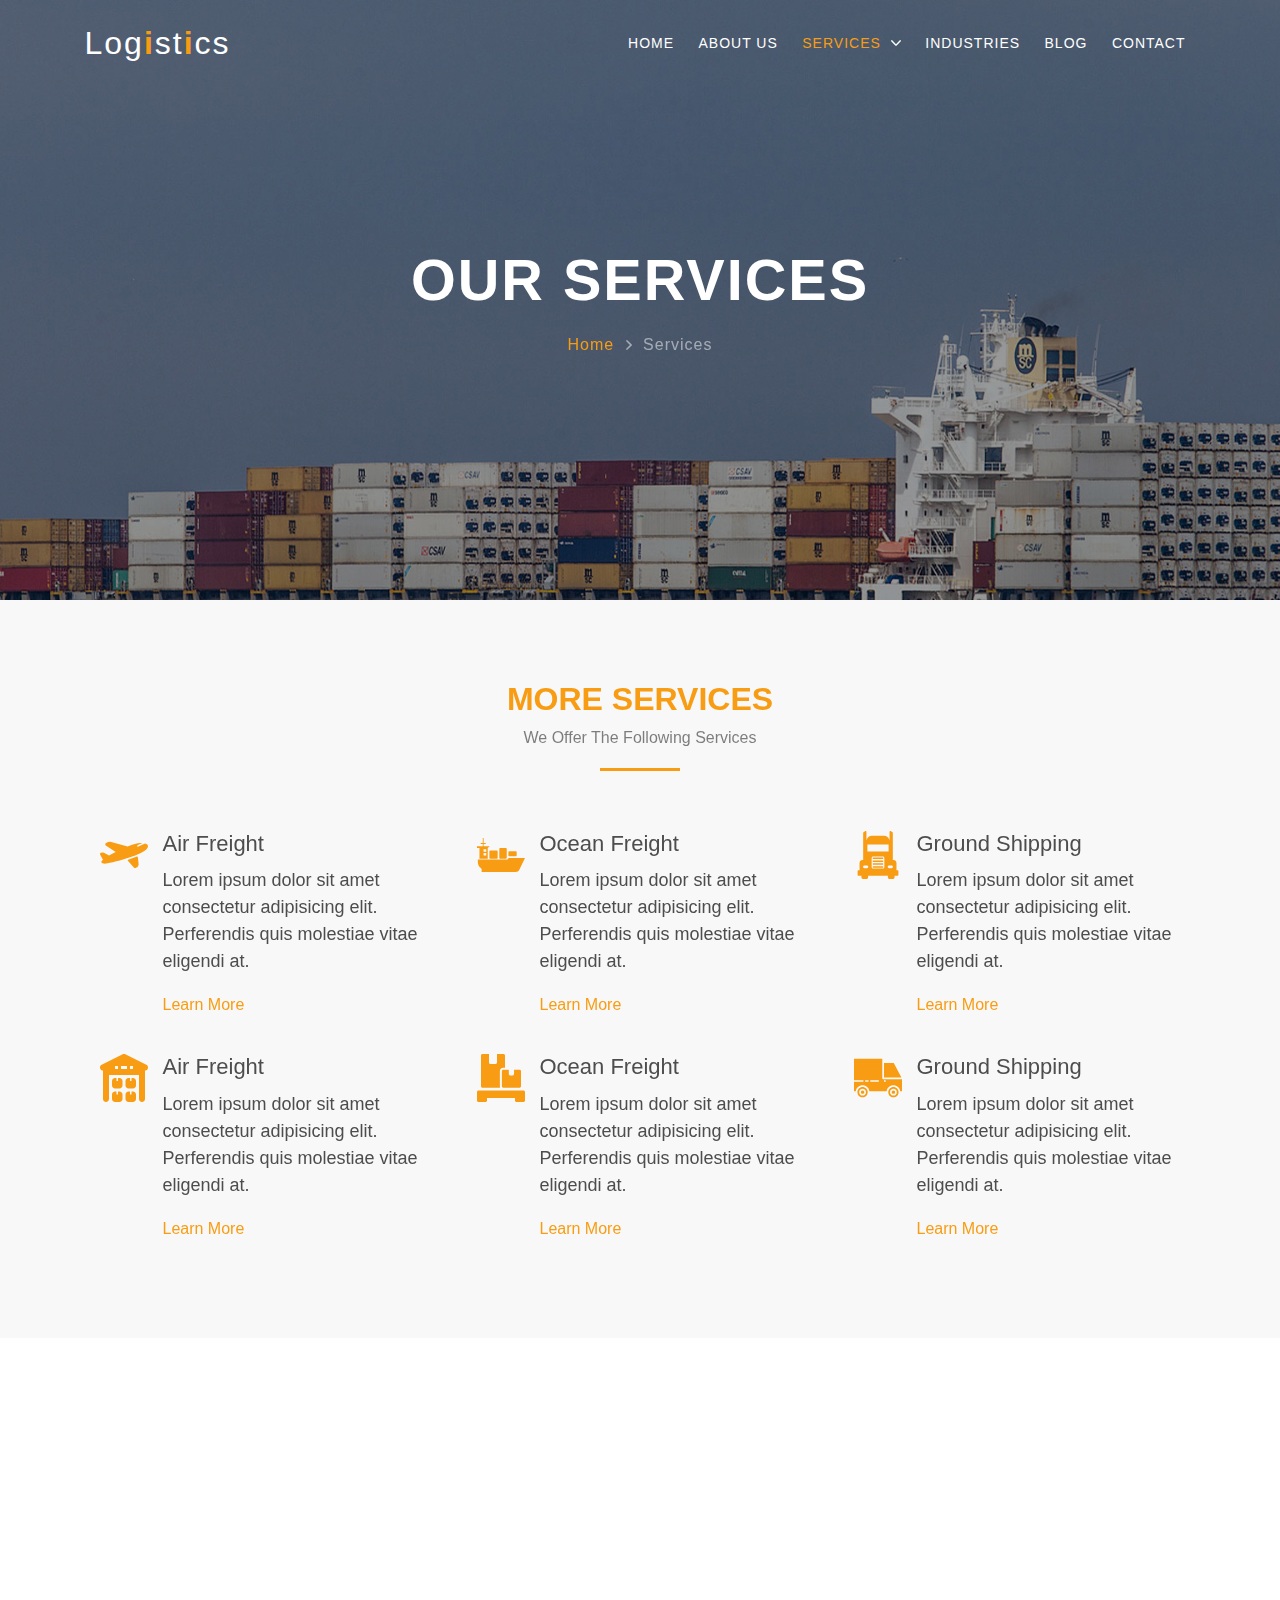
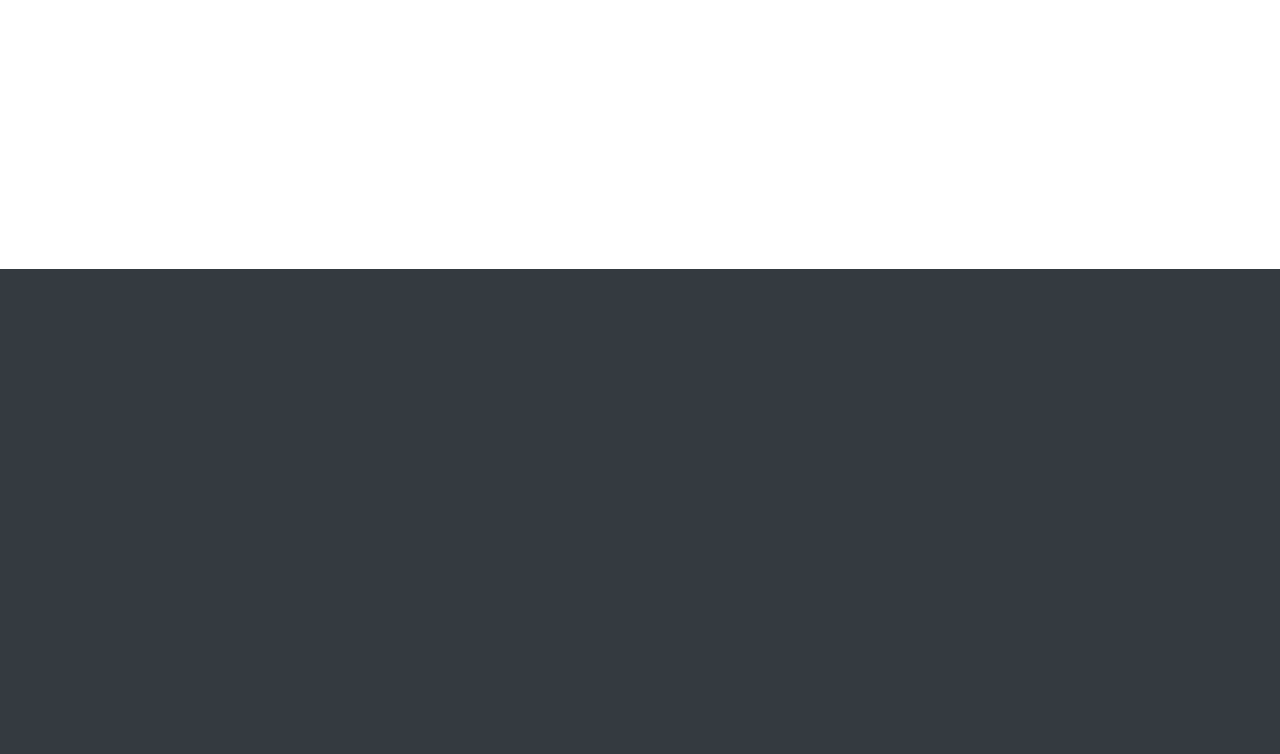
<file: pages/services.html>
<!doctype html>
<html>
<head>
  <meta charset="utf-8">
  <!--viewport-->
  <meta name="viewport" content="width=device-width, initial-scale=1">
  <!--css-->
  <link rel="stylesheet" type="text/css" href="../css/style.css">
  <!--ism slider-->
  <link rel="stylesheet" type="text/css" href="../css/my-slider.css" />
  <!--owl carusel-->
  <link rel="stylesheet" type="text/css" href="../css/owl.carousel.css">
  <link rel="stylesheet" type="text/css" href="../css/owl.theme.default.min.css">
  <!--magnific-->
  <link rel="stylesheet" type="text/css" href="../css/magnific-popup.css">
  <!--animate css-->
  <link href="https://unpkg.com/aos@2.3.1/dist/aos.css" rel="stylesheet">
  <!-- favicons-->
  <link rel="apple-touch-icon" sizes="180x180" href="../favicon/apple-touch-icon.png">
  <link rel="icon" type="image/png" sizes="32x32" href="../favicon/favicon-32x32.png">
  <link rel="icon" type="image/png" sizes="16x16" href="../favicon/favicon-16x16.png">
  <link rel="manifest" href="../favicon/site.webmanifest">
  <title>Services</title>
</head>

<body>
  <!-- Sprite -->
  <svg style="display: none;">
    <symbol id="chevron-down" viewBox="0 0 451.847 451.847">
      <g>
        <path d="M225.923,354.706c-8.098,0-16.195-3.092-22.369-9.263L9.27,151.157c-12.359-12.359-12.359-32.397,0-44.751
        c12.354-12.354,32.388-12.354,44.748,0l171.905,171.915l171.906-171.909c12.359-12.354,32.391-12.354,44.744,0
        c12.365,12.354,12.365,32.392,0,44.751L248.292,345.449C242.115,351.621,234.018,354.706,225.923,354.706z" />
      </g>
    </symbol>
    <symbol id="next" viewBox="0 0 492.004 492.004">
      <g>
        <path d="M382.678,226.804L163.73,7.86C158.666,2.792,151.906,0,144.698,0s-13.968,2.792-19.032,7.86l-16.124,16.12
        c-10.492,10.504-10.492,27.576,0,38.064L293.398,245.9l-184.06,184.06c-5.064,5.068-7.86,11.824-7.86,19.028
        c0,7.212,2.796,13.968,7.86,19.04l16.124,16.116c5.068,5.068,11.824,7.86,19.032,7.86s13.968-2.792,19.032-7.86L382.678,265
        c5.076-5.084,7.864-11.872,7.848-19.088C390.542,238.668,387.754,231.884,382.678,226.804z" />
      </g>
    </symbol>
    <symbol id="burger" viewBox="0 0 512 512">
      <g>
        <path d="m464.883 64.267h-417.766c-25.98 0-47.117 21.136-47.117 47.149 0 25.98 21.137 47.117 47.117 47.117h417.766c25.98 0 47.117-21.137 47.117-47.117 0-26.013-21.137-47.149-47.117-47.149z" />
        <path d="m464.883 208.867h-417.766c-25.98 0-47.117 21.136-47.117 47.149 0 25.98 21.137 47.117 47.117 47.117h417.766c25.98 0 47.117-21.137 47.117-47.117 0-26.013-21.137-47.149-47.117-47.149z" />
        <path d="m464.883 353.467h-417.766c-25.98 0-47.117 21.137-47.117 47.149 0 25.98 21.137 47.117 47.117 47.117h417.766c25.98 0 47.117-21.137 47.117-47.117 0-26.012-21.137-47.149-47.117-47.149z" />
      </g>
    </symbol>
    <symbol id="close" viewBox="0 0 365.696 365.696">
      <g>
        <path d="m243.1875 182.859375 113.132812-113.132813c12.5-12.5 12.5-32.765624 0-45.246093l-15.082031-15.082031c-12.503906-12.503907-32.769531-12.503907-45.25 0l-113.128906 113.128906-113.132813-113.152344c-12.5-12.5-32.765624-12.5-45.246093 0l-15.105469 15.082031c-12.5 12.503907-12.5 32.769531 0 45.25l113.152344 113.152344-113.128906 113.128906c-12.503907 12.503907-12.503907 32.769531 0 45.25l15.082031 15.082031c12.5 12.5 32.765625 12.5 45.246093 0l113.132813-113.132812 113.128906 113.132812c12.503907 12.5 32.769531 12.5 45.25 0l15.082031-15.082031c12.5-12.503906 12.5-32.769531 0-45.25zm0 0" />
      </g>
    </symbol>
    <symbol id="airplane" viewBox="0 0 612 612">
      <g>
        <path d="M612,195.722c0,105.87-510.374,222.727-549.02,222.727c-21.667,0-46.25-4.994-46.25-24.969
        c0-6.674,7.703-16.32,21.22-27.949l-0.015,0.008L2.109,301.883c-4.851-8.618-1.005-19.536,8.175-23.212l6.157-2.465
        c11.159-4.468,23.718-3.802,34.341,1.821l65.039,34.432c25.323-15.02,54.049-30.746,84.326-46.229L73.402,184.001
        c-10.027-6.506-9.92-21.22,0.201-27.578l10.368-6.514c17.256-10.841,38.234-14.043,57.938-8.846l210.85,55.616
        c65.742-26.094,125.181-43.904,160.363-43.904c9.396,0,18.806,0.249,27.887,0.898l-63.675,28.745l-1.524,21.418l98.29-45.183
        C597.661,164.272,612,174.759,612,195.722z M355.492,378.476l78.648,89.344c4.793,5.445,12.599,7.084,19.176,4.027l10.533-4.896
        c19.208-8.928,30.521-29.172,28.061-50.209l-9.846-84.186c-0.61-5.209-5.896-8.506-10.843-6.764l-112.308,39.562
        C353.447,367.281,351.661,374.125,355.492,378.476z" />
      </g>
    </symbol>
    <symbol id="ship" viewBox="0 0 612 612">
      <g>
        <path d="M612,342.869l-72.243,150.559c-9.036,17.516-27.098,28.521-46.808,28.521H66.974c-7.85,0-12.942-8.277-9.402-15.285
        l0.179-0.355c5.778-11.439,2.35-25.383-8.074-32.836l-0.589-0.422c-24.197-17.305-38.554-45.225-38.554-74.973v-34.141h379.228
        v-0.211c0-11.52,9.338-20.857,20.856-20.857H612L612,342.869z M368.693,216.46h-73.738c-5.818,0-10.534,4.716-10.534,10.534
        v115.875c0,5.818,4.716,10.535,10.534,10.535h73.738c5.817,0,10.534-4.717,10.534-10.535V226.994
        C379.228,221.176,374.511,216.46,368.693,216.46z M495.102,258.596h-84.272c-5.817,0-10.534,4.716-10.534,10.534v42.135
        c0,5.818,4.717,10.535,10.534,10.535h84.272c5.818,0,10.534-4.717,10.534-10.535V269.13
        C505.636,263.312,500.92,258.596,495.102,258.596z M168.545,353.402h84.272c5.818,0,10.534-4.717,10.534-10.533v-84.273
        c0-5.818-4.716-10.534-10.534-10.534h-84.272c-5.818,0-10.534,4.716-10.534,10.534v84.273
        C158.012,348.686,162.728,353.402,168.545,353.402z M163.155,195.391l-26.211,21.069v136.942H31.602V216.46H0v-21.069h73.738
        v-30.546H46.506v-12.296h27.232V90.051h10.534v62.498h27.233v12.296H84.272v30.546H163.155z M117.913,282.062h-34.28v31.457h34.28
        V282.062z M117.913,231.651h-34.28v31.458h34.28V231.651z" />
      </g>
    </symbol>
    <symbol id="truck" viewBox="0 0 612 612">
      <g>
        <path d="M541.322,500.219v-94.372c0-20.277-16.438-36.716-36.715-36.716h-9.598V24.598c0-3.082-1.547-5.958-4.117-7.657
        L467.587,1.537c-6.103-4.033-14.239,0.342-14.239,7.657v110.652l-6.945-18.734c-9.34-25.196-33.373-41.918-60.245-41.918H225.702
        c-27.03,0-51.169,16.916-60.394,42.323l-6.655,18.329V9.194c0-7.314-8.137-11.69-14.24-7.657L121.107,16.94
        c-2.571,1.699-4.118,4.575-4.118,7.657v344.534h-9.597c-20.277,0-36.715,16.438-36.715,36.716v94.372H55.035
        c-5.069,0-9.178,4.109-9.178,9.179v50.743c0,5.069,4.109,9.179,9.178,9.179h39.598v24.322c0,10.139,8.219,18.357,18.358,18.357
        h48.645c10.139,0,18.358-8.219,18.358-18.357V569.32h252.014v24.322c0,10.139,8.22,18.357,18.357,18.357h48.646
        c10.139,0,18.357-8.219,18.357-18.357V569.32h39.598c5.07,0,9.179-4.11,9.179-9.179v-50.742c0-5.07-4.109-9.179-9.179-9.179
        L541.322,500.219L541.322,500.219z M170.814,170.975h270.372v90.44H170.814V170.975z M164.527,474.533H133.17
        c-9.581,0-17.348-7.768-17.348-17.349v-0.438c0-9.581,7.767-17.348,17.348-17.348h31.356c9.581,0,17.348,7.767,17.348,17.348v0.438
        C181.875,466.765,174.108,474.533,164.527,474.533z M368.398,479.648H243.602c-10.139,0-18.358-8.22-18.358-18.357V344.976
        c0-10.138,8.219-18.357,18.358-18.357h124.796c10.138,0,18.357,8.22,18.357,18.357v116.314
        C386.756,471.428,378.536,479.648,368.398,479.648z M478.829,474.533h-31.356c-9.58,0-17.348-7.768-17.348-17.349v-0.438
        c0-9.581,7.768-17.348,17.348-17.348h31.356c9.581,0,17.349,7.767,17.349,17.348v0.438
        C496.178,466.765,488.41,474.533,478.829,474.533z M365.607,393.801H246.099c-5.019,0-9.087-4.068-9.087-9.088v-0.184
        c0-5.019,4.068-9.086,9.087-9.086h119.508c5.019,0,9.087,4.067,9.087,9.086v0.184C374.694,389.733,370.626,393.801,365.607,393.801
        z M365.607,357.085H246.099c-5.019,0-9.087-4.068-9.087-9.087v-0.184c0-5.018,4.068-9.086,9.087-9.086h119.508
        c5.019,0,9.087,4.068,9.087,9.086v0.184C374.694,353.017,370.626,357.085,365.607,357.085z M365.607,467.232H246.099
        c-5.019,0-9.087-4.068-9.087-9.087v-0.184c0-5.019,4.068-9.087,9.087-9.087h119.508c5.019,0,9.087,4.068,9.087,9.087v0.184
        C374.694,463.164,370.626,467.232,365.607,467.232z M365.607,430.516H246.099c-5.019,0-9.087-4.068-9.087-9.086v-0.184
        c0-5.019,4.068-9.087,9.087-9.087h119.508c5.019,0,9.087,4.068,9.087,9.087v0.184C374.694,426.448,370.626,430.516,365.607,430.516
        z" />
      </g>
    </symbol>
    <symbol id="warehous" viewBox="0 0 512.003 512.003">
      <g>
        <path d="m208.002,256.002h-16v32h-16v-32h-16c-17.672,0-32,14.328-32,32v48c0,17.672 14.328,32 32,32h48c17.672,0 32-14.328 32-32v-48c0-17.672-14.328-32-32-32z" />
        <path d="m352.002,256.002h-16v32h-16v-32h-16c-17.672,0-32,14.328-32,32v48c0,17.672 14.328,32 32,32h48c17.672,0 32-14.328 32-32v-48c0-17.672-14.328-32-32-32z" />
        <path d="m208.002,400.002h-16v32h-16v-32h-16c-17.672,0-32,14.328-32,32v48c0,17.672 14.328,32 32,32h48c17.672,0 32-14.328 32-32v-48c0-17.672-14.328-32-32-32z" />
        <path d="m352.002,400.002h-16v32h-16v-32h-16c-17.672,0-32,14.328-32,32v48c0,17.672 14.328,32 32,32h48c17.672,0 32-14.328 32-32v-48c0-17.672-14.328-32-32-32z" />
        <path d="m494.314,115.377l-224-112c-9.016-4.5-19.609-4.5-28.625,0l-224,112c-13.273,6.641-20.242,21.531-16.828,35.977 3.406,14.445 16.141,24.648 31.141,24.648v304c0,17.672 14.328,32 32,32 17.672,0 32-14.328 32-32v-256h320v256c0,17.672 14.328,32 32,32s32-14.328 32-32v-304c15,0 27.734-10.203 31.141-24.648 3.413-14.446-3.555-29.337-16.829-35.977zm-302.312,44.625h-32v-32h32v32zm96,0h-64v-32h64v32zm64,0h-32v-32h32v32z" />
      </g>
    </symbol>
    <symbol id="storage" viewBox="0 0 24 24">
      <g>
        <path d="m23.25 24h-3.5c-.414 0-.75-.336-.75-.75v-1.25h-14v1.25c0 .414-.336.75-.75.75h-3.5c-.414 0-.75-.336-.75-.75v-4.25c0-.414.336-.75.75-.75h22.5c.414 0 .75.336.75.75v4.25c0 .414-.336.75-.75.75z" />
        <path d="m11.435 8.565c0-.915.741-1.658 1.652-1.658h.913v-6.157c0-.414-.336-.75-.75-.75h-3.25v4.25c0 .414-.336.75-.75.75h-2.5c-.414 0-.75-.336-.75-.75v-4.25h-3.25c-.414 0-.75.336-.75.75v15.343c0 .414.336.75.75.75h8.822c-.087-.202-.137-.424-.137-.658z" />
        <path d="m21.348 7.907h-2.826v2.134c0 .36-.296.658-.652.658h-1.304c-.356 0-.652-.298-.652-.658v-2.134h-2.826c-.356 0-.652.298-.652.658v7.62c0 .36.296.658.652.658h8.261c.356 0 .652-.298.652-.658v-7.62c-.001-.36-.297-.658-.653-.658z" />
      </g>
    </symbol>
    <symbol id="delivery" viewBox="0 -44 448 448">
      <g>
        <path d="m272 192c-4.417969 0-8-3.582031-8-8v-184h-264v200h88v16h-88v88h16.550781c4.007813-31.992188 31.207031-55.996094 63.449219-55.996094s59.441406 24.003906 63.449219 55.996094h161.101562c4.007813-31.992188 31.207031-55.996094 63.449219-55.996094s59.441406 24.003906 63.449219 55.996094h16.550781v-112zm-136 24h-32v-16h32zm96 0h-80v-16h80zm64 0h-16v-16h16zm0 0" />
        <path d="m384 312c0 8.835938-7.164062 16-16 16s-16-7.164062-16-16 7.164062-16 16-16 16 7.164062 16 16zm0 0" />
        <path d="m96 312c0 8.835938-7.164062 16-16 16s-16-7.164062-16-16 7.164062-16 16-16 16 7.164062 16 16zm0 0" />
        <path d="m368 264c-26.507812 0-48 21.492188-48 48s21.492188 48 48 48 48-21.492188 48-48c-.027344-26.5-21.5-47.972656-48-48zm0 80c-17.671875 0-32-14.328125-32-32s14.328125-32 32-32 32 14.328125 32 32-14.328125 32-32 32zm0 0" />
        <path d="m80 264c-26.507812 0-48 21.492188-48 48s21.492188 48 48 48 48-21.492188 48-48c-.027344-26.5-21.5-47.972656-48-48zm0 80c-17.671875 0-32-14.328125-32-32s14.328125-32 32-32 32 14.328125 32 32-14.328125 32-32 32zm0 0" />
        <path d="m371.167969 40h-91.167969v136h162.753906zm0 0" />
      </g>
    </symbol>
    <symbol id="facebook" viewBox="0 0 96.124 96.123">
      <g>
        <path d="M72.089,0.02L59.624,0C45.62,0,36.57,9.285,36.57,23.656v10.907H24.037c-1.083,0-1.96,0.878-1.96,1.961v15.803
        c0,1.083,0.878,1.96,1.96,1.96h12.533v39.876c0,1.083,0.877,1.96,1.96,1.96h16.352c1.083,0,1.96-0.878,1.96-1.96V54.287h14.654
        c1.083,0,1.96-0.877,1.96-1.96l0.006-15.803c0-0.52-0.207-1.018-0.574-1.386c-0.367-0.368-0.867-0.575-1.387-0.575H56.842v-9.246
        c0-4.444,1.059-6.7,6.848-6.7l8.397-0.003c1.082,0,1.959-0.878,1.959-1.96V1.98C74.046,0.899,73.17,0.022,72.089,0.02z" />
      </g>
    </symbol>
    <symbol id="twitter" viewBox="0 -80 512.00203 512">
      <g>
        <path d="m191.011719 419.042969c-22.140625 0-44.929688-1.792969-67.855469-5.386719-40.378906-6.335938-81.253906-27.457031-92.820312-33.78125l-30.335938-16.585938 32.84375-10.800781c35.902344-11.804687 57.742188-19.128906 84.777344-30.597656-27.070313-13.109375-47.933594-36.691406-57.976563-67.175781l-7.640625-23.195313 6.265625.957031c-5.941406-5.988281-10.632812-12.066406-14.269531-17.59375-12.933594-19.644531-19.78125-43.648437-18.324219-64.21875l1.4375-20.246093 12.121094 4.695312c-5.113281-9.65625-8.808594-19.96875-10.980469-30.777343-5.292968-26.359376-.863281-54.363282 12.476563-78.851563l10.558593-19.382813 14.121094 16.960938c44.660156 53.648438 101.226563 85.472656 168.363282 94.789062-2.742188-18.902343-.6875-37.144531 6.113281-53.496093 7.917969-19.039063 22.003906-35.183594 40.722656-46.691407 20.789063-12.777343 46-18.96875 70.988281-17.433593 26.511719 1.628906 50.582032 11.5625 69.699219 28.746093 9.335937-2.425781 16.214844-5.015624 25.511719-8.515624 5.59375-2.105469 11.9375-4.496094 19.875-7.230469l29.25-10.078125-19.074219 54.476562c1.257813-.105468 2.554687-.195312 3.910156-.253906l31.234375-1.414062-18.460937 25.230468c-1.058594 1.445313-1.328125 1.855469-1.703125 2.421875-1.488282 2.242188-3.339844 5.03125-28.679688 38.867188-6.34375 8.472656-9.511718 19.507812-8.921875 31.078125 2.246094 43.96875-3.148437 83.75-16.042969 118.234375-12.195312 32.625-31.09375 60.617187-56.164062 83.199219-31.023438 27.9375-70.582031 47.066406-117.582031 56.847656-23.054688 4.796875-47.8125 7.203125-73.4375 7.203125zm0 0" />
      </g>
    </symbol>
    <symbol id="instagram" viewBox="0 0 511 511.9">
      <g>
        <path d="m510.949219 150.5c-1.199219-27.199219-5.597657-45.898438-11.898438-62.101562-6.5-17.199219-16.5-32.597657-29.601562-45.398438-12.800781-13-28.300781-23.101562-45.300781-29.5-16.296876-6.300781-34.898438-10.699219-62.097657-11.898438-27.402343-1.300781-36.101562-1.601562-105.601562-1.601562s-78.199219.300781-105.5 1.5c-27.199219 1.199219-45.898438 5.601562-62.097657 11.898438-17.203124 6.5-32.601562 16.5-45.402343 29.601562-13 12.800781-23.097657 28.300781-29.5 45.300781-6.300781 16.300781-10.699219 34.898438-11.898438 62.097657-1.300781 27.402343-1.601562 36.101562-1.601562 105.601562s.300781 78.199219 1.5 105.5c1.199219 27.199219 5.601562 45.898438 11.902343 62.101562 6.5 17.199219 16.597657 32.597657 29.597657 45.398438 12.800781 13 28.300781 23.101562 45.300781 29.5 16.300781 6.300781 34.898438 10.699219 62.101562 11.898438 27.296876 1.203124 36 1.5 105.5 1.5s78.199219-.296876 105.5-1.5c27.199219-1.199219 45.898438-5.597657 62.097657-11.898438 34.402343-13.300781 61.601562-40.5 74.902343-74.898438 6.296876-16.300781 10.699219-34.902343 11.898438-62.101562 1.199219-27.300781 1.5-36 1.5-105.5s-.101562-78.199219-1.300781-105.5zm-46.097657 209c-1.101562 25-5.300781 38.5-8.800781 47.5-8.601562 22.300781-26.300781 40-48.601562 48.601562-9 3.5-22.597657 7.699219-47.5 8.796876-27 1.203124-35.097657 1.5-103.398438 1.5s-76.5-.296876-103.402343-1.5c-25-1.097657-38.5-5.296876-47.5-8.796876-11.097657-4.101562-21.199219-10.601562-29.398438-19.101562-8.5-8.300781-15-18.300781-19.101562-29.398438-3.5-9-7.699219-22.601562-8.796876-47.5-1.203124-27-1.5-35.101562-1.5-103.402343s.296876-76.5 1.5-103.398438c1.097657-25 5.296876-38.5 8.796876-47.5 4.101562-11.101562 10.601562-21.199219 19.203124-29.402343 8.296876-8.5 18.296876-15 29.398438-19.097657 9-3.5 22.601562-7.699219 47.5-8.800781 27-1.199219 35.101562-1.5 103.398438-1.5 68.402343 0 76.5.300781 103.402343 1.5 25 1.101562 38.5 5.300781 47.5 8.800781 11.097657 4.097657 21.199219 10.597657 29.398438 19.097657 8.5 8.300781 15 18.300781 19.101562 29.402343 3.5 9 7.699219 22.597657 8.800781 47.5 1.199219 27 1.5 35.097657 1.5 103.398438s-.300781 76.300781-1.5 103.300781zm0 0" />
        <path d="m256.449219 124.5c-72.597657 0-131.5 58.898438-131.5 131.5s58.902343 131.5 131.5 131.5c72.601562 0 131.5-58.898438 131.5-131.5s-58.898438-131.5-131.5-131.5zm0 216.800781c-47.097657 0-85.300781-38.199219-85.300781-85.300781s38.203124-85.300781 85.300781-85.300781c47.101562 0 85.300781 38.199219 85.300781 85.300781s-38.199219 85.300781-85.300781 85.300781zm0 0" />
        <path d="m423.851562 119.300781c0 16.953125-13.746093 30.699219-30.703124 30.699219-16.953126 0-30.699219-13.746094-30.699219-30.699219 0-16.957031 13.746093-30.699219 30.699219-30.699219 16.957031 0 30.703124 13.742188 30.703124 30.699219zm0 0" />
      </g>
    </symbol>
    <symbol id="linkedin" viewBox="0 0 24 24">
      <g>
        <path d="m23.994 24v-.001h.006v-8.802c0-4.306-.927-7.623-5.961-7.623-2.42 0-4.044 1.328-4.707 2.587h-.07v-2.185h-4.773v16.023h4.97v-7.934c0-2.089.396-4.109 2.983-4.109 2.549 0 2.587 2.384 2.587 4.243v7.801z" />
        <path d="m.396 7.977h4.976v16.023h-4.976z" />
        <path d="m2.882 0c-1.591 0-2.882 1.291-2.882 2.882s1.291 2.909 2.882 2.909 2.882-1.318 2.882-2.909c-.001-1.591-1.292-2.882-2.882-2.882z" />
      </g>
    </symbol>
    <symbol id="heart" viewBox="0 0 512.00002 512">
      <g>
        <path d="m471.382812 44.578125c-26.503906-28.746094-62.871093-44.578125-102.410156-44.578125-29.554687 0-56.621094 9.34375-80.449218 27.769531-12.023438 9.300781-22.917969 20.679688-32.523438 33.960938-9.601562-13.277344-20.5-24.660157-32.527344-33.960938-23.824218-18.425781-50.890625-27.769531-80.445312-27.769531-39.539063 0-75.910156 15.832031-102.414063 44.578125-26.1875 28.410156-40.613281 67.222656-40.613281 109.292969 0 43.300781 16.136719 82.9375 50.78125 124.742187 30.992188 37.394531 75.535156 75.355469 127.117188 119.3125 17.613281 15.011719 37.578124 32.027344 58.308593 50.152344 5.476563 4.796875 12.503907 7.4375 19.792969 7.4375 7.285156 0 14.316406-2.640625 19.785156-7.429687 20.730469-18.128907 40.707032-35.152344 58.328125-50.171876 51.574219-43.949218 96.117188-81.90625 127.109375-119.304687 34.644532-41.800781 50.777344-81.4375 50.777344-124.742187 0-42.066407-14.425781-80.878907-40.617188-109.289063zm0 0" />
      </g>
    </symbol>
  </svg><!-- /.sprite -->

  <!--wrapper-->
  <div class="wrapper">
    <!--mobile menu-->
    <div class="nav">
      <div class="nav-header">
        <a href="#" class="nav-close">
          <svg class="nav-close__icon">
            <use xlink:href="#close"></use>
          </svg>
        </a>
      </div>
      <div class="nav-body">
        <ul class="nav-wrapper">
          <li class="nav-item">
            <a class="nav-item__link" href="../index.html">Home</a>
          </li>
          <li class="nav-item">
            <a class="nav-item__link" href="about.html">About Us</a>
          </li>
          <li class="nav-item nav-item__has-children">
            <a class="nav-item__link active" href="services.html">Services</a>
            <a href="#" class="nav-chevron__down">
              <svg class="nav-icon__down">
                <use xlink:href="#chevron-down"></use>
              </svg>
            </a>
            <ul class="nav-dropdown">
              <li class="nav-dropdown__item">
                <a class="nav-dropdown__link" href="#services">Air Freight</a>
              </li>
              <li class="nav-dropdown__item">
                <a class="nav-dropdown__link" href="#services">Ocean Freight</a>
              </li>
              <li class="nav-dropdown__item">
                <a class="nav-dropdown__link" href="#services">Ground Shipping</a>
              </li>
              <li class="nav-dropdown__item">
                <a class="nav-dropdown__link" href="#services">Warehousing</a>
              </li>
              <li class="nav-dropdown__item">
                <a class="nav-dropdown__link" href="#services">Storage</a>
              </li>
            </ul>
          </li>
          <li class="nav-item">
            <a class="nav-item__link" href="industries.html">Industries</a>
          </li>
          <li class="nav-item">
            <a class="nav-item__link" href="blog.html">Blog</a>
          </li>
          <li class="nav-item">
            <a class="nav-item__link" href="contact.html">Contact</a>
          </li>
        </ul>
      </div>
    </div><!--/.mobile menu-->

    <!--header-->
    <header class="header" id="header">
      <div class="container">
        <div class="header-inner">
          <!--logo-->
          <div class="logo">
            <h4 class="logo-text">Log<span>i</span>st<span>i</span>cs</h4>
          </div><!--/.logo-->
          <!--navigation-->
          <nav class="navigation" id="navigation">
            <ul class="menu">
              <li class="menu-item">
                <a class="menu-item__link" href="../index.html">Home</a>
              </li>
              <li class="menu-item">
                <a class="menu-item__link" href="about.html">About Us</a>
              </li>
              <li class="menu-item menu-item__has-children">
                <a class="menu-item__link active"
                  href="services.html">Services</a>
                <a href="#" class="menu-chevron__down">
                  <svg class="menu-icon__down">
                    <use xlink:href="#chevron-down"></use>
                  </svg>
                </a>
                <ul class="menu-dropdown">
                  <li class="menu-dropdown__item">
                    <a class="menu-dropdown__link" href="#services">Air Freight</a>
                  </li>
                  <li class="menu-dropdown__item">
                    <a class="menu-dropdown__link" href="#services">Ocean Freight</a>
                  </li>
                  <li class="menu-dropdown__item">
                    <a class="menu-dropdown__link" href="#services">Ground Shipping</a>
                  </li>
                  <li class="menu-dropdown__item">
                    <a class="menu-dropdown__link" href="#services">Warehousing</a>
                  </li>
                  <li class="menu-dropdown__item">
                    <a class="menu-dropdown__link" href="#services">Storage</a>
                  </li>
                </ul>
              </li>
              <li class="menu-item">
                <a class="menu-item__link" href="industries.html">Industries</a>
              </li>
              <li class="menu-item">
                <a class="menu-item__link" href="blog.html">Blog</a>
              </li>
              <li class="menu-item">
                <a class="menu-item__link" href="contact.html">Contact</a>
              </li>
            </ul>
          </nav><!--/.navigation-->
          <a href="#" class="menu-burger">
            <svg class="menu-burger__icon">
              <use xlink:href="#burger"></use>
            </svg>
          </a>
        </div>
      </div><!--/.container -->
    </header><!--/.header-->

    <!--page-1-->
    <div class="page" id="services">
      <!-- Intro -->
      <div class="intro intro-small">
        <div class="container" data-aos="fade-up" data-aos-duration="800">
          <div class="intro-inner">
            <h1 class="intro-title">Our Services</h1>
            <!--breadcrumbs-->
            <p class="breadcrumbs">
              <a class="breadcrumbs-link active" href="../index.html">Home</a>
              <span class="breadcrumbs-icon">
                <svg class="breadcrumbs-icon__next">
                  <use xlink:href="#next"></use>
                </svg>
              </span>
              <span class="breadcrumbs-link">Services</span>
            </p><!--/.breadcrumbs-->
          </div>
        </div><!--/.container -->
      </div><!--/.intro -->

      <!--section services-->
      <section class="section services bg-light">
        <div class="container" data-aos="fade-up" data-aos-duration="800">
          <!--section title-->
          <div class="section-title">
            <h2 class="section-title__big">More Services</h2>
            <span class="section-subtitle">We Offer The Following Services</span>
          </div><!--/.section title-->
          <!--section items-->
          <div class="section-items">
            <!--1-->
            <div class="section-item">
              <div class="section-icon">
                <svg class="section-icon__big">
                  <use xlink:href="#airplane"></use>
                </svg>
              </div>
              <div class="section-item__content">
                <h3 class="title title-black">Air Freight</h3>
                <div class="text text-black">
                  <p>Lorem ipsum dolor sit amet consectetur adipisicing elit. Perferendis quis molestiae vitae eligendi at.</p>
                </div>
                <div class="section-item__btn">
                  <a href="https://de.wikipedia.org/wiki/Logistik" class="btn btn-text" target="new">Learn More</a>
                </div>
              </div>
            </div>
            <!--2-->
            <div class="section-item">
              <div class="section-icon">
                <svg class="section-icon__big">
                  <use xlink:href="#ship"></use>
                </svg>
              </div>
              <div class="section-item__content">
                <h3 class="title title-black">Ocean Freight</h3>
                <div class="text text-black">
                  <p>Lorem ipsum dolor sit amet consectetur adipisicing elit. Perferendis quis molestiae vitae eligendi at.</p>
                </div>
                <div class="section-item__btn">
                  <a href="https://de.wikipedia.org/wiki/Logistik" class="btn btn-text" target="new">Learn More</a>
                </div>
              </div>
            </div>
            <!--3-->
            <div class="section-item">
              <div class="section-icon">
                <svg class="section-icon__big">
                  <use xlink:href="#truck"></use>
                </svg>
              </div>
              <div class="section-item__content">
                <h3 class="title title-black">Ground Shipping</h3>
                <div class="text text-black">
                  <p>Lorem ipsum dolor sit amet consectetur adipisicing elit. Perferendis quis molestiae vitae eligendi at.</p>
                </div>
                <div class="section-item__btn">
                  <a href="https://de.wikipedia.org/wiki/Logistik" class="btn btn-text" target="new">Learn More</a>
                </div>
              </div>
            </div>
            <!--4-->
            <div class="section-item">
              <div class="section-icon">
                <svg class="section-icon__big">
                  <use xlink:href="#warehous"></use>
                </svg>
              </div>
              <div class="section-item__content">
                <h3 class="title title-black">Air Freight</h3>
                <div class="text text-black">
                  <p>Lorem ipsum dolor sit amet consectetur adipisicing elit. Perferendis quis molestiae vitae eligendi at.</p>
                </div>
                <div class="section-item__btn">
                  <a href="https://de.wikipedia.org/wiki/Logistik" class="btn btn-text" target="new">Learn More</a>
                </div>
              </div>
            </div>
            <!--5-->
            <div class="section-item">
              <div class="section-icon">
                <svg class="section-icon__big">
                  <use xlink:href="#storage"></use>
                </svg>
              </div>
              <div class="section-item__content">
                <h3 class="title title-black">Ocean Freight</h3>
                <div class="text text-black">
                  <p>Lorem ipsum dolor sit amet consectetur adipisicing elit. Perferendis quis molestiae vitae eligendi at.</p>
                </div>
                <div class="section-item__btn">
                  <a href="https://de.wikipedia.org/wiki/Logistik" class="btn btn-text" target="new">Learn More</a>
                </div>
              </div>
            </div>
            <!--6-->
            <div class="section-item">
              <div class="section-icon">
                <svg class="section-icon__big">
                  <use xlink:href="#delivery"></use>
                </svg>
              </div>
              <div class="section-item__content">
                <h3 class="title title-black">Ground Shipping</h3>
                <div class="text text-black">
                  <p>Lorem ipsum dolor sit amet consectetur adipisicing elit. Perferendis quis molestiae vitae eligendi at.</p>
                </div>
                <div class="section-item__btn">
                  <a href="https://de.wikipedia.org/wiki/Logistik" class="btn btn-text" target="new">Learn More</a>
                </div>
              </div>
            </div>
          </div><!--/.section items-->
        </div>
      </section><!--/.section services-->

      <!--section testimonials-->
      <section class="section testimonials">
        <div class="container" data-aos="fade-up" data-aos-duration="800">
          <!--section title-->
          <div class="section-title">
            <h2 class="section-title__big">Testimonials</h2>
          </div><!--/.section title-->
          <!--testimonials wrapper-->
          <div class="testimonials-wrapper">
            <div class="ism-slider" data-play_type="loop" data-interval="10000" data-radios="false" id="my-slider">
              <ol>
                <!--1-->
                <li>
                  <div class="testimonials-item">
                    <div class="testimonials-photo">
                      <img class="testimonials-img" src="../images/testimonials/client1.jpg" alt="client's photo">
                    </div>
                    <div class="testimonials-author">Jon Doe</div>
                    <div class="text text-italic">
                      <p>"Lorem ipsum dolor sit amet, ea eum nisl magna, qui mazim laudem ei. Commodo aperiam abhorreant id vim, cu has aperiri feugait, per in case ignota. Enim mollis perpetua usu ad, ad usu paulo alterum persequeris. Eam id lucilius principes."</p>
                    </div>
                  </div>
                </li>
                <!--2-->
                <li>
                  <div class="testimonials-item">
                    <div class="testimonials-photo">
                      <img class="testimonials-img" src="../images/testimonials/client2.jpg" alt="client's photo">
                    </div>
                    <div class="testimonials-author">Jon Doe</div>
                    <div class="text text-italic">
                      <p>"Lorem ipsum dolor sit amet, ea eum nisl magna, qui mazim laudem ei. Commodo aperiam abhorreant id vim, cu has aperiri feugait, per in case ignota. Enim mollis perpetua usu ad, ad usu paulo alterum persequeris. Eam id lucilius principes."</p>
                    </div>
                  </div>
                </li>
                <!--3-->
                <li>
                  <div class="testimonials-item">
                    <div class="testimonials-photo">
                      <img class="testimonials-img" src="../images/testimonials/client3.jpg" alt="client's photo">
                    </div>
                    <div class="testimonials-author">Jon Doe</div>
                    <div class="text text-italic">
                      <p>"Lorem ipsum dolor sit amet, ea eum nisl magna, qui mazim laudem ei. Commodo aperiam abhorreant id vim, cu has aperiri feugait, per in case ignota. Enim mollis perpetua usu ad, ad usu paulo alterum persequeris. Eam id lucilius principes."</p>
                    </div>
                  </div>
                </li>
                <!--4-->
                <li>
                  <div class="testimonials-item">
                    <div class="testimonials-photo">
                      <img class="testimonials-img" src="../images/testimonials/client4.jpg" alt="client's photo">
                    </div>
                    <div class="testimonials-author">Jon Doe</div>
                    <div class="text text-italic">
                      <p>"Lorem ipsum dolor sit amet, ea eum nisl magna, qui mazim laudem ei. Commodo aperiam abhorreant id vim, cu has aperiri feugait, per in case ignota. Enim mollis perpetua usu ad, ad usu paulo alterum persequeris. Eam id lucilius principes."</p>
                    </div>
                  </div>
                </li>
              </ol>
            </div>
          </div><!--/.testimonials wrapper-->
        </div>
      </section><!--/.section testimonials-->

      <!--section footer-->
      <footer class="section footer bg-dark">
        <div class="container" data-aos="fade-up" data-aos-duration="800">
          <div class="footer-wrapper">
            <div class="footer-items">
              <!--1-->
              <div class="footer-item">
                <h4 class="footer-item__title">Quick Links</h4>
                <ul class="footer-list">
                  <li><a href="../index.html" class="footer-link">Home</a></li>
                  <li><a href="about.html" class="footer-link">About Us</a></li>
                  <li><a href="#services" class="footer-link">Services</a></li>
                  <li><a href="contact.html" class="footer-link">Contact Us</a></li>
                </ul>
              </div>
              <!--2-->
              <div class="footer-item">
                <h4 class="footer-item__title">Products</h4>
                <ul class="footer-list">
                  <li><a href="../index.html" class="footer-link">Home</a></li>
                  <li><a href="about.html" class="footer-link">About Us</a></li>
                  <li><a href="#services" class="footer-link">Services</a></li>
                  <li><a href="contact.html" class="footer-link">Contact Us</a></li>
                </ul>
              </div>
              <!--3-->
              <div class="footer-item">
                <h4 class="footer-item__title">Features</h4>
                <ul class="footer-list">
                  <li><a href="../index.html" class="footer-link">Home</a></li>
                  <li><a href="about.html" class="footer-link">About Us</a></li>
                  <li><a href="#services" class="footer-link">Services</a></li>
                  <li><a href="contact.html" class="footer-link">Contact Us</a></li>
                </ul>
              </div>
              <!--4-->
              <div class="footer-item">
                <h4 class="footer-item__title">Follow Us</h4>
                <div class="footer-social">
                  <a href="#" class="footer-icon">
                    <svg class="footer-icon__small">
                      <use xlink:href="#facebook"></use>
                    </svg>
                  </a>
                  <a href="#" class="footer-icon">
                    <svg class="footer-icon__small">
                      <use xlink:href="#twitter"></use>
                    </svg>
                  </a>
                  <a href="#" class="footer-icon">
                    <svg class="footer-icon__small">
                      <use xlink:href="#instagram"></use>
                    </svg>
                  </a>
                  <a href="#" class="footer-icon">
                    <svg class="footer-icon__small">
                      <use xlink:href="#linkedin"></use>
                    </svg>
                  </a>
                </div>
              </div>
              <!--5-->
              <div class="footer-item">
                <h4 class="footer-item__title">Subscribe Newsletter</h4>
                <form class="footer-form" action="#" method="post">
                  <div class="footer-group">
                    <input class="footer-input" type="text" placeholder="Enter Email">
                    <div class="footer-button">
                      <input class="btn btn-small hover-black" type="submit" name="submit" id="submit1" value="Send">
                    </div>
                  </div>
                </form>
              </div>
            </div>
            <!--copytight-->
            <div class="copytight border-top">
              <div class="copyright-text">
                <p>Copyright &copy; 2020 All rights reserved &#124; This template is made with
                  <span class="copyright-icon">
                    <svg class="copyright-icon__heart">
                      <use xlink:href="#heart"></use>
                    </svg>
                  </span> by <span>Colorlib</span>
                </p>
              </div>
            </div><!--/.copytight-->
          </div>
        </div>
      </footer><!--/.section footer-->
    </div><!--/.page-1-->
  </div><!--/.wrapper-->

  <!--js-->
  <script type="text/javascript" src="../js/app.js" defer></script>
  <script type="text/javascript" src="../js/jquery-3.5.1.min.js"></script>
  <!--ism slider-->
  <script type="text/javascript" src="../js/ism-2.2.min.js"></script>
  <!--owl carusel-->
  <script type="text/javascript" src="../js/owl-js/jquery.min.js"></script>
  <script type="text/javascript" src="../js/owl-js/owl.carousel.js"></script>
  <!--magnific-->
  <script type="text/javascript" src="../js/jquery.magnific-popup.min.js"></script>
  <!--animate js-->
  <script src="https://unpkg.com/aos@2.3.1/dist/aos.js"></script>
  <script>
    AOS.init();
  </script>
</body>
</html>
</file>
<file: css/style.css>
/*Utils -------------------------*/
/*Colors*/
/*base color*/
/*main color*/
/*icon color*/
/*text color*/
/*bg color*/
/*btn color*/
/*link color*/
/*footer color*/
/*input color*/
/*Sizes*/
/*Breakpoints*/
/*Content*/
@font-face {
  font-family: "OpenSans-SemiBoldItalic";
  src: url("./fonts/OpenSans-SemiBoldItalic.woff") format("woff"), url("./fonts/OpenSans-SemiBoldItalic.woff2") format("woff2");
  /* Modern Browsers */
  font-weight: normal;
  font-style: normal;
}

@font-face {
  font-family: "OpenSans-SemiBold";
  src: url("./fonts/OpenSans-SemiBold.woff") format("woff"), url("./fonts/OpenSans-SemiBold.woff2") format("woff2");
  /* Modern Browsers */
  font-weight: normal;
  font-style: normal;
}

@font-face {
  font-family: "OpenSans-Regular";
  src: url("./fonts/OpenSans-Regular.woff") format("woff"), url("./fonts/OpenSans-Regular.woff2") format("woff2");
  /* Modern Browsers */
  font-weight: normal;
  font-style: normal;
}

@font-face {
  font-family: "OpenSans-LightItalic";
  src: url("./fonts/OpenSans-LightItalic.woff") format("woff"), url("./fonts/OpenSans-LightItalic.woff2") format("woff2");
  /* Modern Browsers */
  font-weight: normal;
  font-style: normal;
}

@font-face {
  font-family: "OpenSans-Light";
  src: url("./fonts/OpenSans-Light.woff") format("woff"), url("./fonts/OpenSans-Light.woff2") format("woff2");
  /* Modern Browsers */
  font-weight: normal;
  font-style: normal;
}

@font-face {
  font-family: "OpenSans-Italic";
  src: url("./fonts/OpenSans-Italic.woff") format("woff"), url("./fonts/OpenSans-Italic.woff2") format("woff2");
  /* Modern Browsers */
  font-weight: normal;
  font-style: normal;
}

@font-face {
  font-family: "OpenSans-ExtraBoldItalic";
  src: url("./fonts/OpenSans-ExtraBoldItalic.woff") format("woff"), url("./fonts/OpenSans-ExtraBoldItalic.woff2") format("woff2");
  /* Modern Browsers */
  font-weight: normal;
  font-style: normal;
}

@font-face {
  font-family: "OpenSans-ExtraBold";
  src: url("./fonts/OpenSans-ExtraBold.woff") format("woff"), url("./fonts/OpenSans-ExtraBold.woff2") format("woff2");
  /* Modern Browsers */
  font-weight: normal;
  font-style: normal;
}

@font-face {
  font-family: "OpenSans-BoldItalic";
  src: url("./fonts/OpenSans-BoldItalic.woff") format("woff"), url("./fonts/OpenSans-BoldItalic.woff2") format("woff2");
  /* Modern Browsers */
  font-weight: normal;
  font-style: normal;
}

@font-face {
  font-family: "OpenSans-Bold";
  src: url("./fonts/OpenSans-Bold.woff") format("woff"), url("./fonts/OpenSans-Bold.woff2") format("woff2");
  /* Modern Browsers */
  font-weight: normal;
  font-style: normal;
}

/*HTML --------------------------*/
html {
  font-size: 16px;
  scroll-behavior: smooth;
}

body {
  -webkit-box-sizing: border-box;
          box-sizing: border-box;
  min-height: 100vh;
  font-family: "OpenSans", sans-serif;
  background-color: #fff;
  color: #4d4d4d;
}

*,
*::before,
*::after {
  -webkit-box-sizing: border-box;
          box-sizing: border-box;
  margin: 0;
  outline: none;
  padding: 0;
}

ul,
li,
ol,
button {
  list-style: none;
  margin: 0;
  padding: 0;
}

body,
h1,
h2,
h3,
h4,
h5,
h6,
p,
ul,
ol,
li,
figure,
figcaption,
blockquote,
dl,
dd {
  margin: 0;
}

a {
  text-decoration: none;
}

img {
  display: block;
  width: 100%;
}

input,
button,
textarea,
select {
  font: inherit;
}

/*Animation*/
@media (prefers-reduced-motion: reduce) {
  * {
    -webkit-animation-duration: 0.01ms !important;
            animation-duration: 0.01ms !important;
    -webkit-animation-iteration-count: 1 !important;
            animation-iteration-count: 1 !important;
    -webkit-transition-duration: 0.01ms !important;
            transition-duration: 0.01ms !important;
    scroll-behavior: auto !important;
  }
}

audio,
canvas,
img,
svg,
video,
textarea {
  outline: none;
  vertical-align: middle;
}

iframe {
  display: -webkit-box;
  display: -ms-flexbox;
  display: flex;
  margin: 0 auto;
  max-width: 1000px;
  min-height: 650px;
  outline: none;
  vertical-align: middle;
  width: 100%;
}

textarea {
  resize: none;
}

input[type="text"],
input[type="sabmit"],
input[type="search"],
textarea {
  -webkit-appearance: none;
}

section,
footer {
  position: relative;
  padding: 80px 0;
}

@media screen and (max-width: 1025px) {
  section,
  footer {
    padding: 60px 0;
  }
}

input,
select,
button {
  outline: none;
}

.wrapper {
  height: auto;
  overflow-x: hidden;
  position: relative;
  width: 100%;
}

.container {
  height: auto;
  margin: 0 auto;
  max-width: 1141px;
  padding-left: 15px;
  padding-right: 15px;
  width: 100%;
}

@media screen and (max-width: 769px) {
  .container {
    padding-left: 10px;
    padding-right: 10px;
  }
}

.container.border-bottom {
  border-bottom: 1px solid rgba(0, 0, 0, 0.1);
}

.page {
  overflow: hidden;
}

/*Blocks ------------------------*/
.works {
  background-attachment: fixed;
  background-image: url(../../images/about-bg.jpg);
  background-position: center;
  background-repeat: no-repeat;
  background-size: cover;
  display: -webkit-box;
  display: -ms-flexbox;
  display: flex;
  min-height: 700px;
  position: relative;
  width: 100%;
}

.works::before {
  background: rgba(0, 0, 0, 0.7);
  bottom: 0;
  content: "";
  left: 0;
  position: absolute;
  right: 0;
  top: 0;
}

.works-wrapper {
  display: -ms-grid;
  display: grid;
  -ms-grid-columns: (minmax(300px, 1fr))[auto-fit];
      grid-template-columns: repeat(auto-fit, minmax(300px, 1fr));
  grid-gap: 40px;
  width: 100%;
}

.works-label {
  width: 50px;
  height: 50px;
  -webkit-box-align: center;
      -ms-flex-align: center;
          align-items: center;
  background: #f89d13;
  border-radius: 50%;
  display: -webkit-box;
  display: -ms-flexbox;
  display: flex;
  -webkit-box-pack: center;
      -ms-flex-pack: center;
          justify-content: center;
}

.works-label__value {
  color: #fff;
  font-size: 30px;
  font-weight: 500;
  line-height: 50px;
}

.works-block {
  display: -webkit-box;
  display: -ms-flexbox;
  display: flex;
  -webkit-box-orient: vertical;
  -webkit-box-direction: normal;
      -ms-flex-direction: column;
          flex-direction: column;
  position: relative;
}

.works-block > * {
  margin: 10px 0;
}

.works-block > *:first-child {
  margin-top: 0;
}

.works-block > *:last-child {
  margin-bottom: 0;
}

@media screen and (max-width: 991px) {
  .works-block {
    max-width: 280px;
  }
}

.works-list {
  display: -webkit-box;
  display: -ms-flexbox;
  display: flex;
  -webkit-box-orient: vertical;
  -webkit-box-direction: normal;
      -ms-flex-direction: column;
          flex-direction: column;
}

.works-list > * {
  margin: 5px 0;
}

.works-list > *:first-child {
  margin-top: 0;
}

.works-list > *:last-child {
  margin-bottom: 0;
}

.works-list__text {
  padding-left: 30px;
  position: relative;
}

.works-list__text::before {
  width: 15px;
  height: 15px;
  background-image: url(../icons/check.svg);
  background-position: center;
  background-repeat: no-repeat;
  background-size: cover;
  content: "";
  left: 0;
  position: absolute;
  top: 5px;
}

.team-wrapper {
  display: -ms-grid;
  display: grid;
  -ms-grid-columns: (minmax(300px, 1fr))[auto-fit];
      grid-template-columns: repeat(auto-fit, minmax(300px, 1fr));
  grid-gap: 50px 30px;
  width: 100%;
}

@media screen and (max-width: 991px) {
  .team-wrapper {
    -ms-grid-columns: (minmax(280px, 1fr))[auto-fit];
        grid-template-columns: repeat(auto-fit, minmax(280px, 1fr));
  }
}

.team-block {
  display: -webkit-box;
  display: -ms-flexbox;
  display: flex;
  -webkit-box-orient: vertical;
  -webkit-box-direction: normal;
      -ms-flex-direction: column;
          flex-direction: column;
}

.team-block > * {
  margin: 20px 0;
}

.team-block > *:first-child {
  margin-top: 0;
}

.team-block > *:last-child {
  margin-bottom: 0;
}

.team-image {
  background-position: center;
  background-repeat: no-repeat;
  background-size: cover;
  display: -webkit-box;
  display: -ms-flexbox;
  display: flex;
  min-height: 350px;
  width: 100%;
}

.team-content {
  display: -webkit-box;
  display: -ms-flexbox;
  display: flex;
  -webkit-box-orient: vertical;
  -webkit-box-direction: normal;
      -ms-flex-direction: column;
          flex-direction: column;
}

.team-content > * {
  margin: 10px 0;
}

.team-content > *:first-child {
  margin-top: 0;
}

.team-content > *:last-child {
  margin-bottom: 0;
}

.team-prof {
  color: rgba(77, 77, 77, 0.5);
  font-size: 12px;
  font-weight: 300;
  text-transform: uppercase;
}

.team-social {
  display: -webkit-box;
  display: -ms-flexbox;
  display: flex;
}

.team-social > * {
  margin-right: 10px;
}

.team-social > *:last-child {
  margin-right: 0;
}

.team-icon {
  width: 30px;
  height: 30px;
  -webkit-box-align: center;
      -ms-flex-align: center;
          align-items: center;
  background: #777;
  border-radius: 50%;
  cursor: pointer;
  display: -webkit-box;
  display: -ms-flexbox;
  display: flex;
  -webkit-box-pack: center;
      -ms-flex-pack: center;
          justify-content: center;
  position: relative;
  -webkit-transition: all 0.3s linear;
  transition: all 0.3s linear;
}

.team-icon:hover {
  background: #000;
}

.team-icon:hover .team-icon__small {
  fill: white;
}

.team-icon__small {
  width: 13px;
  height: 13px;
  cursor: pointer;
  fill: rgba(255, 255, 255, 0.5);
  -webkit-transition: all 0.3s linear;
  transition: all 0.3s linear;
}

.blog-wrapper {
  display: -ms-grid;
  display: grid;
  -ms-grid-columns: (minmax(540px, 1fr))[auto-fit];
      grid-template-columns: repeat(auto-fit, minmax(540px, 1fr));
  grid-gap: 30px;
  height: auto;
  position: relative;
  width: 100%;
}

@media screen and (max-width: 769px) {
  .blog-wrapper {
    -ms-grid-columns: (minmax(450px, 1fr))[auto-fit];
        grid-template-columns: repeat(auto-fit, minmax(450px, 1fr));
  }
}

@media screen and (max-width: 481px) {
  .blog-wrapper {
    -ms-grid-columns: (minmax(280px, 1fr))[auto-fit];
        grid-template-columns: repeat(auto-fit, minmax(280px, 1fr));
    grid-gap: 20px;
  }
}

.blog-items {
  display: -ms-grid;
  display: grid;
  -ms-grid-columns: (minmax(300px, 1fr))[auto-fit];
      grid-template-columns: repeat(auto-fit, minmax(300px, 1fr));
  grid-gap: 30px;
  height: auto;
  position: relative;
  width: 100%;
}

@media screen and (max-width: 991px) {
  .blog-items {
    -ms-grid-columns: (minmax(280px, 1fr))[auto-fit];
        grid-template-columns: repeat(auto-fit, minmax(280px, 1fr));
    grid-gap: 10px;
  }
}

.blog-image {
  margin-bottom: 30px;
}

.blog-info {
  margin-bottom: 25px;
}

.blog-info__name {
  color: rgba(77, 77, 77, 0.5);
  line-height: 1.5;
  padding-right: 25px;
  position: relative;
}

.blog-info__name::after {
  width: 5px;
  height: 5px;
  background-color: rgba(77, 77, 77, 0.5);
  border-radius: 50%;
  content: "";
  position: absolute;
  right: 8px;
  top: 50%;
  -webkit-transform: translateY(-50%);
          transform: translateY(-50%);
}

.blog-news {
  color: #f89d13;
  cursor: pointer;
  line-height: 1.5;
  -webkit-transition: all 0.3s linear;
  transition: all 0.3s linear;
}

.blog-news:hover {
  color: #b97205;
}

.contact-wrapper {
  display: -ms-grid;
  display: grid;
  -ms-grid-columns: auto 460px;
      grid-template-columns: auto 460px;
  grid-gap: 30px;
  width: 100%;
}

@media screen and (max-width: 1141px) {
  .contact-wrapper {
    -ms-grid-columns: auto;
        grid-template-columns: auto;
    grid-gap: 20px;
  }
}

.contact-block {
  display: block;
  position: relative;
}

.contact-block > * {
  margin: 20px 0;
}

.contact-block > *:first-child {
  margin-top: 0;
}

.contact-block > *:last-child {
  margin-bottom: 0;
}

.contact-form {
  display: -webkit-box;
  display: -ms-flexbox;
  display: flex;
  -webkit-box-orient: vertical;
  -webkit-box-direction: normal;
      -ms-flex-direction: column;
          flex-direction: column;
  padding: 50px;
}

.contact-form > * {
  margin: 10px 0;
}

.contact-form > *:first-child {
  margin-top: 0;
}

.contact-form > *:last-child {
  margin-bottom: 0;
}

@media screen and (max-width: 481px) {
  .contact-form {
    padding: 10px;
  }
}

.contact-row {
  display: -ms-grid;
  display: grid;
  -ms-grid-columns: auto auto;
      grid-template-columns: auto auto;
  grid-gap: 30px;
  width: 100%;
}

@media screen and (max-width: 769px) {
  .contact-row {
    -ms-grid-columns: auto;
        grid-template-columns: auto;
  }
}

.contact-textarea, .contact-input {
  display: -webkit-box;
  display: -ms-flexbox;
  display: flex;
  -webkit-box-orient: vertical;
  -webkit-box-direction: normal;
      -ms-flex-direction: column;
          flex-direction: column;
}

.contact-textarea > *, .contact-input > * {
  margin: 5px 0;
}

.contact-textarea > *:first-child, .contact-input > *:first-child {
  margin-top: 0;
}

.contact-textarea > *:last-child, .contact-input > *:last-child {
  margin-bottom: 0;
}

.contact-textarea textarea,
.contact-textarea input, .contact-input textarea,
.contact-input input {
  border: 1px solid #ced4da;
  color: #4d4d4d;
  height: 45px;
  font-size: 15px;
  font-weight: 300;
  min-width: 245px;
  padding: 10px;
  -webkit-transition: all 0.3s linear;
  transition: all 0.3s linear;
  width: 100%;
}

.contact-textarea textarea:focus,
.contact-textarea input:focus, .contact-input textarea:focus,
.contact-input input:focus {
  border-color: #f89d13;
}

.contact-textarea textarea:checked,
.contact-textarea input:checked, .contact-input textarea:checked,
.contact-input input:checked {
  background-color: #e8f0fe;
}

.contact-textarea textarea {
  height: 180px;
}

.contact-item {
  padding: 25px;
}

.contact-item > * {
  margin: 20px 0;
}

.contact-item > *:first-child {
  margin-top: 0;
}

.contact-item > *:last-child {
  margin-bottom: 0;
}

@media screen and (max-width: 481px) {
  .contact-item {
    padding: 20px;
  }
}

.contact-info {
  display: -webkit-box;
  display: -ms-flexbox;
  display: flex;
  -webkit-box-orient: vertical;
  -webkit-box-direction: normal;
      -ms-flex-direction: column;
          flex-direction: column;
}

.contact-info > * {
  margin: 5px 0;
}

.contact-info > *:first-child {
  margin-top: 0;
}

.contact-info > *:last-child {
  margin-bottom: 0;
}

.contact-title {
  font-weight: 800;
}

.contact-link {
  color: #f89d13;
  font-size: 16px;
  font-weight: 300;
  -webkit-transition: all 0.3s linear;
  transition: all 0.3s linear;
}

.contact-link:hover {
  color: #b97205;
}

.footer {
  position: relative;
}

.footer-wrapper {
  display: -webkit-box;
  display: -ms-flexbox;
  display: flex;
  -webkit-box-orient: vertical;
  -webkit-box-direction: normal;
      -ms-flex-direction: column;
          flex-direction: column;
}

.footer-wrapper > * {
  margin: 30px 0;
}

.footer-wrapper > *:first-child {
  margin-top: 0;
}

.footer-wrapper > *:last-child {
  margin-bottom: 0;
}

@media screen and (max-width: 1141px) {
  .footer-wrapper {
    padding: 0 10px;
  }
}

.footer-items {
  display: -ms-grid;
  display: grid;
  -ms-grid-columns: (minmax(200px, 1fr))[auto-fit];
      grid-template-columns: repeat(auto-fit, minmax(200px, 1fr));
  grid-gap: 40px 20px;
  height: auto;
  position: relative;
  width: 100%;
}

.footer-item {
  display: -webkit-box;
  display: -ms-flexbox;
  display: flex;
  -webkit-box-orient: vertical;
  -webkit-box-direction: normal;
      -ms-flex-direction: column;
          flex-direction: column;
}

.footer-item > * {
  margin: 10px 0;
}

.footer-item > *:first-child {
  margin-top: 0;
}

.footer-item > *:last-child {
  margin-bottom: 0;
}

.footer-item__title {
  color: #fff;
  font-weight: 300;
  letter-spacing: 1px;
}

.footer-list {
  display: -webkit-box;
  display: -ms-flexbox;
  display: flex;
  -webkit-box-orient: vertical;
  -webkit-box-direction: normal;
      -ms-flex-direction: column;
          flex-direction: column;
}

.footer-list > * {
  margin: 5px 0;
}

.footer-list > *:first-child {
  margin-top: 0;
}

.footer-list > *:last-child {
  margin-bottom: 0;
}

.footer-link {
  color: rgba(255, 255, 255, 0.5);
  cursor: pointer;
  letter-spacing: 1px;
  -webkit-transition: all 0.3s linear;
  transition: all 0.3s linear;
}

.footer-link:hover {
  color: white;
}

.footer-social {
  display: -webkit-box;
  display: -ms-flexbox;
  display: flex;
}

.footer-social > * {
  margin-right: 35px;
}

.footer-social > *:last-child {
  margin-right: 0;
}

.footer-icon {
  position: relative;
}

.footer-icon__small {
  width: 16px;
  height: 16px;
  cursor: pointer;
  fill: rgba(255, 255, 255, 0.5);
  -webkit-transition: all 0.3s linear;
  transition: all 0.3s linear;
}

.footer-icon__small:hover {
  fill: white;
}

.footer-group {
  display: -webkit-box;
  display: -ms-flexbox;
  display: flex;
  position: relative;
}

.footer-input {
  background-color: transparent;
  border: 2px solid rgba(255, 255, 255, 0.5);
  border-right: 0;
  color: #fff;
  height: 45px;
  padding: 5px 10px;
  text-overflow: ellipsis;
  width: 100%;
}

.footer-input::-webkit-input-placeholder {
  color: rgba(255, 255, 255, 0.5);
  font-size: 14px;
  font-style: italic;
  letter-spacing: 1px;
}

.footer-input:-ms-input-placeholder {
  color: rgba(255, 255, 255, 0.5);
  font-size: 14px;
  font-style: italic;
  letter-spacing: 1px;
}

.footer-input::-ms-input-placeholder {
  color: rgba(255, 255, 255, 0.5);
  font-size: 14px;
  font-style: italic;
  letter-spacing: 1px;
}

.footer-input::placeholder {
  color: rgba(255, 255, 255, 0.5);
  font-size: 14px;
  font-style: italic;
  letter-spacing: 1px;
}

.copyright-text {
  color: rgba(255, 255, 255, 0.5);
  display: block;
  font-weight: 300;
  letter-spacing: 1px;
  line-height: 1.5;
  margin: 50px auto;
  text-align: center;
}

.copyright-text span {
  color: rgba(255, 255, 255, 0.5);
  cursor: pointer;
  -webkit-transition: all 0.3s linear;
  transition: all 0.3s linear;
}

.copyright-text span:hover {
  color: white;
}

.copyright-icon {
  position: relative;
}

.copyright-icon__heart {
  width: 16px;
  height: 16px;
  cursor: pointer;
  fill: rgba(255, 255, 255, 0.5);
  -webkit-transition: all 0.3s linear;
  transition: all 0.3s linear;
}

.copyright-icon__heart:hover {
  fill: white;
  -webkit-transform: scale(1.1);
          transform: scale(1.1);
}

.header {
  background-color: transparent;
  display: -webkit-box;
  display: -ms-flexbox;
  display: flex;
  height: auto;
  padding: 15px 0;
  position: absolute;
  width: 100%;
  z-index: 1;
}

.header-inner {
  -webkit-box-align: center;
      -ms-flex-align: center;
          align-items: center;
  display: -webkit-box;
  display: -ms-flexbox;
  display: flex;
  height: auto;
  -webkit-box-pack: justify;
      -ms-flex-pack: justify;
          justify-content: space-between;
  position: relative;
  width: 100%;
}

.logo {
  display: block;
  position: relative;
}

.logo-text {
  color: #fff;
  font-size: 32px;
  font-weight: 500;
  letter-spacing: 2px;
  line-height: 1.2;
}

.logo-text span {
  color: #f89d13;
  font-weight: 700;
}

.bg-light {
  background: #f8f8f8;
}

.bg-dark {
  background: #343a40;
}

.bg-white {
  background: #fff;
}

.border-bottom {
  border-bottom: 1px solid rgba(0, 0, 0, 0.1);
}

.border-top {
  border-top: 1px solid rgba(255, 255, 255, 0.1);
}

.padding-top {
  padding-top: 0;
}

.button {
  display: -webkit-box;
  display: -ms-flexbox;
  display: flex;
  -webkit-box-pack: center;
      -ms-flex-pack: center;
          justify-content: center;
  padding: 10px;
  position: relative;
}

.button-left {
  -webkit-box-pack: inherit;
      -ms-flex-pack: inherit;
          justify-content: inherit;
  padding: 0;
}

.hover-white {
  color: #fff;
}

.hover-white:hover {
  background-color: transparent;
  border-color: #fff;
}

.hover-black {
  color: #fff;
}

.hover-black:hover {
  background-color: transparent;
  border-color: #000;
  color: #000;
}

.btn {
  cursor: pointer;
  font-size: 16px;
  font-weight: 500;
  line-height: 1.2;
  -webkit-transition: all 0.3s linear;
  transition: all 0.3s linear;
}

.btn-yellow {
  background: #f89d13;
  border: 2px solid #f89d13;
  letter-spacing: 2px;
  padding: 15px 45px;
  text-transform: uppercase;
}

.btn-thin {
  background: #f89d13;
  border: 2px solid #f89d13;
  color: #fff;
  letter-spacing: 2px;
  padding: 10px 45px;
  text-transform: uppercase;
  width: 100%;
}

.btn-thin:hover {
  background-color: transparent;
  border-color: #000;
  color: #000;
}

.btn-text {
  background-color: transparent;
  color: #f89d13;
}

.btn-small {
  background: #f89d13;
  border: 2px solid #f89d13;
  color: #fff;
  height: 45px;
  padding: 10px;
  text-transform: uppercase;
  width: 70px;
}

.title {
  display: block;
  font-size: 22px;
  font-weight: 500;
  line-height: 1.2;
}

.title-uppercase {
  color: #fff;
  letter-spacing: 2px;
  margin: 25px auto;
  text-transform: uppercase;
}

.title-black {
  color: #4d4d4d;
  margin-bottom: 10px;
}

.title-white {
  color: #fff;
  font-size: 24px;
}

.title-yellow {
  color: #f89d13;
  margin-bottom: 10px;
}

.text {
  font-weight: 200;
  margin-bottom: 20px;
  position: relative;
}

.text-gray {
  color: rgba(255, 255, 255, 0.5);
  font-size: 18px;
  line-height: 1.5;
}

.text-white {
  color: #fff;
  font-size: 18px;
  line-height: 1.5;
}

.text-black {
  color: #4d4d4d;
  font-size: 18px;
  line-height: 1.5;
}

.text-italic {
  color: #4d4d4d;
  font-size: 16px;
  font-style: italic;
  line-height: 1.5;
}

.breadcrumbs {
  display: block;
  margin: 0 auto 20px;
}

.breadcrumbs-link {
  color: rgba(255, 255, 255, 0.5);
  font-size: 16px;
  font-weight: 300;
  letter-spacing: 1px;
}

.breadcrumbs-link.active {
  color: #f89d13;
  cursor: pointer;
  -webkit-transition: all 0.3s linear;
  transition: all 0.3s linear;
}

.breadcrumbs-link.active:hover {
  color: #b97205;
}

.breadcrumbs-icon__next {
  width: 10px;
  height: 10px;
  fill: rgba(255, 255, 255, 0.5);
  margin: 0 5px;
}

.pagination {
  display: -webkit-box;
  display: -ms-flexbox;
  display: flex;
  margin-top: 80px;
  position: relative;
}

.pagination-list {
  display: -webkit-box;
  display: -ms-flexbox;
  display: flex;
  margin: 0 auto;
}

.pagination-list > * {
  margin-right: 5px;
}

.pagination-list > *:last-child {
  margin-right: 0;
}

.pagination-item {
  width: 40px;
  height: 40px;
  -webkit-box-align: center;
      -ms-flex-align: center;
          align-items: center;
  background: #f89d13;
  border-radius: 50%;
  cursor: pointer;
  display: -webkit-box;
  display: -ms-flexbox;
  display: flex;
  -webkit-box-pack: center;
      -ms-flex-pack: center;
          justify-content: center;
  -webkit-transition: all 0.3s linear;
  transition: all 0.3s linear;
}

.pagination-item:hover {
  background: #777;
}

.pagination-item.active {
  background: #777;
}

.pagination-link {
  color: #fff;
}

.quote {
  margin-top: -100px;
  position: relative;
}

.quote-wrapper {
  display: -ms-grid;
  display: grid;
  -ms-grid-columns: (minmax(370px, 1fr))[auto-fit];
      grid-template-columns: repeat(auto-fit, minmax(370px, 1fr));
  grid-gap: 0px;
  height: auto;
  position: relative;
  width: 100%;
}

@media screen and (max-width: 991px) {
  .quote-wrapper {
    -ms-grid-columns: (minmax(280px, 1fr))[auto-fit];
        grid-template-columns: repeat(auto-fit, minmax(280px, 1fr));
  }
}

.quote-item {
  -webkit-box-align: center;
      -ms-flex-align: center;
          align-items: center;
  background: #f89d13;
  display: -webkit-box;
  display: -ms-flexbox;
  display: flex;
  -webkit-box-orient: vertical;
  -webkit-box-direction: normal;
      -ms-flex-direction: column;
          flex-direction: column;
  -webkit-box-pack: center;
      -ms-flex-pack: center;
          justify-content: center;
  min-height: 380px;
  padding: 30px 50px;
  text-align: center;
}

.quote-item:nth-child(even) {
  background: #343a40;
}

.quote-item__circle {
  width: 80px;
  height: 80px;
  -webkit-box-align: center;
      -ms-flex-align: center;
          align-items: center;
  border: 2px solid #fff;
  border-radius: 50%;
  display: -webkit-box;
  display: -ms-flexbox;
  display: flex;
  -webkit-box-pack: center;
      -ms-flex-pack: center;
          justify-content: center;
}

.quote-item__icon {
  width: 40px;
  height: 40px;
  fill: #fff;
}

.quote-form {
  position: relative;
}

.quote-form > * {
  margin: 20px auto;
}

.quote-form > *:first-child {
  margin-top: 0;
}

.quote-form > *:last-child {
  margin-bottom: 20px;
}

.quote-form__item {
  display: -webkit-box;
  display: -ms-flexbox;
  display: flex;
  -webkit-box-orient: vertical;
  -webkit-box-direction: normal;
      -ms-flex-direction: column;
          flex-direction: column;
  text-align: left;
}

.quote-form__label {
  color: rgba(255, 255, 255, 0.5);
  display: inline-block;
  letter-spacing: 1px;
  margin-bottom: 10px;
}

.quote-form__input {
  background-color: transparent;
  border: 2px solid rgba(255, 255, 255, 0.5);
  color: #fff;
  height: 45px;
  padding: 5px 10px;
  text-overflow: ellipsis;
  width: 270px;
}

.quote-form__input::-webkit-input-placeholder {
  color: rgba(255, 255, 255, 0.5);
  font-size: 14px;
  font-style: italic;
  letter-spacing: 1px;
}

.quote-form__input:-ms-input-placeholder {
  color: rgba(255, 255, 255, 0.5);
  font-size: 14px;
  font-style: italic;
  letter-spacing: 1px;
}

.quote-form__input::-ms-input-placeholder {
  color: rgba(255, 255, 255, 0.5);
  font-size: 14px;
  font-style: italic;
  letter-spacing: 1px;
}

.quote-form__input::placeholder {
  color: rgba(255, 255, 255, 0.5);
  font-size: 14px;
  font-style: italic;
  letter-spacing: 1px;
}

.offer {
  background: #fff;
  position: relative;
}

.services {
  position: relative;
}

.video {
  -webkit-box-align: center;
      -ms-flex-align: center;
          align-items: center;
  background-attachment: fixed;
  background-image: url(../images/video-bg.jpg);
  background-size: cover;
  background-position: center;
  background-repeat: no-repeat;
  display: -webkit-box;
  display: -ms-flexbox;
  display: flex;
  height: calc(30vh);
  min-height: 600px;
  position: relative;
  text-align: center;
  width: 100%;
}

.video::before {
  background: rgba(0, 0, 0, 0.4);
  bottom: 0;
  content: "";
  left: 0;
  position: absolute;
  right: 0;
  top: 0;
}

.video-player {
  -webkit-box-align: center;
      -ms-flex-align: center;
          align-items: center;
  display: -webkit-box;
  display: -ms-flexbox;
  display: flex;
  -webkit-box-orient: vertical;
  -webkit-box-direction: normal;
      -ms-flex-direction: column;
          flex-direction: column;
  height: 100%;
  -webkit-box-pack: center;
      -ms-flex-pack: center;
          justify-content: center;
  margin: 0 auto;
  max-width: 700px;
  min-height: 550px;
  position: relative;
  width: 100%;
}

.video-icon {
  width: 90px;
  height: 90px;
  -webkit-box-align: center;
      -ms-flex-align: center;
          align-items: center;
  background-color: transparent;
  border: 2px solid #fff;
  border-radius: 50%;
  cursor: pointer;
  display: -webkit-box;
  display: -ms-flexbox;
  display: flex;
  -webkit-box-pack: center;
      -ms-flex-pack: center;
          justify-content: center;
  margin: 0 auto 40px;
}

.video-icon__play {
  width: 50px;
  height: 50px;
  fill: #fff;
  margin-right: -10px;
  -webkit-transition: all 0.3s linear;
  transition: all 0.3s linear;
}

.video-icon__play:hover {
  -webkit-transform: scale(1.1);
          transform: scale(1.1);
}

.video-title {
  color: #fff;
  font-size: 40px;
  font-weight: 200;
  line-height: 1.2;
  letter-spacing: 1px;
  margin-bottom: 50px;
}

.industries {
  background: #fff;
  position: relative;
}

.industries-wrapper {
  display: -ms-grid;
  display: grid;
  -ms-grid-columns: (minmax(300px, 1fr))[auto-fit];
      grid-template-columns: repeat(auto-fit, minmax(300px, 1fr));
  grid-gap: 30px;
  width: 100%;
}

@media screen and (max-width: 991px) {
  .industries-wrapper {
    -ms-grid-columns: (minmax(280px, 1fr))[auto-fit];
        grid-template-columns: repeat(auto-fit, minmax(280px, 1fr));
  }
}

.industries-block {
  display: block;
  cursor: pointer;
  overflow: hidden;
  position: relative;
}

.industries-block:hover .industries-block__image {
  -webkit-transform: scale(1.05);
          transform: scale(1.05);
}

.industries-block:hover .industries-block__inner {
  top: 170px;
}

.industries-block__image {
  background-position: center;
  background-repeat: no-repeat;
  background-size: cover;
  min-height: 400px;
  overflow: hidden;
  -webkit-transition: all 0.3s linear;
  transition: all 0.3s linear;
  width: 100%;
}

.industries-block__image::after {
  background: rgba(0, 0, 0, 0.4);
  bottom: 0;
  content: "";
  left: 0;
  position: absolute;
  right: 0;
  top: 0;
}

.industries-block__inner {
  display: -webkit-box;
  display: -ms-flexbox;
  display: flex;
  -webkit-box-orient: vertical;
  -webkit-box-direction: normal;
      -ms-flex-direction: column;
          flex-direction: column;
  left: 50%;
  max-height: 200px;
  padding: 30px 50px;
  position: absolute;
  text-align: center;
  top: 320px;
  -webkit-transform: translateX(-50%);
          transform: translateX(-50%);
  -webkit-transition: all 0.3s linear;
  transition: all 0.3s linear;
  width: 100%;
  z-index: 2;
}

.industries-block__inner > * {
  margin: 10px auto;
}

.industries-block__inner > *:first-child {
  margin-top: 0;
}

@media screen and (max-width: 1025px) {
  .industries-block__inner {
    padding: 30px;
  }
}

.industries-box {
  background-position: center;
  background-repeat: no-repeat;
  background-size: cover;
  cursor: pointer;
  min-height: 540px;
  overflow: hidden;
  position: relative;
  -webkit-transition: all 0.3s linear;
  transition: all 0.3s linear;
}

.industries-box::after {
  background: rgba(0, 0, 0, 0.4);
  bottom: 0;
  content: "";
  left: 0;
  position: absolute;
  right: 0;
  top: 0;
}

.industries-box:hover {
  -webkit-transform: scale(1.05);
          transform: scale(1.05);
}

.industries-box:hover .industries-box__inner {
  top: 280px;
}

.industries-box__inner {
  display: -webkit-box;
  display: -ms-flexbox;
  display: flex;
  -webkit-box-orient: vertical;
  -webkit-box-direction: normal;
      -ms-flex-direction: column;
          flex-direction: column;
  left: 50%;
  max-height: 200px;
  padding: 30px 50px;
  position: absolute;
  text-align: center;
  top: 460px;
  -webkit-transform: translateX(-50%);
          transform: translateX(-50%);
  -webkit-transition: all 0.3s linear;
  transition: all 0.3s linear;
  width: 100%;
  z-index: 1;
}

.industries-box__inner > * {
  margin: 10px auto;
}

.industries-box__inner > *:first-child {
  margin-top: 0;
}

.intro {
  -webkit-box-align: center;
      -ms-flex-align: center;
          align-items: center;
  background-attachment: fixed;
  background-image: url(../images/intro-bg.jpg);
  background-position: center;
  background-repeat: no-repeat;
  background-size: cover;
  display: -webkit-box;
  display: -ms-flexbox;
  display: flex;
  height: calc(100vh);
  min-height: 600px;
  position: relative;
  text-align: center;
  width: 100%;
}

@media screen and (max-width: 991px) {
  .intro {
    height: calc(80vh);
  }
}

@media screen and (max-width: 769px) {
  .intro {
    height: calc(60vh);
  }
}

.intro::before {
  background: rgba(0, 0, 0, 0.4);
  bottom: 0;
  content: "";
  left: 0;
  position: absolute;
  right: 0;
  top: 0;
}

.intro-small {
  height: auto;
}

.intro-inner {
  position: relative;
}

.intro-title {
  color: #fff;
  display: block;
  font-size: 4.5vw;
  font-weight: 700;
  line-height: 1.2;
  letter-spacing: 2px;
  padding: 20px;
  position: relative;
  text-transform: uppercase;
}

@media screen and (max-width: 1025px) {
  .intro-title {
    font-size: 6vw;
  }
}

@media screen and (max-width: 481px) {
  .intro-title {
    font-size: 10vw;
  }
}

.navigation {
  display: block;
  position: relative;
}

@media screen and (max-width: 991px) {
  .navigation {
    display: none;
  }
}

.menu-item {
  cursor: pointer;
  display: inline-block;
  padding: 10px;
  position: relative;
}

.menu-item__has-children {
  padding-right: 30px;
  position: relative;
}

.menu-item__has-children:hover .menu-dropdown {
  opacity: 1;
  top: 55px;
}

.menu-item__has-children:hover .menu-dropdown__item {
  position: relative;
}

.menu-item__has-children:hover .menu-icon__down {
  fill: #f89d13;
  -webkit-transform: rotate(180deg);
          transform: rotate(180deg);
}

.menu-item__link {
  color: #fff;
  display: inline-block;
  font-size: 14px;
  font-weight: 500;
  letter-spacing: 1px;
  padding: 10px 0;
  text-transform: uppercase;
  -webkit-transition: color 0.3s linear;
  transition: color 0.3s linear;
}

.menu-item__link:hover {
  color: #f89d13;
}

.menu-item__link.active {
  color: #f89d13;
}

.menu-dropdown {
  border-top: 2px solid #f89d13;
  display: block;
  min-width: 160px;
  opacity: 0;
  overflow: hidden;
  position: absolute;
  top: 90px;
  -webkit-transition: all 0.3s linear;
  transition: all 0.3s linear;
  z-index: 1;
}

.menu-dropdown__item {
  background: #fff;
  cursor: pointer;
  display: block;
  padding: 10px 20px;
  position: absolute;
  -webkit-transition: all 0.3s linear;
  transition: all 0.3s linear;
  width: 100%;
}

.menu-dropdown__item:hover {
  background: #f8f8f8;
}

.menu-dropdown__link {
  color: rgba(0, 0, 0, 0.5);
  font-size: 14px;
  font-weight: 600;
  -webkit-transition: color 0.3s linear;
  transition: color 0.3s linear;
  white-space: nowrap;
}

.menu-dropdown__link:hover {
  color: #f89d13;
}

.menu-icon__down {
  width: 10px;
  height: 10px;
  fill: #fff;
  position: absolute;
  right: 10px;
  top: 23px;
  -webkit-transition: all 0.3s linear;
  transition: all 0.3s linear;
}

.menu-burger {
  display: none;
  position: relative;
}

@media screen and (max-width: 991px) {
  .menu-burger {
    display: block;
  }
}

.menu-burger__icon {
  width: 30px;
  height: 30px;
  fill: #fff;
  -webkit-transition: all 0.3s linear;
  transition: all 0.3s linear;
}

.menu-burger__icon:hover {
  fill: #f89d13;
}

.nav {
  background: #fff;
  bottom: 0;
  display: -webkit-box;
  display: -ms-flexbox;
  display: flex;
  -webkit-box-orient: vertical;
  -webkit-box-direction: normal;
      -ms-flex-direction: column;
          flex-direction: column;
  max-height: 100vh;
  min-width: 200px;
  position: absolute;
  padding: 20px 0;
  right: -240px;
  top: 0;
  -webkit-transition: all 0.3s linear;
  transition: all 0.3s linear;
  z-index: 100;
}

.nav.nav--active {
  right: 0;
}

.nav-close {
  width: 40px;
  height: 40px;
  -webkit-box-align: center;
      -ms-flex-align: center;
          align-items: center;
  display: -webkit-box;
  display: -ms-flexbox;
  display: flex;
  -webkit-box-pack: center;
      -ms-flex-pack: center;
          justify-content: center;
  margin-right: 20px;
  position: absolute;
  right: 0;
}

.nav-close__icon {
  width: 30px;
  height: 30px;
  fill: rgba(0, 0, 0, 0.5);
  -webkit-transition: all 0.3s linear;
  transition: all 0.3s linear;
}

.nav-close__icon:hover {
  fill: #f89d13;
}

.nav-header {
  height: 40px;
  padding: 0 20px;
  position: relative;
}

.nav-body {
  padding: 0 20px;
  position: relative;
}

.nav-item {
  background: #fff;
  display: block;
  padding: 10px 0;
}

.nav-item.nav-item__has-children {
  position: relative;
  -webkit-transition: all 0.3s linear;
  transition: all 0.3s linear;
}

.nav-item.nav-item__has-children:hover {
  padding-bottom: 200px;
}

.nav-item.nav-item__has-children:hover .nav-dropdown {
  opacity: 1;
  -webkit-transition-delay: 0.2s;
          transition-delay: 0.2s;
}

.nav-item.nav-item__has-children:hover .nav-dropdown__item {
  position: relative;
}

.nav-item.nav-item__has-children:hover .nav-chevron__down {
  background: #f8f8f8;
}

.nav-item.nav-item__has-children:hover .nav-icon__down {
  fill: #f89d13;
  -webkit-transform: rotate(180deg);
          transform: rotate(180deg);
}

.nav-item__link {
  color: rgba(0, 0, 0, 0.5);
  cursor: pointer;
  display: inline-block;
  font-size: 20px;
  font-weight: 600;
  letter-spacing: 1px;
  -webkit-transition: color 0.3s linear;
  transition: color 0.3s linear;
}

.nav-item__link:hover {
  color: #f89d13;
}

.nav-item__link.active {
  color: #f89d13;
}

.nav-dropdown {
  display: block;
  opacity: 0;
  overflow: hidden;
  position: absolute;
  top: 40px;
  -webkit-transition: all 0.3s linear;
  transition: all 0.3s linear;
}

.nav-dropdown__item {
  background: #fff;
  cursor: pointer;
  display: block;
  padding: 10px 20px;
  position: absolute;
  -webkit-transition: all 0.3s linear;
  transition: all 0.3s linear;
}

.nav-dropdown__link {
  color: rgba(0, 0, 0, 0.5);
  font-size: 14px;
  font-weight: 600;
  -webkit-transition: color 0.3s linear;
  transition: color 0.3s linear;
  white-space: nowrap;
}

.nav-dropdown__link:hover {
  color: #f89d13;
}

.nav-chevron__down {
  width: 30px;
  height: 30px;
  -webkit-box-align: center;
      -ms-flex-align: center;
          align-items: center;
  background: rgba(248, 248, 248, 0);
  border-radius: 50%;
  display: -webkit-box;
  display: -ms-flexbox;
  display: flex;
  -webkit-box-pack: center;
      -ms-flex-pack: center;
          justify-content: center;
  position: absolute;
  right: 0;
  top: 7px;
  -webkit-transition: all 0.3s linear;
  transition: all 0.3s linear;
}

.nav-icon__down {
  width: 10px;
  height: 10px;
  fill: rgba(0, 0, 0, 0.4);
  position: relative;
  -webkit-transition: all 0.3s linear;
  transition: all 0.3s linear;
}

.section {
  position: relative;
}

.section-wrapper {
  display: -ms-grid;
  display: grid;
  -ms-grid-columns: (minmax(540px, 1fr))[auto-fit];
      grid-template-columns: repeat(auto-fit, minmax(540px, 1fr));
  grid-gap: 30px;
  min-height: 620px;
  position: relative;
  width: 100%;
}

@media screen and (max-width: 769px) {
  .section-wrapper {
    -ms-grid-columns: auto;
        grid-template-columns: auto;
  }
}

.section-block {
  display: -webkit-box;
  display: -ms-flexbox;
  display: flex;
  -webkit-box-orient: vertical;
  -webkit-box-direction: normal;
      -ms-flex-direction: column;
          flex-direction: column;
  max-width: 545px;
}

@media screen and (max-width: 1141px) {
  .section-block {
    max-width: 100%;
  }
}

.section-block__image {
  background-size: cover;
  background-position: center;
  background-repeat: no-repeat;
  display: block;
  margin-left: auto;
  min-height: 500px;
  max-width: 500px;
  width: 100%;
}

@media screen and (max-width: 1141px) {
  .section-block__image {
    margin: 0 auto;
  }
}

@media screen and (max-width: 769px) {
  .section-block__image {
    max-width: inherit;
  }
}

.section-title {
  -webkit-box-align: center;
      -ms-flex-align: center;
          align-items: center;
  display: -webkit-box;
  display: -ms-flexbox;
  display: flex;
  -webkit-box-orient: vertical;
  -webkit-box-direction: normal;
      -ms-flex-direction: column;
          flex-direction: column;
  height: auto;
  margin-bottom: 50px;
  position: relative;
  width: 100%;
}

.section-title::after {
  content: "";
  display: block;
  background: #f89d13;
  height: 3px;
  margin: 10px 0;
  width: 80px;
}

.section-title__left {
  -webkit-box-align: start;
      -ms-flex-align: start;
          align-items: flex-start;
  margin-bottom: 20px;
}

.section-title__big {
  color: #f89d13;
  font-size: 32px;
  font-weight: 800;
  line-height: 1.2;
  margin-bottom: 10px;
  text-transform: uppercase;
}

@media screen and (max-width: 481px) {
  .section-title__big {
    font-size: 25px;
  }
}

.section-subtitle {
  color: rgba(0, 0, 0, 0.5);
  font-size: 16px;
  font-weight: 300;
  line-height: 1.2;
  margin-bottom: 10px;
}

.section-items {
  display: -ms-grid;
  display: grid;
  -ms-grid-columns: (minmax(320px, 1fr))[auto-fit];
      grid-template-columns: repeat(auto-fit, minmax(320px, 1fr));
  grid-gap: 20px;
  height: auto;
  position: relative;
  width: 100%;
}

@media screen and (max-width: 991px) {
  .section-items {
    -ms-grid-columns: (minmax(280px, 1fr))[auto-fit];
        grid-template-columns: repeat(auto-fit, minmax(280px, 1fr));
  }
}

.section-items__small {
  -ms-grid-columns: (minmax(260px, 1fr))[auto-fit];
      grid-template-columns: repeat(auto-fit, minmax(260px, 1fr));
}

@media screen and (max-width: 1141px) {
  .section-items__small {
    -ms-grid-columns: auto auto;
        grid-template-columns: auto auto;
  }
}

@media screen and (max-width: 769px) {
  .section-items__small {
    -ms-grid-columns: auto;
        grid-template-columns: auto;
  }
}

.section-item {
  display: -webkit-box;
  display: -ms-flexbox;
  display: flex;
  min-height: 200px;
  padding: 0 15px;
  position: relative;
}

.section-item__block {
  display: block;
  margin-top: 20px;
  padding: 0;
}

.section-item__content {
  display: -webkit-box;
  display: -ms-flexbox;
  display: flex;
  -webkit-box-orient: vertical;
  -webkit-box-direction: normal;
      -ms-flex-direction: column;
          flex-direction: column;
}

.section-item__btn {
  margin-bottom: 20px;
}

.section-icon {
  margin-right: 15px;
  position: relative;
}

.section-icon__big {
  width: 48px;
  height: 48px;
  fill: #f89d13;
  margin-bottom: 20px;
}

.testimonials {
  position: relative;
}

.testimonials-wrapper {
  display: -webkit-box;
  display: -ms-flexbox;
  display: flex;
  height: auto;
  position: relative;
  width: 100%;
}

.testimonials-item {
  -webkit-box-align: center;
      -ms-flex-align: center;
          align-items: center;
  display: -webkit-box;
  display: -ms-flexbox;
  display: flex;
  -webkit-box-orient: vertical;
  -webkit-box-direction: normal;
      -ms-flex-direction: column;
          flex-direction: column;
  height: 100%;
  -webkit-box-pack: center;
      -ms-flex-pack: center;
          justify-content: center;
  margin: 0 auto;
  max-width: 800px;
  padding: 0 10px;
}

.testimonials-item > * {
  margin: 10px auto;
}

.testimonials-item > *:first-child {
  margin-top: 0;
}

.testimonials-photo {
  width: 100px;
  height: 100px;
  -webkit-box-align: center;
      -ms-flex-align: center;
          align-items: center;
  background-color: #f8f8f8;
  border-radius: 50%;
  display: -webkit-box;
  display: -ms-flexbox;
  display: flex;
  -webkit-box-pack: center;
      -ms-flex-pack: center;
          justify-content: center;
  overflow: hidden;
  position: relative;
}

.testimonials-author {
  font-size: 16px;
  font-weight: 700;
}
</file>
<file: css/my-slider.css>
.ism-slider > ol, 
.ism-slider > ol > li, 
.ism-slider > ol > li > img { 
	width: 100%; 
	list-style: none; 
	margin: 0; 
	padding: 0; 
}
.ism-slider {
  overflow: hidden;
  position: relative;
  padding: 0 !important;
  -webkit-user-select: none;
  -khtml-user-select: none;
  -moz-user-select: none;
  -ms-user-select: none;
  user-select: none;
  cursor: default;
  z-index: 2;
  background-color: rgba(255, 255, 255, 1);
  -webkit-animation: ism-fadein 3s;
  -webkit-background-clip: padding-box;
  -moz-background-clip: padding;
  background-clip: padding-box;
}
@-webkit-keyframes ism-fadein {
  from { opacity: 0; }
  to { opacity: 1; }
}
@-webkit-keyframes ism-loading {
  50% { left: 120px; }
}

.ism-slider .ism-slides {
  list-style: none;
  position: absolute;
  height: 100%;
  top: 0;
  padding: 0 !important;
  margin-top: 0;
  margin-bottom: 0;
  z-index: 1;
}

.ism-slider li.ism-slide {
  height: 100%;
  overflow: hidden;
  position: absolute;
  display: block;
  top: 0;
  bottom: 0;
  margin: 0 !important;
  padding: 0 !important;
  background-color: #fff;
  text-align: center;
}

.ism-slider .ism-img-frame {
  display: block;
  position: absolute;
  width: 100%;
  height: 100%;
}

.ism-slider a.ism-image-link {
  position: absolute;
  color: inherit;
  text-decoration: none;
  display: block;
  top: 0;
  left: 0;
  width: 100%;
  height: 100%;
}

.ism-slider .ism-img {
  display: block;
  border: none;
  position: absolute;
  pointer-events: none;
}

.ism-button, .ism-pause-button {
  position: absolute;
  display: block;
  -webkit-box-sizing: border-box; 
	-moz-box-sizing: border-box; 
	box-sizing: border-box;
  border: none;
  outline: none;
  text-align:center;
  z-index: 6;
  cursor: pointer;
  padding: 0;
  background-repeat: no-repeat;
  background-position: center center;
}

.ism-pause-button {
  display: none;
  left: 50%;
}

.ism-slider:hover .ism-pause-button {
  display: block;
}

.ism-caption {
  -webkit-box-sizing: border-box; 
	-moz-box-sizing: border-box; 
	box-sizing: border-box;
  padding: 0 1em;
  text-shadow: none;
  line-height: 1.2em;
  width: auto;
  height: auto;
  text-align: center;
  visibility: hidden;
}

a.ism-image-link .ism-caption,
a.ism-caption {
  text-decoration: none;
  font-weight: normal;
}

a.ism-caption:hover {
  text-decoration: underline;
}

.ism-caption-0 {
  z-index: 3;
}

.ism-caption-1 {
  z-index: 4;
}

.ism-caption-2 {
  z-index: 5;
}

.ism-radios {
  margin: 0;
  padding: 0;
  list-style: none;
  color: #fff;
  font-size: 1px;
}

.ism-slider .ism-radios {
  position: absolute;
  -webkit-box-sizing: border-box; 
	-moz-box-sizing: border-box; 
	box-sizing: border-box;
  z-index: 6;
  bottom: 5px;
  left: 0;
  right: 0;
  width: auto;
  background-color: rgba(255, 255, 255, 0.0);
  padding: 0 7px;
  height: 0;
  overflow: visible;
}

.ism-slider .ism-radios.ism-radios-as-thumbnails {
  bottom: 5px;
}

.ism-radios li {
  position: relative;
  display: inline-block;
  margin: 0 3px;
  padding: 0;
}

.ism-radios input.ism-radio {
  display: none;
}

.ism-radios label {
  display: block;
  -webkit-box-sizing: border-box; 
	-moz-box-sizing: border-box; 
	box-sizing: border-box;
  margin: 0;
  text-decoration: none;
  cursor: pointer;
}

.ism-radios-as-thumbnails label {
  -webkit-background-size: 120% auto; 
	-moz-background-size: 120% auto; 
	-o-background-size: 120% auto; 
	background-size: 120% auto;
  background-position: center center;
  background-repeat: no-repeat;
  border: 2px solid rgba(255, 255, 255, 0.6);
  opacity: 0.8;
}

.ism-radios-as-thumbnails label:hover {
  border: 2px solid #fff;
  opacity: 1;
}

.ism-radios-as-thumbnails li.active label {
  border: 2px solid rgba(255, 255, 255, 1.0);
  opacity: 1;
}

p.ism-badge {
  margin: 0 auto;
  text-align: right;
  font-size: 10px;
  padding-top: 1px;
  color: #ccc;
  font-family: sans-serif;
  font-weight: normal;
}

p.ism-badge a.ism-link {
  color: inherit;
  text-decoration: none;
  margin-right: 0.25em;
}

p.ism-badge a.ism-link:hover {
  color: #aaa;
  text-decoration: underline;
}

.ism-zoom-in {
  -webkit-animation: zoomin 0.81s linear 1;
  animation: zoomin 0.81s linear 1;
}

@-webkit-keyframes zoomin {
  0% { -webkit-transform: scale(1.0); transform: scale(1.0); }
  100% { -webkit-transform: scale(3.0); transform: scale(3.0); }
}
@keyframes zoomin {
  0% { -webkit-transform: scale(1.0); transform: scale(1.0); }
  100% { -webkit-transform: scale(3.0); transform: scale(3.0); }
}

@-webkit-keyframes fadein {
  0% { opacity: 0; }
 100% { opacity: 1; }
}
@keyframes fadein {
  0% { opacity: 0; }
 100% { opacity: 1; }
}

@-webkit-keyframes slidein {
  0% { -webkit-transform: translate(-1200px, 0); transform: translate(-1200px, 0); }
  100% { -webkit-transform: translate(0, 0); transform: translate(0, 0); }
}
@keyframes slidein {
  0% { -webkit-transform: translate(-1200px, 0); transform: translate(-1200px, 0); }
  100% { -webkit-transform: translate(0, 0); transform: translate(0, 0); }
}

@-webkit-keyframes popin {
  50% { -webkit-transform: scale(1.2); transform: scale(1.2); }
}
@keyframes popin {
  50% { -webkit-transform: scale(1.2); transform: scale(1.2); }
}

.ism-zoom-pan {
  -webkit-animation: zoompan 20.0s linear 1;
  animation: zoompan 20.0s linear 1;
}
@-webkit-keyframes zoompan {
  0% { -webkit-transform: translate(0, 0) scale(1.0); transform: translate(0, 0) scale(1.0); }
  50% { -webkit-transform: translate(-5%, -5%) scale(1.3); transform: translate(-5%, -5%) scale(1.3); }
  100% { -webkit-transform: translate(0, 0) scale(1.0); transform: translate(0, 0) scale(1.0); }
}
@keyframes zoompan {
  0% { -webkit-transform: translate(0, 0) scale(1.0); transform: translate(0, 0) scale(1.0); }
  50% { -webkit-transform: translate(-5%, -5%) scale(1.3); transform: translate(-5%, -5%) scale(1.3); }
  100% { -webkit-transform: translate(0, 0) scale(1.0); transform: translate(0, 0) scale(1.0); }
}

.ism-zoom-rotate {
  -webkit-animation: zoomrotate 20.0s linear 1;
  animation: zoomrotate 20.0s linear 1;
}
@-webkit-keyframes zoomrotate {
  0% { -webkit-transform: rotate(0) scale(1.0); transform: rotate(0) scale(1.0); }
  50% { -webkit-transform: rotate(-5deg) scale(1.3); transform: rotate(-5deg) scale(1.3); }
  100% { -webkit-transform: rotate(0) scale(1.0); transform: rotate(0) scale(1.0); }
}
@keyframes zoomrotate {
  0% { -webkit-transform: rotate(0) scale(1.0); transform: rotate(0) scale(1.0); }
  50% { -webkit-transform: rotate(-5deg) scale(1.3); transform: rotate(-5deg) scale(1.3); }
  100% { -webkit-transform: rotate(0) scale(1.0); transform: rotate(0) scale(1.0); }
}
/* SLIDER */

#my-slider {
	height: 250px;
  border-radius: 0;
	width: 1140px;
}

#my-slider-ism-badge {
  width: 1140px;
}

#my-slider:before {
  content: ''; 
	display: block; 
	padding-top: 20%;
}

#my-slider .ism-frame {
  position: absolute; 
	top: 0; 
	bottom: 0; 
	left: 0; 
	width: 100%;
}

#my-slider .ism-button { 
	background-color: rgba(0, 0, 0, 0.3);
	background-size: 16px 16px;
	border-radius: 25px;
	color: #fff;
  display: block;
	height: 50px; 
	margin-top: -25px; 
	top: 50%; 
	transform: translateY(-50%);
	transition: all .3s linear;
	visibility: visible;
	width: 50px;
}

#my-slider .ism-button-prev {
    background-image: url([data-uri]);
    left: 10px;
}

#my-slider .ism-button-next {
  background-image: url([data-uri]);
  right: 10px;
}

#my-slider .ism-button:hover {
  background-color: rgba(0, 0, 0, 0.6);
}

#my-slider .ism-radios {
  display: none;
  height: 20px;
  text-align: center;
}

#my-slider .ism-radios label {
  width: 20px; 
	height: 20px;
  border-radius: 3px;
  color: #000; 
	background-color: rgba(255, 255, 255, 0.5);
}

#my-slider .ism-radios li.active label {
  background-color: rgba(255, 255, 255, 1.0);
}

#my-slider .ism-radios label:hover {
  background-color: rgba(255, 255, 255, 0.8);
}


/* SLIDES */

#my-slider .ism-slide-0 .ism-img-frame {
  width: 100%;
}

#my-slider .ism-slide-0 .ism-img {
  width: 100%;
  top: 50%; 
	-webkit-transform: translateY(-50%); 
	-moz-transform: translateY(-50%); 
	-ms-transform: translateY(-50%); 
	transform: translateY(-50%);
}

#my-slider .ism-slide-1 .ism-img-frame {
  width: 100%;
}

#my-slider .ism-slide-1 .ism-img {
  width: 100%;
  top: 50%; 
	-webkit-transform: translateY(-50%); 
	-moz-transform: translateY(-50%); 
	-ms-transform: translateY(-50%); 
	transform: translateY(-50%);
}

#my-slider .ism-slide-2 .ism-img-frame {
  width: 100%;
}

#my-slider .ism-slide-2 .ism-img {
  width: 100%;
  top: 50%; 
	-webkit-transform: translateY(-50%); 
	-moz-transform: translateY(-50%); 
	-ms-transform: translateY(-50%); 
	transform: translateY(-50%);
}


/* CAPTIONS */

#my-slider .ism-slide-0 .ism-caption-0.ism-caption-anim {
  -webkit-animation: fadein 0.5s; animation: fadein 0.5s;
}

#my-slider .ism-slide-0 .ism-caption-1.ism-caption-anim {
  -webkit-animation: fadein 0.5s; animation: fadein 0.5s;
}

#my-slider .ism-slide-0 .ism-caption-2.ism-caption-anim {
  -webkit-animation: fadein 0.5s; animation: fadein 0.5s;
}

#my-slider .ism-slide-1 .ism-caption-0.ism-caption-anim {
  -webkit-animation: fadein 0.5s; animation: fadein 0.5s;
}

#my-slider .ism-slide-1 .ism-caption-1.ism-caption-anim {
  -webkit-animation: fadein 0.5s; animation: fadein 0.5s;
}

#my-slider .ism-slide-1 .ism-caption-2.ism-caption-anim {
  -webkit-animation: fadein 0.5s; animation: fadein 0.5s;
}

#my-slider .ism-slide-2 .ism-caption-0.ism-caption-anim {
  -webkit-animation: fadein 0.5s; animation: fadein 0.5s;
}

#my-slider .ism-slide-2 .ism-caption-1.ism-caption-anim {
  -webkit-animation: fadein 0.5s; animation: fadein 0.5s;
}

#my-slider .ism-slide-2 .ism-caption-2.ism-caption-anim {
  -webkit-animation: fadein 0.5s; animation: fadein 0.5s;
}

#my-slider .ism-slide-0 .ism-caption-0 {
  font-size: 1.25em;
  font-family: sans-serif;
  position: absolute; 
	top: 10%;
  left: 5%;
  border-radius: 4px;
  border: none;
  color: #fff;
	background-color: rgba(0, 0, 0, 0.70);
}

#my-slider .ism-slide-0 .ism-caption-1 {
  font-size: 1.25em;
  font-family: sans-serif;
  position: absolute; 
	top: 60%;
  left: 40%;
  border-radius: 4px;
  border: none;
  color: #fff; 
	background-color: rgba(0, 0, 0, 0.70);
}

#my-slider .ism-slide-0 .ism-caption-2 {
  font-size: 1.25em;
  font-family: sans-serif;
  position: absolute; 
	top: 20%;
  left: 60%;
  border-radius: 4px;
  border: none;
  color: #fff; 
	background-color: rgba(0, 0, 0, 0.70);
}

#my-slider .ism-slide-1 .ism-caption-0 {
  font-size: 1.25em;
  font-family: sans-serif;
  position: absolute; 
	top: 10%;
  left: 5%;
  border-radius: 4px;
  border: none;
  color: #fff; 
	background-color: rgba(0, 0, 0, 0.70);
}

#my-slider .ism-slide-1 .ism-caption-1 {
  font-size: 1.25em;
  font-family: sans-serif;
  position: absolute; 
	top: 60%;
  left: 40%;
  border-radius: 4px;
  border: none;
  color: #fff; 
	background-color: rgba(0, 0, 0, 0.70);
}

#my-slider .ism-slide-1 .ism-caption-2 {
  font-size: 1.25em;
  font-family: sans-serif;
  position: absolute; 
	top: 20%;
  left: 60%;
  border-radius: 4px;
  border: none;
  color: #fff; 
	background-color: rgba(0, 0, 0, 0.70);
}

#my-slider .ism-slide-2 .ism-caption-0 {
  font-size: 1.25em;
  font-family: sans-serif;
  position: absolute; 
	top: 10%;
  left: 5%;
  border-radius: 4px;
  border: none;
  color: #fff; 
	background-color: rgba(0, 0, 0, 0.70);
}

#my-slider .ism-slide-2 .ism-caption-1 {
  font-size: 1.25em;
  font-family: sans-serif;
  position: absolute; 
	top: 60%;
  left: 40%;
  border-radius: 4px;
  border: none;
  color: #fff; 
	background-color: rgba(0, 0, 0, 0.70);
}

#my-slider .ism-slide-2 .ism-caption-2 {
  font-size: 1.25em;
  font-family: sans-serif;
  position: absolute; 
	top: 20%;
  left: 60%;
  border-radius: 4px;
  border: none;
  color: #fff; 
	background-color: rgba(0, 0, 0, 0.70);
}

/*Media =======================================*/
@media screen and (max-width: 991px) {
	#my-slider {
		height: 370px;
	}
	
	#my-slider .ism-button {
  	display: none;
	}

}


/**/
</file>
